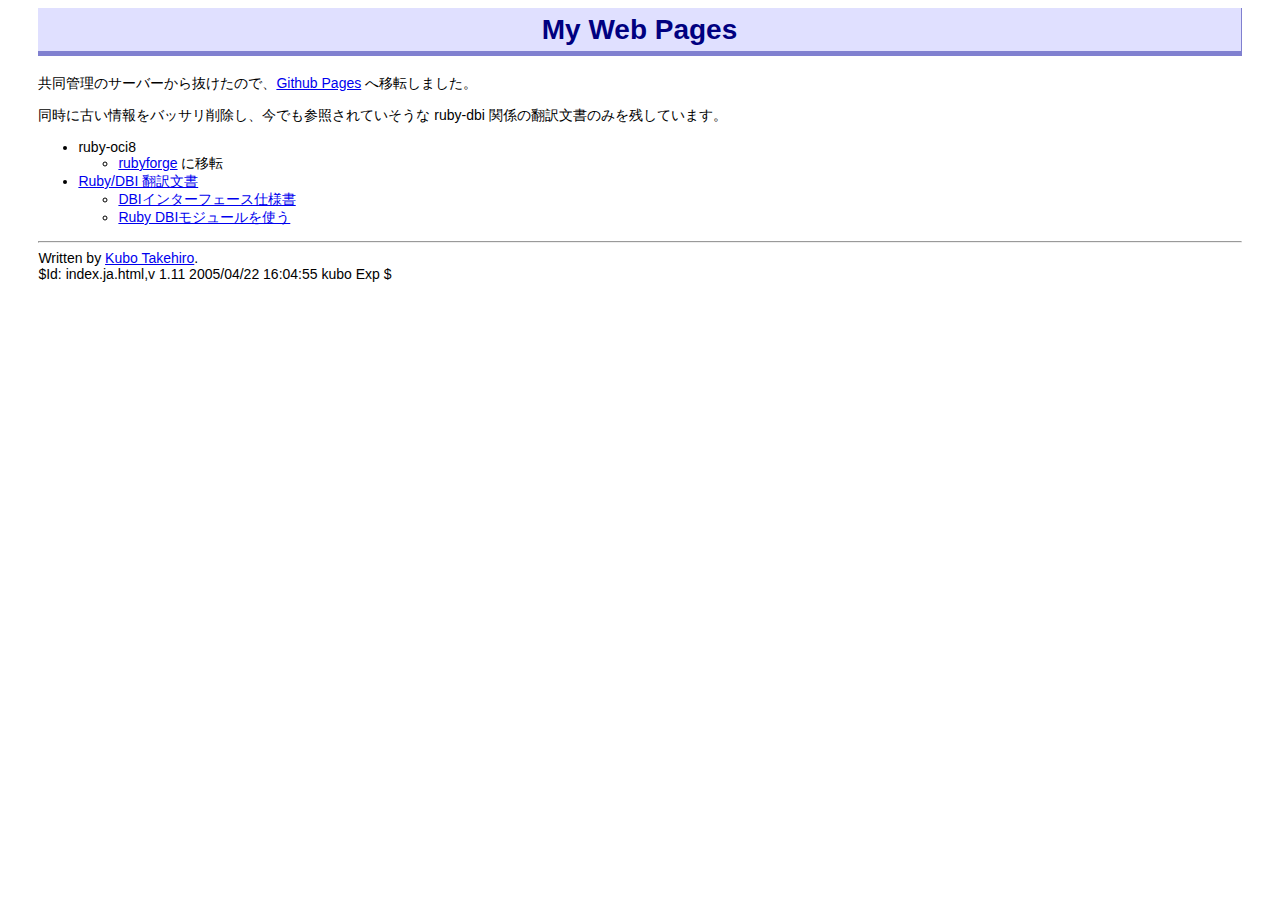
<file: index.html>
<html>
<head>
  <META HTTP-EQUIV="Content-Type" CONTENT="text/html; charset=utf-8">
  <link rel="stylesheet" href="jiubao.css" type="text/css">
  <title>KUBO Takehiro's Top Page</title>
</head>
<h1>My Web Pages</h1>

<p>
共同管理のサーバーから抜けたので、<a href="http://pages.github.com">Github Pages</a> へ移転しました。
</p>

<p>
同時に古い情報をバッサリ削除し、今でも参照されていそうな ruby-dbi 関係の翻訳文書のみを残しています。
</p>

<ul>
  <li>ruby-oci8
  <ul>
    <li><a href="http://ruby-oci8.rubyforge.org/">rubyforge</a> に移転</li>
  </ul>
  <li><a href="ruby-dbi/index.ja.html">Ruby/DBI 翻訳文書</a>
  <ul>
    <li><a href="ruby-dbi/DBI_SPEC.ja.html">DBIインターフェース仕様書</a></li>
    <li><a href="ruby-dbi/ruby-dbi.html">Ruby DBIモジュールを使う</a></li>
  </ul>
</ul>

<hr>
Written by <a href="mailto:kubo@jiubao.org">Kubo Takehiro</a>.<br>
$Id: index.ja.html,v 1.11 2005/04/22 16:04:55 kubo Exp $
</body>
</html>
</file>
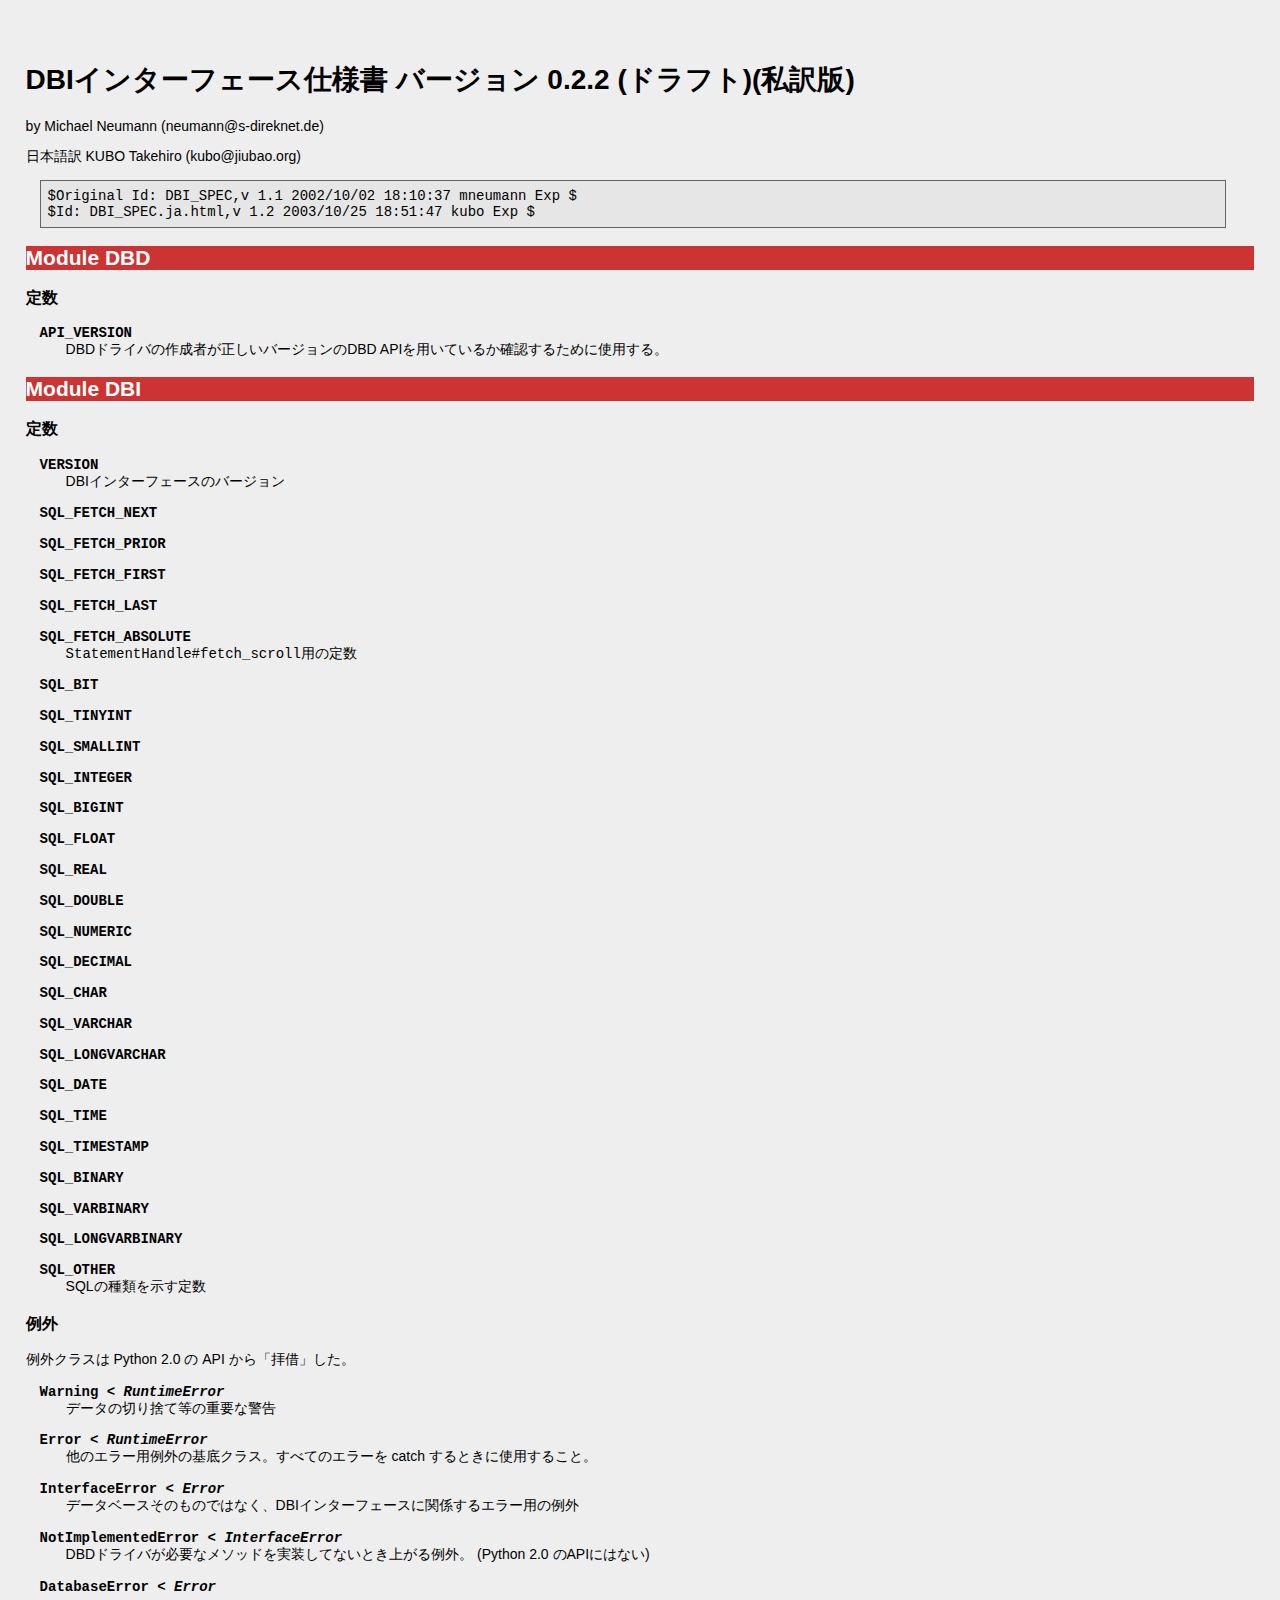
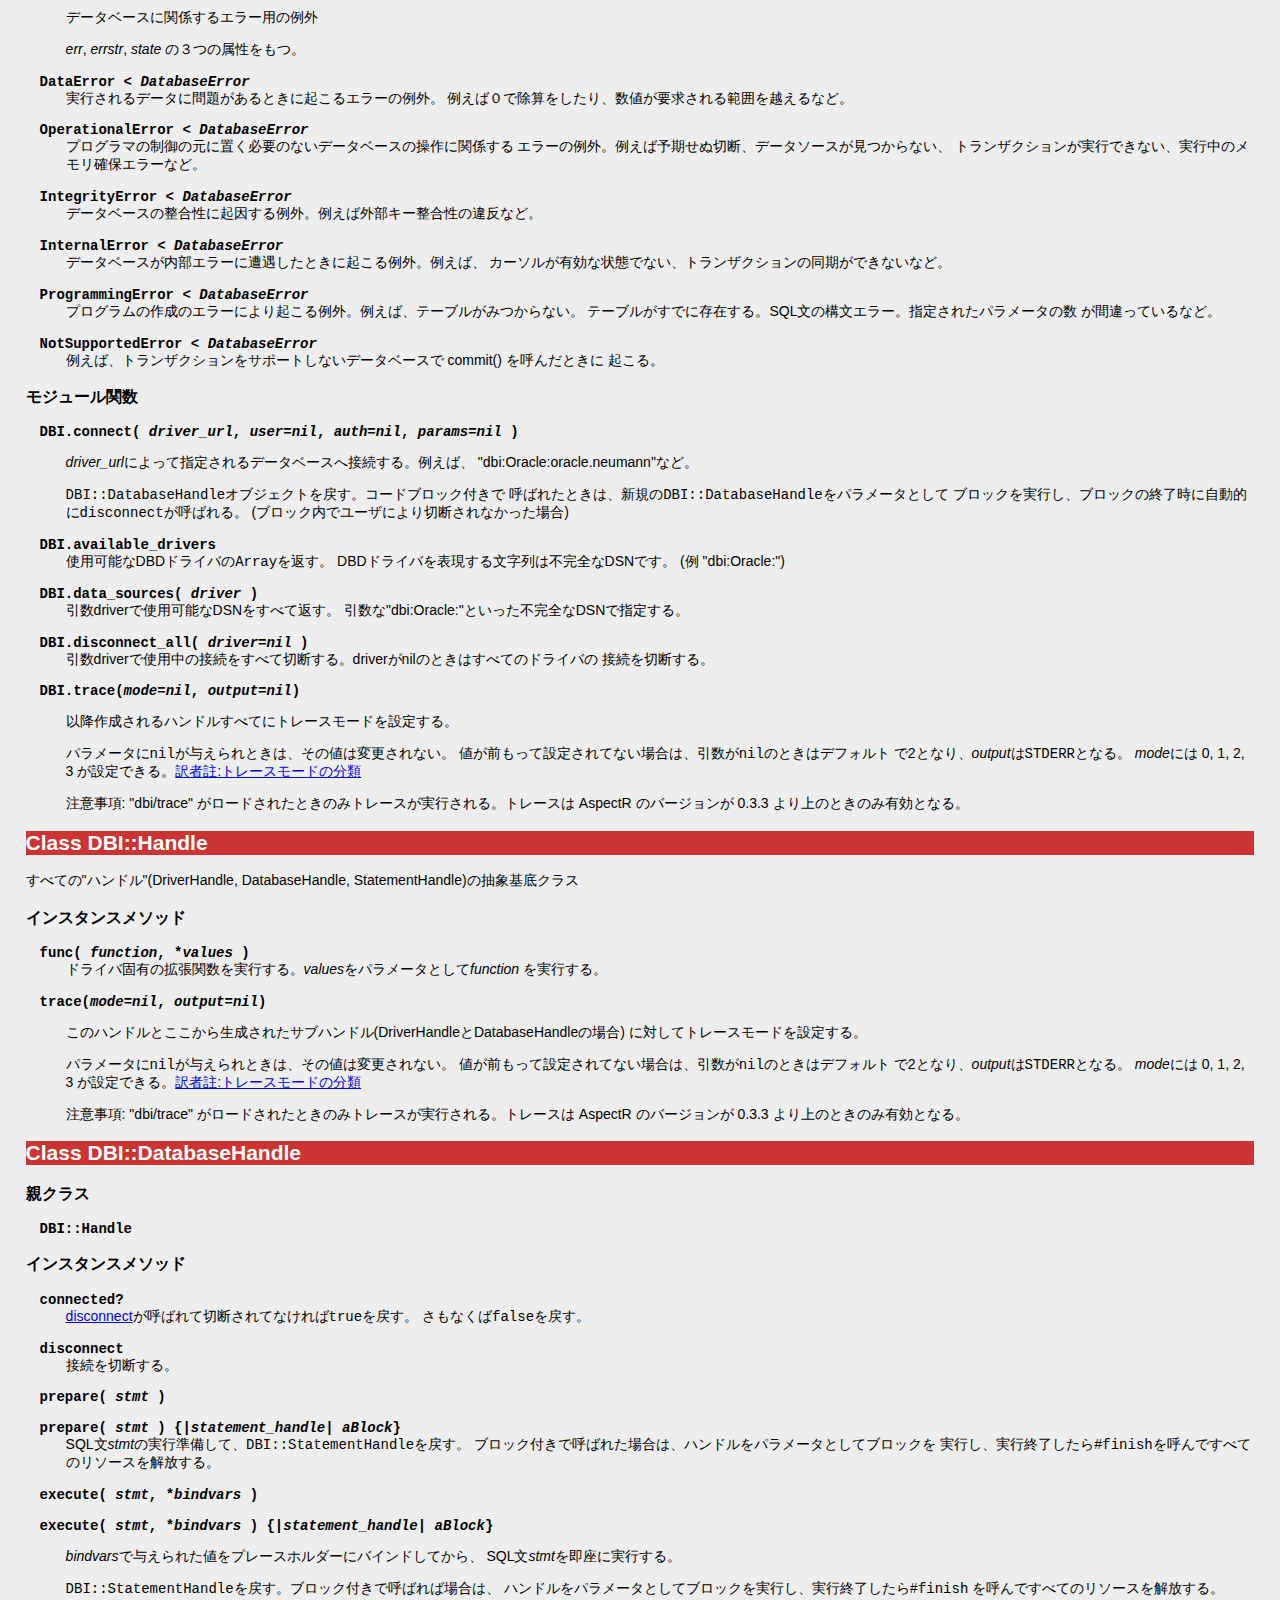
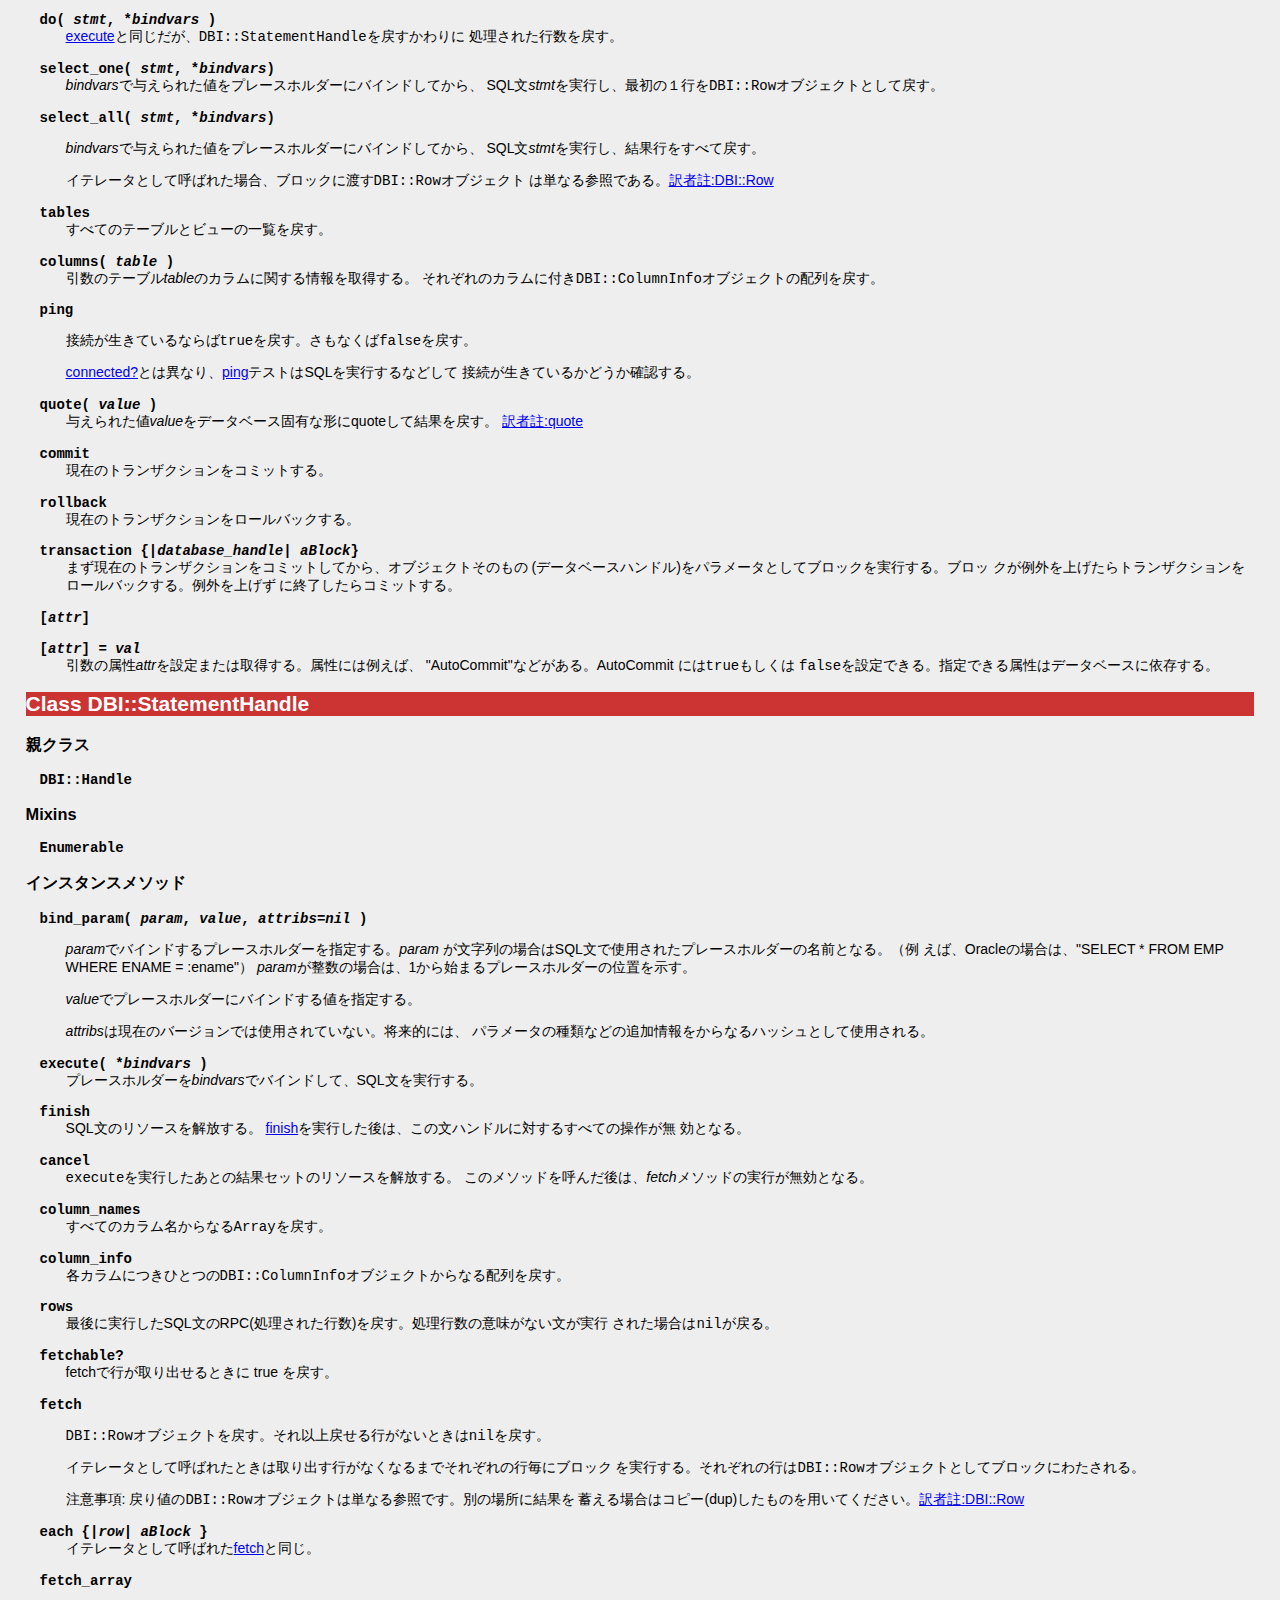
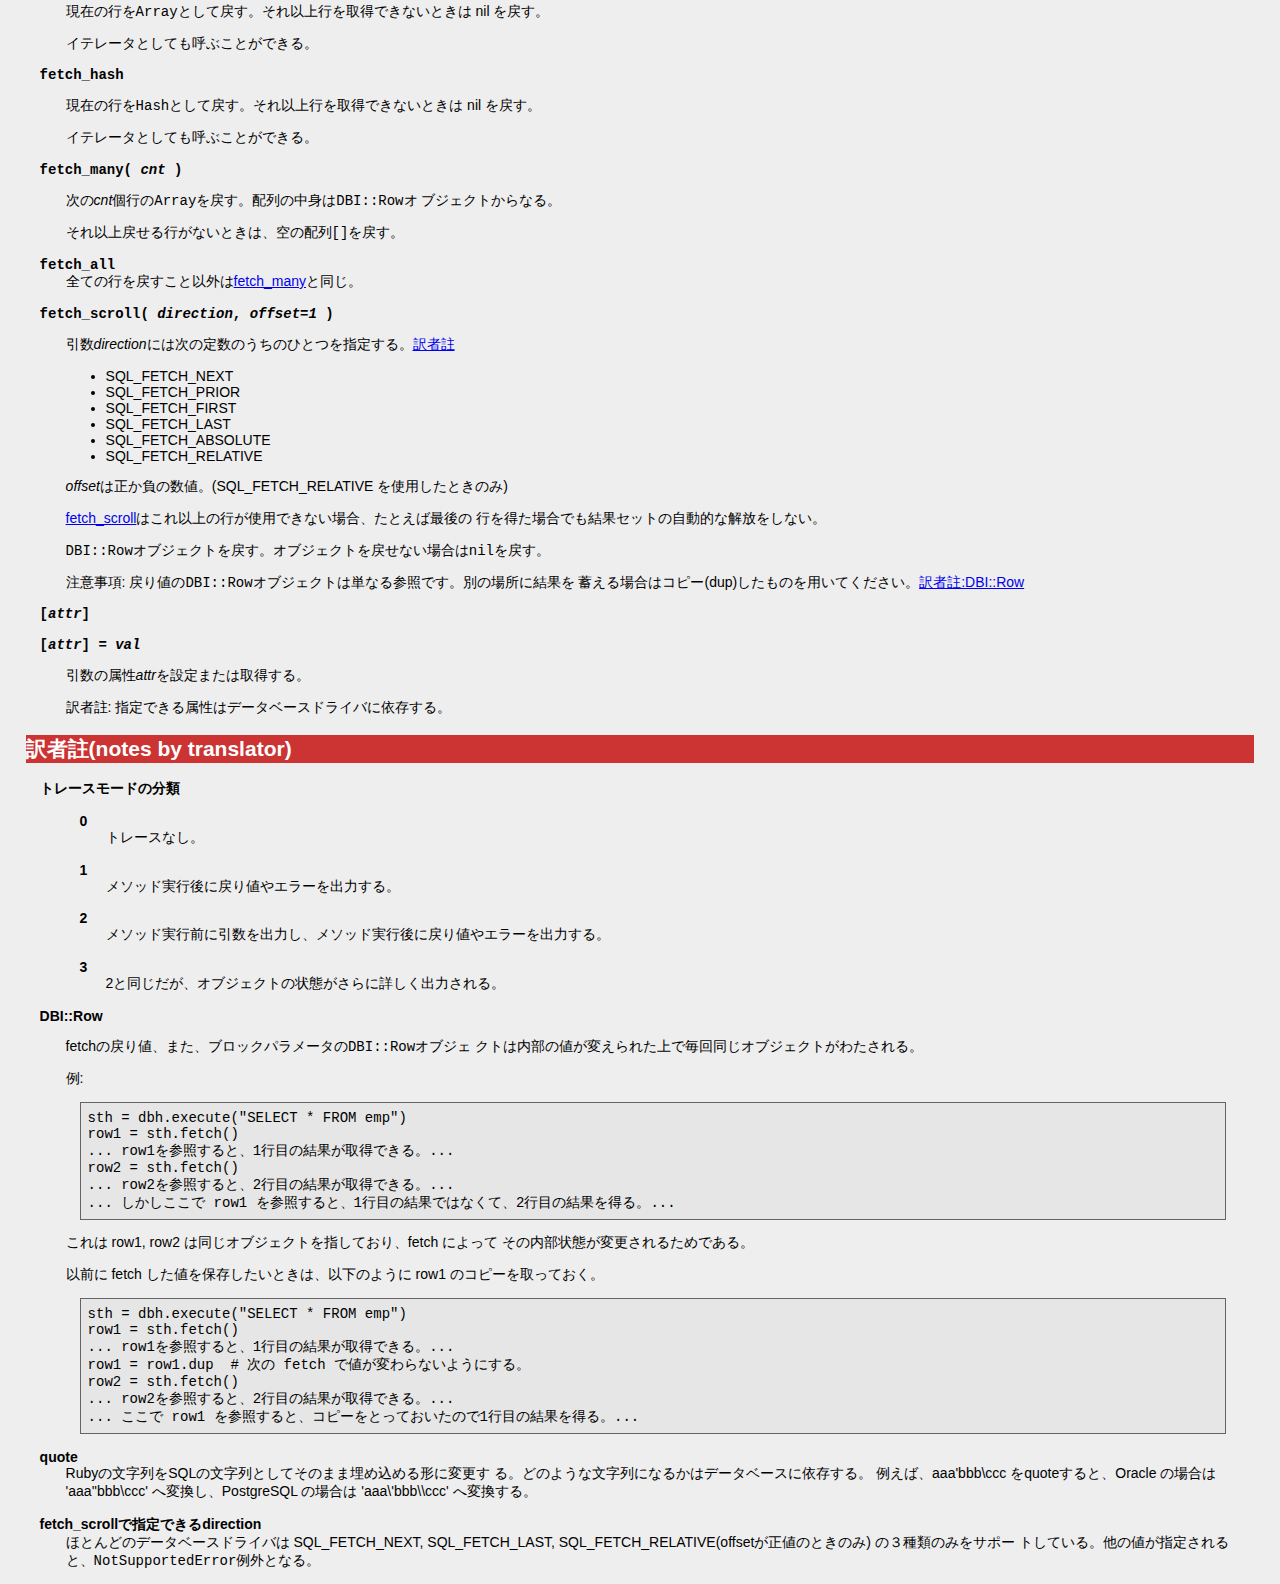
<file: ruby-dbi/DBI_SPEC.ja.html>
<?xml version="1.0" ?>
<!DOCTYPE html 
  PUBLIC "-//W3C//DTD XHTML 1.0 Transitional//EN"
  "http://www.w3.org/TR/xhtml1/DTD/xhtml1-transitional.dtd">
<html xmlns="http://www.w3.org/1999/xhtml">
<head>
<title>DBI Specification Version 0.5 (Draft)</title>
<link href="rubyStyle.css" type="text/css" rel="stylesheet" />
</head>
<body>
<h1><a name="label-0" id="label-0">DBIインターフェース仕様書 バージョン 0.2.2 (ドラフト)(私訳版)</a></h1><!-- RDLabel: "DBIインターフェース仕様書 バージョン 0.2.2 (ドラフト)(私訳版)" -->
<p>by Michael Neumann (neumann@s-direknet.de)</p>
<p>日本語訳 KUBO Takehiro (kubo@jiubao.org)</p>
<pre>$Original Id: DBI_SPEC,v 1.1 2002/10/02 18:10:37 mneumann Exp $
$Id: DBI_SPEC.ja.html,v 1.2 2003/10/25 18:51:47 kubo Exp $</pre>
<h2><a name="label-1" id="label-1">Module DBD</a></h2><!-- RDLabel: "Module DBD" -->
<h3><a name="label-2" id="label-2">定数</a></h3><!-- RDLabel: "定数" -->
<dl>
<dt><a name="label-3" id="label-3"><code>API_VERSION</code></a></dt><!-- RDLabel: "API_VERSION" -->
<dd>
DBDドライバの作成者が正しいバージョンのDBD APIを用いているか確認するために使用する。</dd>
</dl>
<h2><a name="label-4" id="label-4">Module DBI</a></h2><!-- RDLabel: "Module DBI" -->
<h3><a name="label-5" id="label-5">定数</a></h3><!-- RDLabel: "定数" -->
<dl>
<dt><a name="label-6" id="label-6"><code>VERSION</code></a></dt><!-- RDLabel: "VERSION" -->
<dd>
DBIインターフェースのバージョン</dd>
<dt><a name="label-7" id="label-7"><code>SQL_FETCH_NEXT</code></a></dt><!-- RDLabel: "SQL_FETCH_NEXT" -->
<dt><a name="label-8" id="label-8"><code>SQL_FETCH_PRIOR</code></a></dt><!-- RDLabel: "SQL_FETCH_PRIOR" -->
<dt><a name="label-9" id="label-9"><code>SQL_FETCH_FIRST</code></a></dt><!-- RDLabel: "SQL_FETCH_FIRST" -->
<dt><a name="label-10" id="label-10"><code>SQL_FETCH_LAST</code></a></dt><!-- RDLabel: "SQL_FETCH_LAST" -->
<dt><a name="label-11" id="label-11"><code>SQL_FETCH_ABSOLUTE</code></a></dt><!-- RDLabel: "SQL_FETCH_ABSOLUTE" -->
<dd>
<code>StatementHandle#fetch_scroll</code>用の定数</dd>
<dt><a name="label-12" id="label-12"><code>SQL_BIT</code></a></dt><!-- RDLabel: "SQL_BIT" -->
<dt><a name="label-13" id="label-13"><code>SQL_TINYINT</code></a></dt><!-- RDLabel: "SQL_TINYINT" -->
<dt><a name="label-14" id="label-14"><code>SQL_SMALLINT</code></a></dt><!-- RDLabel: "SQL_SMALLINT" -->
<dt><a name="label-15" id="label-15"><code>SQL_INTEGER</code></a></dt><!-- RDLabel: "SQL_INTEGER" -->
<dt><a name="label-16" id="label-16"><code>SQL_BIGINT</code></a></dt><!-- RDLabel: "SQL_BIGINT" -->
<dt><a name="label-17" id="label-17"><code>SQL_FLOAT</code></a></dt><!-- RDLabel: "SQL_FLOAT" -->
<dt><a name="label-18" id="label-18"><code>SQL_REAL</code></a></dt><!-- RDLabel: "SQL_REAL" -->
<dt><a name="label-19" id="label-19"><code>SQL_DOUBLE</code></a></dt><!-- RDLabel: "SQL_DOUBLE" -->
<dt><a name="label-20" id="label-20"><code>SQL_NUMERIC</code></a></dt><!-- RDLabel: "SQL_NUMERIC" -->
<dt><a name="label-21" id="label-21"><code>SQL_DECIMAL</code></a></dt><!-- RDLabel: "SQL_DECIMAL" -->
<dt><a name="label-22" id="label-22"><code>SQL_CHAR</code></a></dt><!-- RDLabel: "SQL_CHAR" -->
<dt><a name="label-23" id="label-23"><code>SQL_VARCHAR</code></a></dt><!-- RDLabel: "SQL_VARCHAR" -->
<dt><a name="label-24" id="label-24"><code>SQL_LONGVARCHAR</code></a></dt><!-- RDLabel: "SQL_LONGVARCHAR" -->
<dt><a name="label-25" id="label-25"><code>SQL_DATE</code></a></dt><!-- RDLabel: "SQL_DATE" -->
<dt><a name="label-26" id="label-26"><code>SQL_TIME</code></a></dt><!-- RDLabel: "SQL_TIME" -->
<dt><a name="label-27" id="label-27"><code>SQL_TIMESTAMP</code></a></dt><!-- RDLabel: "SQL_TIMESTAMP" -->
<dt><a name="label-28" id="label-28"><code>SQL_BINARY</code></a></dt><!-- RDLabel: "SQL_BINARY" -->
<dt><a name="label-29" id="label-29"><code>SQL_VARBINARY</code></a></dt><!-- RDLabel: "SQL_VARBINARY" -->
<dt><a name="label-30" id="label-30"><code>SQL_LONGVARBINARY</code></a></dt><!-- RDLabel: "SQL_LONGVARBINARY" -->
<dt><a name="label-31" id="label-31"><code>SQL_OTHER</code></a></dt><!-- RDLabel: "SQL_OTHER" -->
<dd>
SQLの種類を示す定数</dd>
</dl>
<h3><a name="label-32" id="label-32">例外</a></h3><!-- RDLabel: "例外" -->
<p>例外クラスは Python 2.0 の API から「拝借」した。</p>
<dl>
<dt><a name="label-33" id="label-33"><code>Warning &lt; <var>RuntimeError</var></code></a></dt><!-- RDLabel: "Warning < RuntimeError" -->
<dd>
データの切り捨て等の重要な警告</dd>
<dt><a name="label-34" id="label-34"><code>Error &lt; <var>RuntimeError</var></code></a></dt><!-- RDLabel: "Error < RuntimeError" -->
<dd>
他のエラー用例外の基底クラス。すべてのエラーを catch するときに使用すること。</dd>
<dt><a name="label-35" id="label-35"><code>InterfaceError &lt; <var>Error</var></code></a></dt><!-- RDLabel: "InterfaceError < Error" -->
<dd>
データベースそのものではなく、DBIインターフェースに関係するエラー用の例外</dd>
<dt><a name="label-36" id="label-36"><code>NotImplementedError &lt; <var>InterfaceError</var></code></a></dt><!-- RDLabel: "NotImplementedError < InterfaceError" -->
<dd>
DBDドライバが必要なメソッドを実装してないとき上がる例外。
(Python 2.0 のAPIにはない)</dd>
<dt><a name="label-37" id="label-37"><code>DatabaseError &lt; <var>Error</var></code></a></dt><!-- RDLabel: "DatabaseError < Error" -->
<dd>
<p>データベースに関係するエラー用の例外</p>
<p><var>err</var>, <var>errstr</var>, <var>state</var> の３つの属性をもつ。</p></dd>
<dt><a name="label-38" id="label-38"><code>DataError &lt; <var>DatabaseError</var></code></a></dt><!-- RDLabel: "DataError < DatabaseError" -->
<dd>
実行されるデータに問題があるときに起こるエラーの例外。
例えば０で除算をしたり、数値が要求される範囲を越えるなど。</dd>
<dt><a name="label-39" id="label-39"><code>OperationalError &lt; <var>DatabaseError</var></code></a></dt><!-- RDLabel: "OperationalError < DatabaseError" -->
<dd>
プログラマの制御の元に置く必要のないデータベースの操作に関係する
エラーの例外。例えば予期せぬ切断、データソースが見つからない、
トランザクションが実行できない、実行中のメモリ確保エラーなど。</dd>
<dt><a name="label-40" id="label-40"><code>IntegrityError &lt; <var>DatabaseError</var></code></a></dt><!-- RDLabel: "IntegrityError < DatabaseError" -->
<dd>
データベースの整合性に起因する例外。例えば外部キー整合性の違反など。</dd>
<dt><a name="label-41" id="label-41"><code>InternalError &lt; <var>DatabaseError</var></code></a></dt><!-- RDLabel: "InternalError < DatabaseError" -->
<dd>
データベースが内部エラーに遭遇したときに起こる例外。例えば、
カーソルが有効な状態でない、トランザクションの同期ができないなど。</dd>
<dt><a name="label-42" id="label-42"><code>ProgrammingError &lt; <var>DatabaseError</var></code></a></dt><!-- RDLabel: "ProgrammingError < DatabaseError" -->
<dd>
プログラムの作成のエラーにより起こる例外。例えば、テーブルがみつからない。
テーブルがすでに存在する。SQL文の構文エラー。指定されたパラメータの数
が間違っているなど。</dd>
<dt><a name="label-43" id="label-43"><code>NotSupportedError &lt; <var>DatabaseError</var></code></a></dt><!-- RDLabel: "NotSupportedError < DatabaseError" -->
<dd>
例えば、トランザクションをサポートしないデータベースで commit() を呼んだときに
起こる。</dd>
</dl>
<h3><a name="label-44" id="label-44">モジュール関数</a></h3><!-- RDLabel: "モジュール関数" -->
<dl>
<dt><a name="label-45" id="label-45"><code>DBI.connect( <var>driver_url</var>, <var>user</var>=<var>nil</var>, <var>auth</var>=<var>nil</var>, <var>params</var>=<var>nil</var> )</code></a></dt><!-- RDLabel: "DBI.connect" -->
<dd>
<p><em>driver_url</em>によって指定されるデータベースへ接続する。例えば、
"dbi:Oracle:oracle.neumann"など。</p>
<p><code>DBI::DatabaseHandle</code>オブジェクトを戻す。コードブロック付きで
呼ばれたときは、新規の<code>DBI::DatabaseHandle</code>をパラメータとして
ブロックを実行し、ブロックの終了時に自動的に<code>disconnect</code>が呼ばれる。
(ブロック内でユーザにより切断されなかった場合)</p></dd>
<dt><a name="label-46" id="label-46"><code>DBI.available_drivers</code></a></dt><!-- RDLabel: "DBI.available_drivers" -->
<dd>
使用可能なDBDドライバの<code>Array</code>を返す。
DBDドライバを表現する文字列は不完全なDSNです。
(例 "dbi:Oracle:")</dd>
<dt><a name="label-47" id="label-47"><code>DBI.data_sources( <var>driver</var> )</code></a></dt><!-- RDLabel: "DBI.data_sources" -->
<dd>
引数driverで使用可能なDSNをすべて返す。
引数な"dbi:Oracle:"といった不完全なDSNで指定する。</dd>
<dt><a name="label-48" id="label-48"><code>DBI.disconnect_all( <var>driver</var>=<var>nil</var> )</code></a></dt><!-- RDLabel: "DBI.disconnect_all" -->
<dd>
引数driverで使用中の接続をすべて切断する。driverがnilのときはすべてのドライバの
接続を切断する。</dd>
<dt><a name="label-49" id="label-49"><code>DBI.trace(<var>mode</var>=<var>nil</var>, <var>output</var>=<var>nil</var>)</code></a></dt><!-- RDLabel: "DBI.trace" -->
<dd>
<p>以降作成されるハンドルすべてにトレースモードを設定する。</p>
<p>パラメータに<code>nil</code>が与えられときは、その値は変更されない。
値が前もって設定されてない場合は、引数が<code>nil</code>のときはデフォルト
で2となり、<var>output</var>は<code>STDERR</code>となる。
<var>mode</var>には 0, 1, 2, 3 が設定できる。<a href="#label-100">訳者註:トレースモードの分類</a></p>
<p>注意事項: "dbi/trace" がロードされたときのみトレースが実行される。トレースは AspectR
のバージョンが 0.3.3 より上のときのみ有効となる。</p></dd>
</dl>
<h2><a name="label-50" id="label-50">Class DBI::Handle</a></h2><!-- RDLabel: "Class DBI::Handle" -->
<p>すべての"ハンドル"(DriverHandle, DatabaseHandle, StatementHandle)の抽象基底クラス</p>
<h3><a name="label-51" id="label-51">インスタンスメソッド</a></h3><!-- RDLabel: "インスタンスメソッド" -->
<dl>
<dt><a name="label-52" id="label-52"><code>func( <var>function</var>, *<var>values</var> )</code></a></dt><!-- RDLabel: "func" -->
<dd>
ドライバ固有の拡張関数を実行する。<var>values</var>をパラメータとして<var>function</var>
を実行する。</dd>
<dt><a name="label-53" id="label-53"><code>trace(<var>mode</var>=<var>nil</var>, <var>output</var>=<var>nil</var>)</code></a></dt><!-- RDLabel: "trace" -->
<dd>
<p>このハンドルとここから生成されたサブハンドル(DriverHandleとDatabaseHandleの場合)
に対してトレースモードを設定する。</p>
<p>パラメータに<code>nil</code>が与えられときは、その値は変更されない。
値が前もって設定されてない場合は、引数が<code>nil</code>のときはデフォルト
で2となり、<var>output</var>は<code>STDERR</code>となる。
<var>mode</var>には 0, 1, 2, 3 が設定できる。<a href="#label-100">訳者註:トレースモードの分類</a></p>
<p>注意事項: "dbi/trace" がロードされたときのみトレースが実行される。トレースは AspectR
のバージョンが 0.3.3 より上のときのみ有効となる。</p></dd>
</dl>
<h2><a name="label-54" id="label-54">Class DBI::DatabaseHandle</a></h2><!-- RDLabel: "Class DBI::DatabaseHandle" -->
<h3><a name="label-55" id="label-55">親クラス</a></h3><!-- RDLabel: "親クラス" -->
<dl>
<dt><a name="label-56" id="label-56"><code>DBI::Handle</code></a></dt><!-- RDLabel: "DBI::Handle" -->
</dl>
<h3><a name="label-57" id="label-57">インスタンスメソッド</a></h3><!-- RDLabel: "インスタンスメソッド" -->
<dl>
<dt><a name="label-58" id="label-58"><code>connected?</code></a></dt><!-- RDLabel: "connected?" -->
<dd>
<a href="#label-59">disconnect</a>が呼ばれて切断されてなければ<code>true</code>を戻す。
さもなくば<code>false</code>を戻す。</dd>
<dt><a name="label-59" id="label-59"><code>disconnect</code></a></dt><!-- RDLabel: "disconnect" -->
<dd>
接続を切断する。</dd>
<dt><a name="label-60" id="label-60"><code>prepare( <var>stmt</var> )</code></a></dt><!-- RDLabel: "prepare" -->
<dt><a name="label-61" id="label-61"><code>prepare( <var>stmt</var> ) {|<var>statement_handle</var>| <var>aBlock</var>}</code></a></dt><!-- RDLabel: "prepare" -->
<dd>
SQL文<var>stmt</var>の実行準備して、<code>DBI::StatementHandle</code>を戻す。
ブロック付きで呼ばれた場合は、ハンドルをパラメータとしてブロックを
実行し、実行終了したら<code>#finish</code>を呼んですべてのリソースを解放する。</dd>
<dt><a name="label-62" id="label-62"><code>execute( <var>stmt</var>, *<var>bindvars</var> )</code></a></dt><!-- RDLabel: "execute" -->
<dt><a name="label-63" id="label-63"><code>execute( <var>stmt</var>, *<var>bindvars</var> ) {|<var>statement_handle</var>| <var>aBlock</var>}</code></a></dt><!-- RDLabel: "execute" -->
<dd>
<p><em>bindvars</em>で与えられた値をプレースホルダーにバインドしてから、
SQL文<em>stmt</em>を即座に実行する。</p>
<p><code>DBI::StatementHandle</code>を戻す。ブロック付きで呼ばれば場合は、
ハンドルをパラメータとしてブロックを実行し、実行終了したら<code>#finish</code>
を呼んですべてのリソースを解放する。</p></dd>
<dt><a name="label-64" id="label-64"><code>do( <var>stmt</var>, *<var>bindvars</var> )</code></a></dt><!-- RDLabel: "do" -->
<dd>
<a href="#label-62">execute</a>と同じだが、<code>DBI::StatementHandle</code>を戻すかわりに
処理された行数を戻す。</dd>
<dt><a name="label-65" id="label-65"><code>select_one( <var>stmt</var>, *<var>bindvars</var>)</code></a></dt><!-- RDLabel: "select_one" -->
<dd>
<em>bindvars</em>で与えられた値をプレースホルダーにバインドしてから、
SQL文<em>stmt</em>を実行し、最初の１行を<code>DBI::Row</code>オブジェクトとして戻す。</dd>
<dt><a name="label-66" id="label-66"><code>select_all( <var>stmt</var>, *<var>bindvars</var>)</code></a></dt><!-- RDLabel: "select_all" -->
<dd>
<p><em>bindvars</em>で与えられた値をプレースホルダーにバインドしてから、
SQL文<em>stmt</em>を実行し、結果行をすべて戻す。</p>
<p>イテレータとして呼ばれた場合、ブロックに渡す<code>DBI::Row</code>オブジェクト
は単なる参照である。<a href="#label-105">訳者註:DBI::Row</a></p></dd>
<dt><a name="label-67" id="label-67"><code>tables</code></a></dt><!-- RDLabel: "tables" -->
<dd>
すべてのテーブルとビューの一覧を戻す。</dd>
<dt><a name="label-68" id="label-68"><code>columns( <var>table</var> )</code></a></dt><!-- RDLabel: "columns" -->
<dd>
引数のテーブル<var>table</var>のカラムに関する情報を取得する。
それぞれのカラムに付き<code>DBI::ColumnInfo</code>オブジェクトの配列を戻す。</dd>
<dt><a name="label-69" id="label-69"><code>ping</code></a></dt><!-- RDLabel: "ping" -->
<dd>
<p>接続が生きているならば<code>true</code>を戻す。さもなくば<code>false</code>を戻す。</p>
<p><a href="#label-58">connected?</a>とは異なり、<a href="#label-69">ping</a>テストはSQLを実行するなどして
接続が生きているかどうか確認する。</p></dd>
<dt><a name="label-70" id="label-70"><code>quote( <var>value</var> )</code></a></dt><!-- RDLabel: "quote" -->
<dd>
与えられた値<em>value</em>をデータベース固有な形にquoteして結果を戻す。
<a href="#label-70">訳者註:quote</a></dd>
<dt><a name="label-71" id="label-71"><code>commit</code></a></dt><!-- RDLabel: "commit" -->
<dd>
現在のトランザクションをコミットする。</dd>
<dt><a name="label-72" id="label-72"><code>rollback</code></a></dt><!-- RDLabel: "rollback" -->
<dd>
現在のトランザクションをロールバックする。</dd>
<dt><a name="label-73" id="label-73"><code>transaction {|<var>database_handle</var>| <var>aBlock</var>}</code></a></dt><!-- RDLabel: "transaction" -->
<dd>
まず現在のトランザクションをコミットしてから、オブジェクトそのもの
(データベースハンドル)をパラメータとしてブロックを実行する。ブロッ
クが例外を上げたらトランザクションをロールバックする。例外を上げず
に終了したらコミットする。</dd>
<dt><a name="label-74" id="label-74"><code>[<var>attr</var>]</code></a></dt><!-- RDLabel: "[]" -->
<dt><a name="label-75" id="label-75"><code>[<var>attr</var>] = <var>val</var></code></a></dt><!-- RDLabel: "[]=" -->
<dd>
引数の属性<em>attr</em>を設定または取得する。属性には例えば、
"AutoCommit"などがある。AutoCommit には<code>true</code>もしくは
<code>false</code>を設定できる。指定できる属性はデータベースに依存する。</dd>
</dl>
<h2><a name="label-76" id="label-76">Class DBI::StatementHandle</a></h2><!-- RDLabel: "Class DBI::StatementHandle" -->
<h3><a name="label-77" id="label-77">親クラス</a></h3><!-- RDLabel: "親クラス" -->
<dl>
<dt><a name="label-78" id="label-78"><code>DBI::Handle</code></a></dt><!-- RDLabel: "DBI::Handle" -->
</dl>
<h3><a name="label-79" id="label-79">Mixins</a></h3><!-- RDLabel: "Mixins" -->
<dl>
<dt><a name="label-80" id="label-80"><code>Enumerable</code></a></dt><!-- RDLabel: "Enumerable" -->
</dl>
<h3><a name="label-81" id="label-81">インスタンスメソッド</a></h3><!-- RDLabel: "インスタンスメソッド" -->
<dl>
<dt><a name="label-82" id="label-82"><code>bind_param( <var>param</var>, <var>value</var>, <var>attribs</var>=<var>nil</var> )</code></a></dt><!-- RDLabel: "bind_param" -->
<dd>
<p><em>param</em>でバインドするプレースホルダーを指定する。<em>param</em>
が文字列の場合はSQL文で使用されたプレースホルダーの名前となる。（例
えば、Oracleの場合は、"SELECT * FROM EMP WHERE ENAME = :ename"）
<em>param</em>が整数の場合は、1から始まるプレースホルダーの位置を示す。</p>
<p><em>value</em>でプレースホルダーにバインドする値を指定する。</p>
<p><em>attribs</em>は現在のバージョンでは使用されていない。将来的には、
パラメータの種類などの追加情報をからなるハッシュとして使用される。</p></dd>
<dt><a name="label-83" id="label-83"><code>execute( *<var>bindvars</var> )</code></a></dt><!-- RDLabel: "execute" -->
<dd>
プレースホルダーを<em>bindvars</em>でバインドして、SQL文を実行する。</dd>
<dt><a name="label-84" id="label-84"><code>finish</code></a></dt><!-- RDLabel: "finish" -->
<dd>
SQL文のリソースを解放する。
<a href="#label-84">finish</a>を実行した後は、この文ハンドルに対するすべての操作が無
効となる。</dd>
<dt><a name="label-85" id="label-85"><code>cancel</code></a></dt><!-- RDLabel: "cancel" -->
<dd>
<code>execute</code>を実行したあとの結果セットのリソースを解放する。
このメソッドを呼んだ後は、<em>fetch</em>メソッドの実行が無効となる。</dd>
<dt><a name="label-86" id="label-86"><code>column_names</code></a></dt><!-- RDLabel: "column_names" -->
<dd>
すべてのカラム名からなる<code>Array</code>を戻す。</dd>
<dt><a name="label-87" id="label-87"><code>column_info</code></a></dt><!-- RDLabel: "column_info" -->
<dd>
各カラムにつきひとつの<code>DBI::ColumnInfo</code>オブジェクトからなる配列を戻す。</dd>
<dt><a name="label-88" id="label-88"><code>rows</code></a></dt><!-- RDLabel: "rows" -->
<dd>
最後に実行したSQL文のRPC(処理された行数)を戻す。処理行数の意味がない文が実行
された場合は<code>nil</code>が戻る。</dd>
<dt><a name="label-89" id="label-89"><code>fetchable?</code></a></dt><!-- RDLabel: "fetchable?" -->
<dd>
fetchで行が取り出せるときに true を戻す。</dd>
<dt><a name="label-90" id="label-90"><code>fetch</code></a></dt><!-- RDLabel: "fetch" -->
<dd>
<p><code>DBI::Row</code>オブジェクトを戻す。それ以上戻せる行がないときは<code>nil</code>を戻す。</p>
<p>イテレータとして呼ばれたときは取り出す行がなくなるまでそれぞれの行毎にブロック
を実行する。それぞれの行は<code>DBI::Row</code>オブジェクトとしてブロックにわたされる。</p>
<p>注意事項: 戻り値の<code>DBI::Row</code>オブジェクトは単なる参照です。別の場所に結果を
蓄える場合はコピー(dup)したものを用いてください。<a href="#label-105">訳者註:DBI::Row</a></p></dd>
<dt><a name="label-91" id="label-91"><code>each  {|<var>row</var>| <var>aBlock</var> }</code></a></dt><!-- RDLabel: "each" -->
<dd>
イテレータとして呼ばれた<a href="#label-90">fetch</a>と同じ。</dd>
<dt><a name="label-92" id="label-92"><code>fetch_array</code></a></dt><!-- RDLabel: "fetch_array" -->
<dd>
<p>現在の行を<code>Array</code>として戻す。それ以上行を取得できないときは
nil を戻す。</p>
<p>イテレータとしても呼ぶことができる。</p></dd>
<dt><a name="label-93" id="label-93"><code>fetch_hash</code></a></dt><!-- RDLabel: "fetch_hash" -->
<dd>
<p>現在の行を<code>Hash</code>として戻す。それ以上行を取得できないときは
nil を戻す。</p>
<p>イテレータとしても呼ぶことができる。</p></dd>
<dt><a name="label-94" id="label-94"><code>fetch_many( <var>cnt</var> )</code></a></dt><!-- RDLabel: "fetch_many" -->
<dd>
<p>次の<em>cnt</em>個行の<code>Array</code>を戻す。配列の中身は<code>DBI::Row</code>オ
ブジェクトからなる。</p>
<p>それ以上戻せる行がないときは、空の配列<code>[]</code>を戻す。</p></dd>
<dt><a name="label-95" id="label-95"><code>fetch_all</code></a></dt><!-- RDLabel: "fetch_all" -->
<dd>
全ての行を戻すこと以外は<a href="#label-94">fetch_many</a>と同じ。</dd>
<dt><a name="label-96" id="label-96"><code>fetch_scroll( <var>direction</var>, <var>offset</var>=<var>1</var> )</code></a></dt><!-- RDLabel: "fetch_scroll" -->
<dd>
<p>引数<em>direction</em>には次の定数のうちのひとつを指定する。<a href="#label-107">訳者註</a></p>
<ul>
<li>SQL_FETCH_NEXT</li>
<li>SQL_FETCH_PRIOR</li>
<li>SQL_FETCH_FIRST</li>
<li>SQL_FETCH_LAST</li>
<li>SQL_FETCH_ABSOLUTE</li>
<li>SQL_FETCH_RELATIVE</li>
</ul>
<p><em>offset</em>は正か負の数値。(SQL_FETCH_RELATIVE を使用したときのみ)</p>
<p><a href="#label-96">fetch_scroll</a>はこれ以上の行が使用できない場合、たとえば最後の
行を得た場合でも結果セットの自動的な解放をしない。</p>
<p><code>DBI::Row</code>オブジェクトを戻す。オブジェクトを戻せない場合は<code>nil</code>を戻す。</p>
<p>注意事項: 戻り値の<code>DBI::Row</code>オブジェクトは単なる参照です。別の場所に結果を
蓄える場合はコピー(dup)したものを用いてください。<a href="#label-105">訳者註:DBI::Row</a></p></dd>
<dt><a name="label-97" id="label-97"><code>[<var>attr</var>]</code></a></dt><!-- RDLabel: "[]" -->
<dt><a name="label-98" id="label-98"><code>[<var>attr</var>] = <var>val</var></code></a></dt><!-- RDLabel: "[]=" -->
<dd>
<p>引数の属性<em>attr</em>を設定または取得する。</p>
<p>訳者註: 指定できる属性はデータベースドライバに依存する。</p></dd>
</dl>
<h2><a name="label-99" id="label-99">訳者註(notes by translator)</a></h2><!-- RDLabel: "訳者註(notes by translator)" -->
<dl>
<dt><a name="label-100" id="label-100">トレースモードの分類</a></dt><!-- RDLabel: "トレースモードの分類" -->
<dd>
<dl>
<dt><a name="label-101" id="label-101">0</a></dt><!-- RDLabel: "0" -->
<dd>
トレースなし。
</dd>
<dt><a name="label-102" id="label-102">1</a></dt><!-- RDLabel: "1" -->
<dd>
メソッド実行後に戻り値やエラーを出力する。
</dd>
<dt><a name="label-103" id="label-103">2</a></dt><!-- RDLabel: "2" -->
<dd>
メソッド実行前に引数を出力し、メソッド実行後に戻り値やエラーを出力する。
</dd>
<dt><a name="label-104" id="label-104">3</a></dt><!-- RDLabel: "3" -->
<dd>
2と同じだが、オブジェクトの状態がさらに詳しく出力される。
</dd>
</dl>
</dd>
<dt><a name="label-105" id="label-105">DBI::Row</a></dt><!-- RDLabel: "DBI::Row" -->
<dd>
<p>fetchの戻り値、また、ブロックパラメータの<code>DBI::Row</code>オブジェ
クトは内部の値が変えられた上で毎回同じオブジェクトがわたされる。</p>
<p>例:</p>
<pre>sth = dbh.execute("SELECT * FROM emp")
row1 = sth.fetch()
... row1を参照すると、1行目の結果が取得できる。...
row2 = sth.fetch()
... row2を参照すると、2行目の結果が取得できる。...
... しかしここで row1 を参照すると、1行目の結果ではなくて、2行目の結果を得る。...</pre>
<p>これは row1, row2 は同じオブジェクトを指しており、fetch によって
その内部状態が変更されるためである。</p>
<p>以前に fetch した値を保存したいときは、以下のように row1 のコピーを取っておく。</p>
<pre>sth = dbh.execute("SELECT * FROM emp")
row1 = sth.fetch()
... row1を参照すると、1行目の結果が取得できる。...
row1 = row1.dup  # 次の fetch で値が変わらないようにする。
row2 = sth.fetch()
... row2を参照すると、2行目の結果が取得できる。...
... ここで row1 を参照すると、コピーをとっておいたので1行目の結果を得る。...</pre>
</dd>
<dt><a name="label-106" id="label-106">quote</a></dt><!-- RDLabel: "quote" -->
<dd>
Rubyの文字列をSQLの文字列としてそのまま埋め込める形に変更す
る。どのような文字列になるかはデータベースに依存する。
例えば、aaa'bbb\ccc をquoteすると、Oracle の場合は
'aaa''bbb\ccc' へ変換し、PostgreSQL の場合は 'aaa\'bbb\\ccc' へ変換する。
</dd>
<dt><a name="label-107" id="label-107">fetch_scrollで指定できるdirection</a></dt><!-- RDLabel: "fetch_scrollで指定できるdirection" -->
<dd>
ほとんどのデータベースドライバは SQL_FETCH_NEXT, SQL_FETCH_LAST,
SQL_FETCH_RELATIVE(offsetが正値のときのみ) の３種類のみをサポー
トしている。他の値が指定されると、<code>NotSupportedError</code>例外となる。
</dd>
</dl>

</body>
</html>
</file>
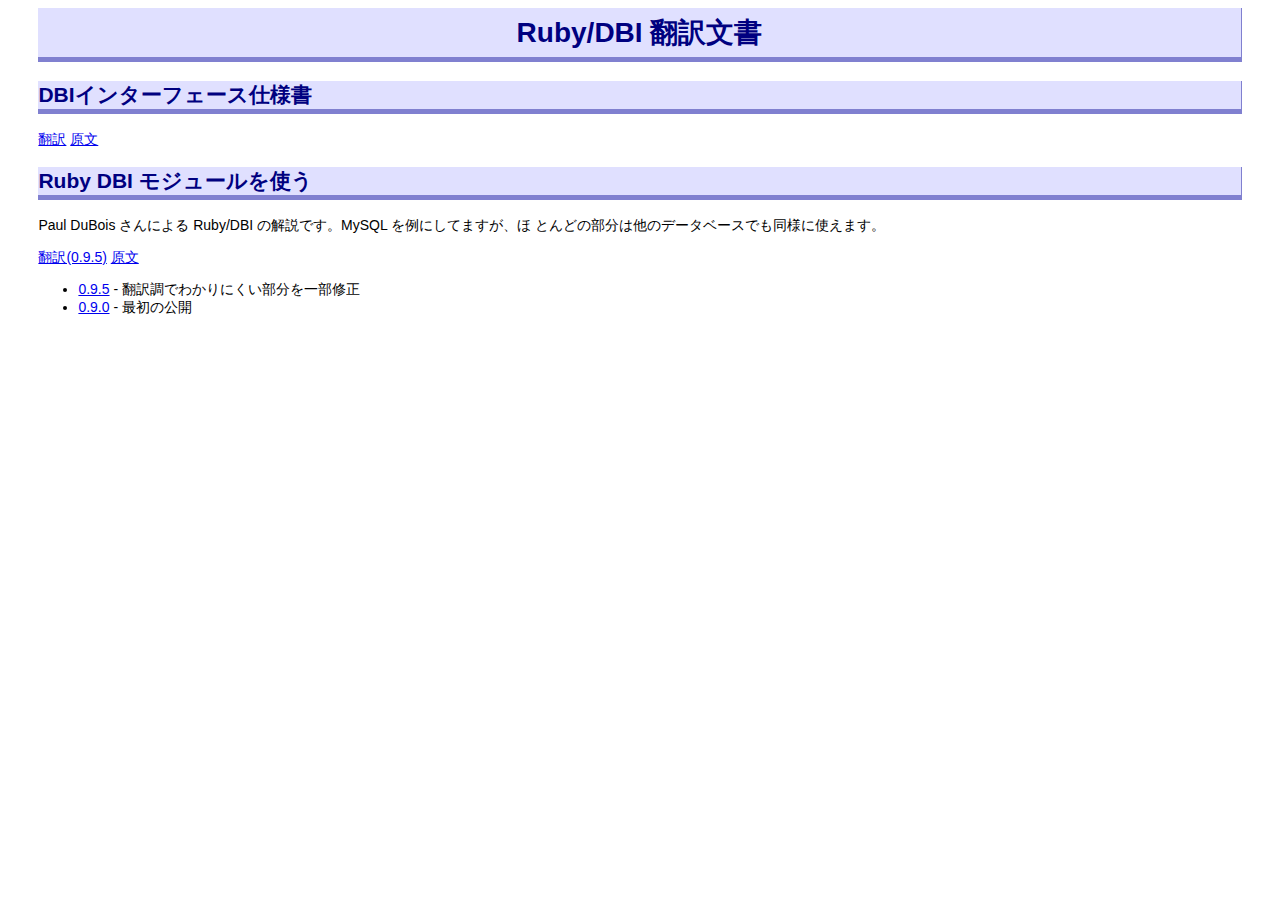
<file: ruby-dbi/index.ja.html>
<html>
<head>
  <meta http-equiv="Content-type" content="text/html; charset=UTF-8">
  <link href="../jiubao.css" type="text/css" rel="stylesheet" />
  <title>Ruby/DBI 翻訳文書</title>
</head>
<body>

<h1>Ruby/DBI 翻訳文書</h1>

<h2>DBIインターフェース仕様書</h2>
<p>
 <a href="DBI_SPEC.ja.html">翻訳</a> <a href="http://ruby-dbi.sourceforge.net/DBI_SPEC.html">原文</a>
</p>

<h2>Ruby DBI モジュールを使う</h2>

<p>
  Paul DuBois さんによる Ruby/DBI の解説です。MySQL を例にしてますが、ほ
  とんどの部分は他のデータベースでも同様に使えます。
</p>
<p>
  <a href="ruby-dbi.html">翻訳(0.9.5)</a> <a href="http://www.kitebird.com/articles/ruby-dbi.html">原文</a>
</p>

<ul>
 <li><a href="ruby-dbi.html">0.9.5</a> - 翻訳調でわかりにくい部分を一部修正</li>
 <li><a href="ruby-dbi-0.9.0.html">0.9.0</a> - 最初の公開</li>
</ul>

</body>
</html>
</file>
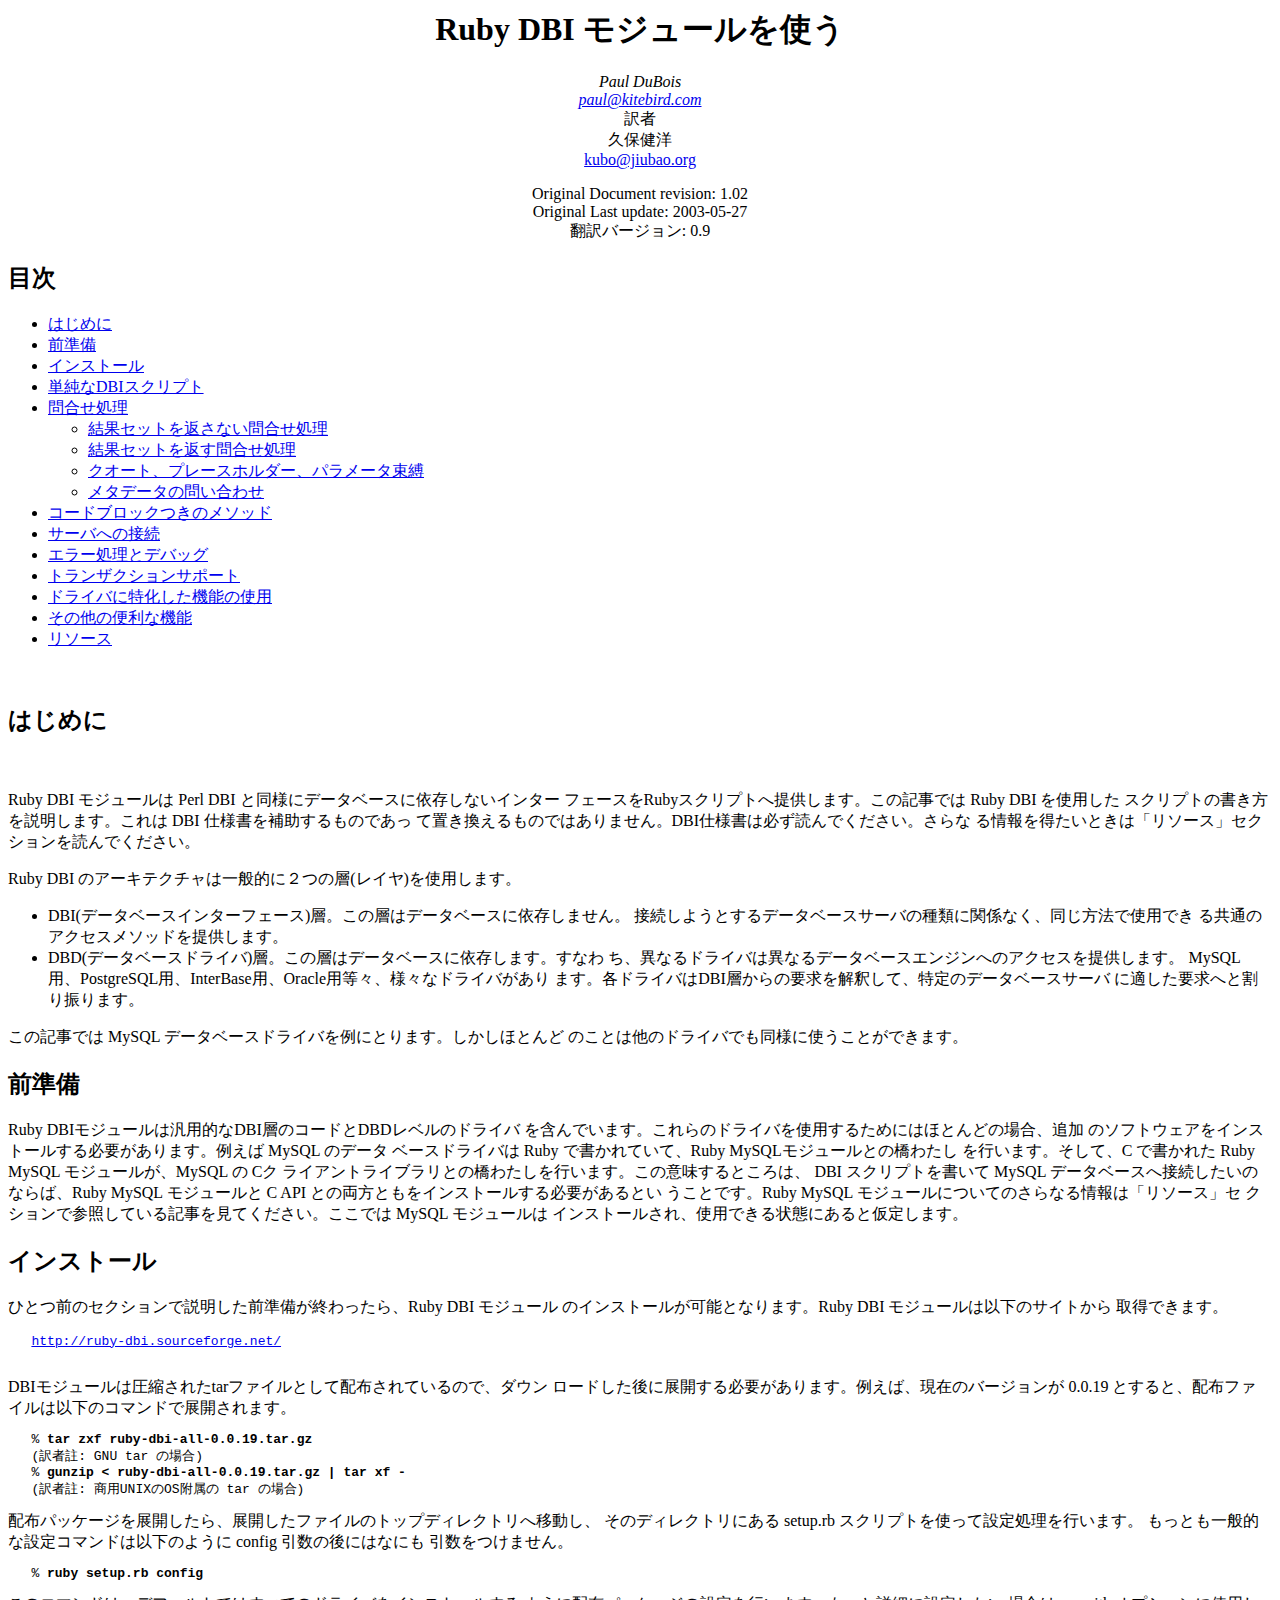
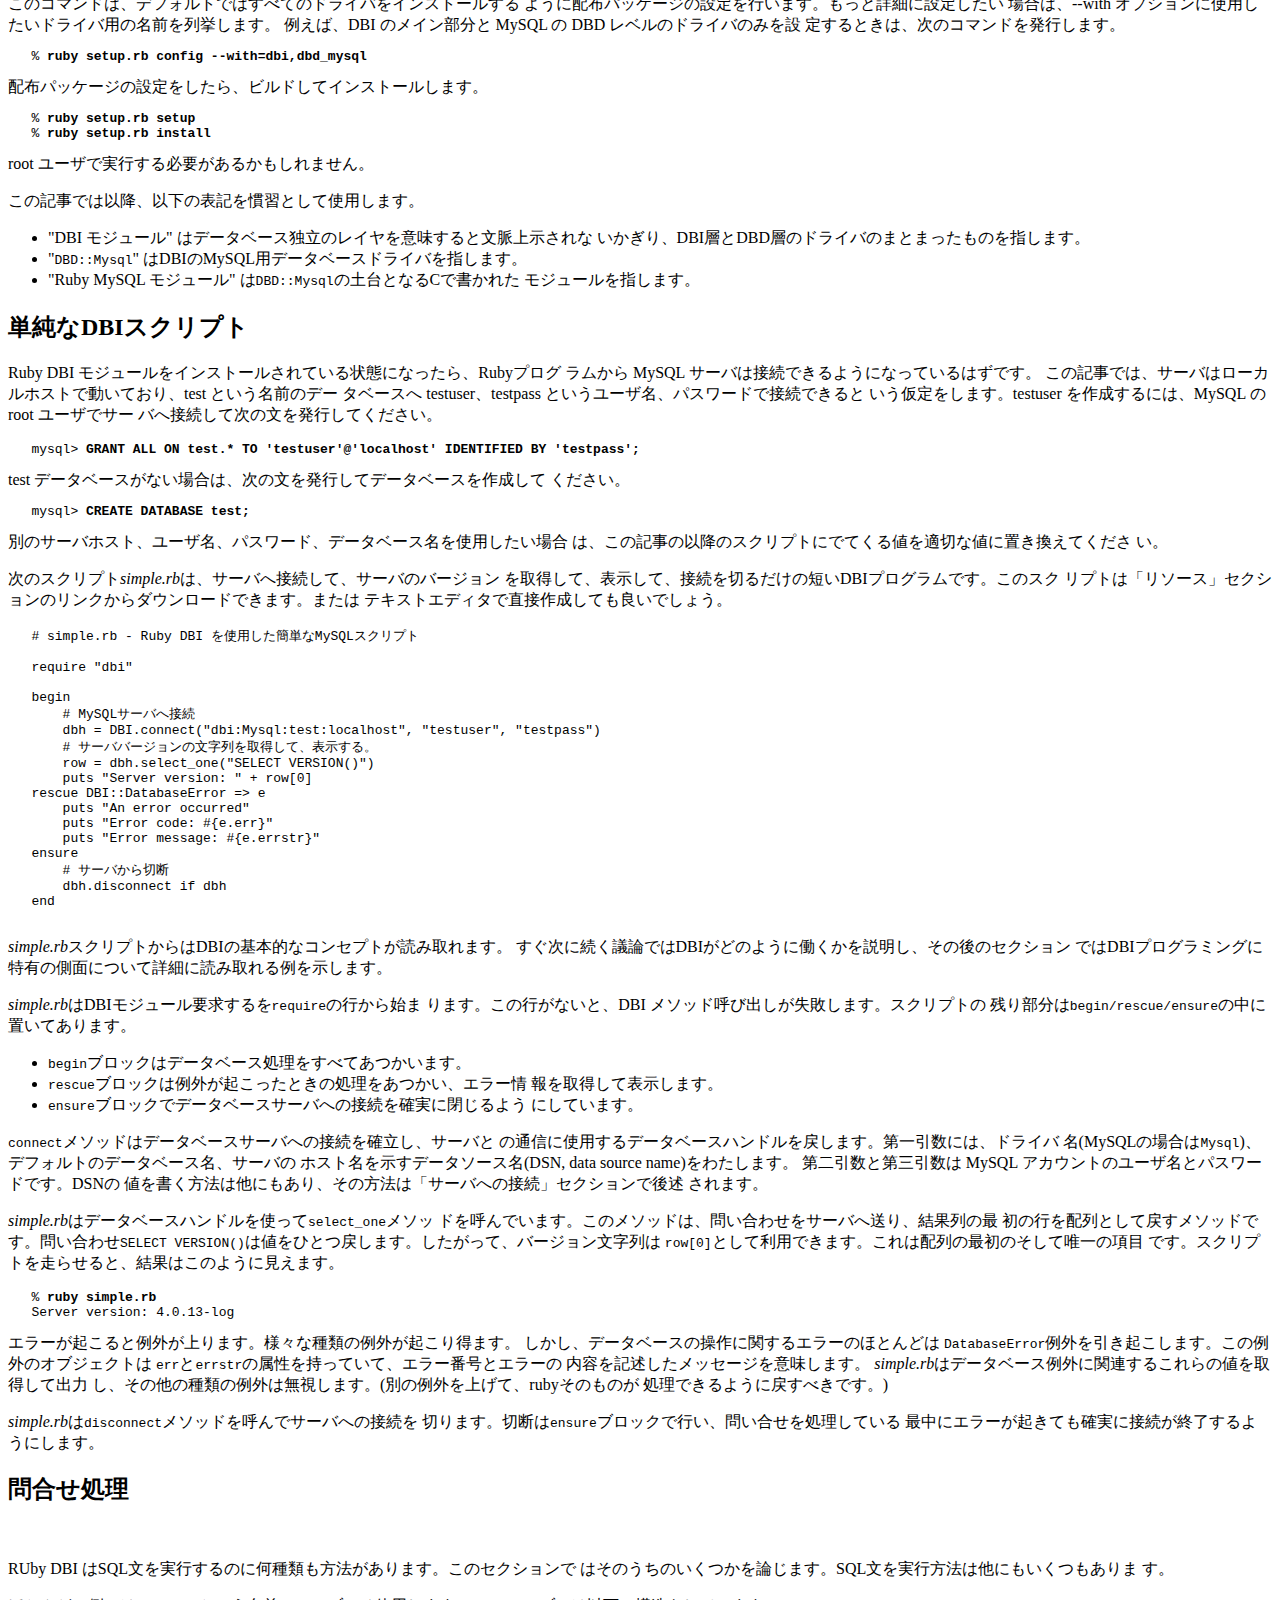
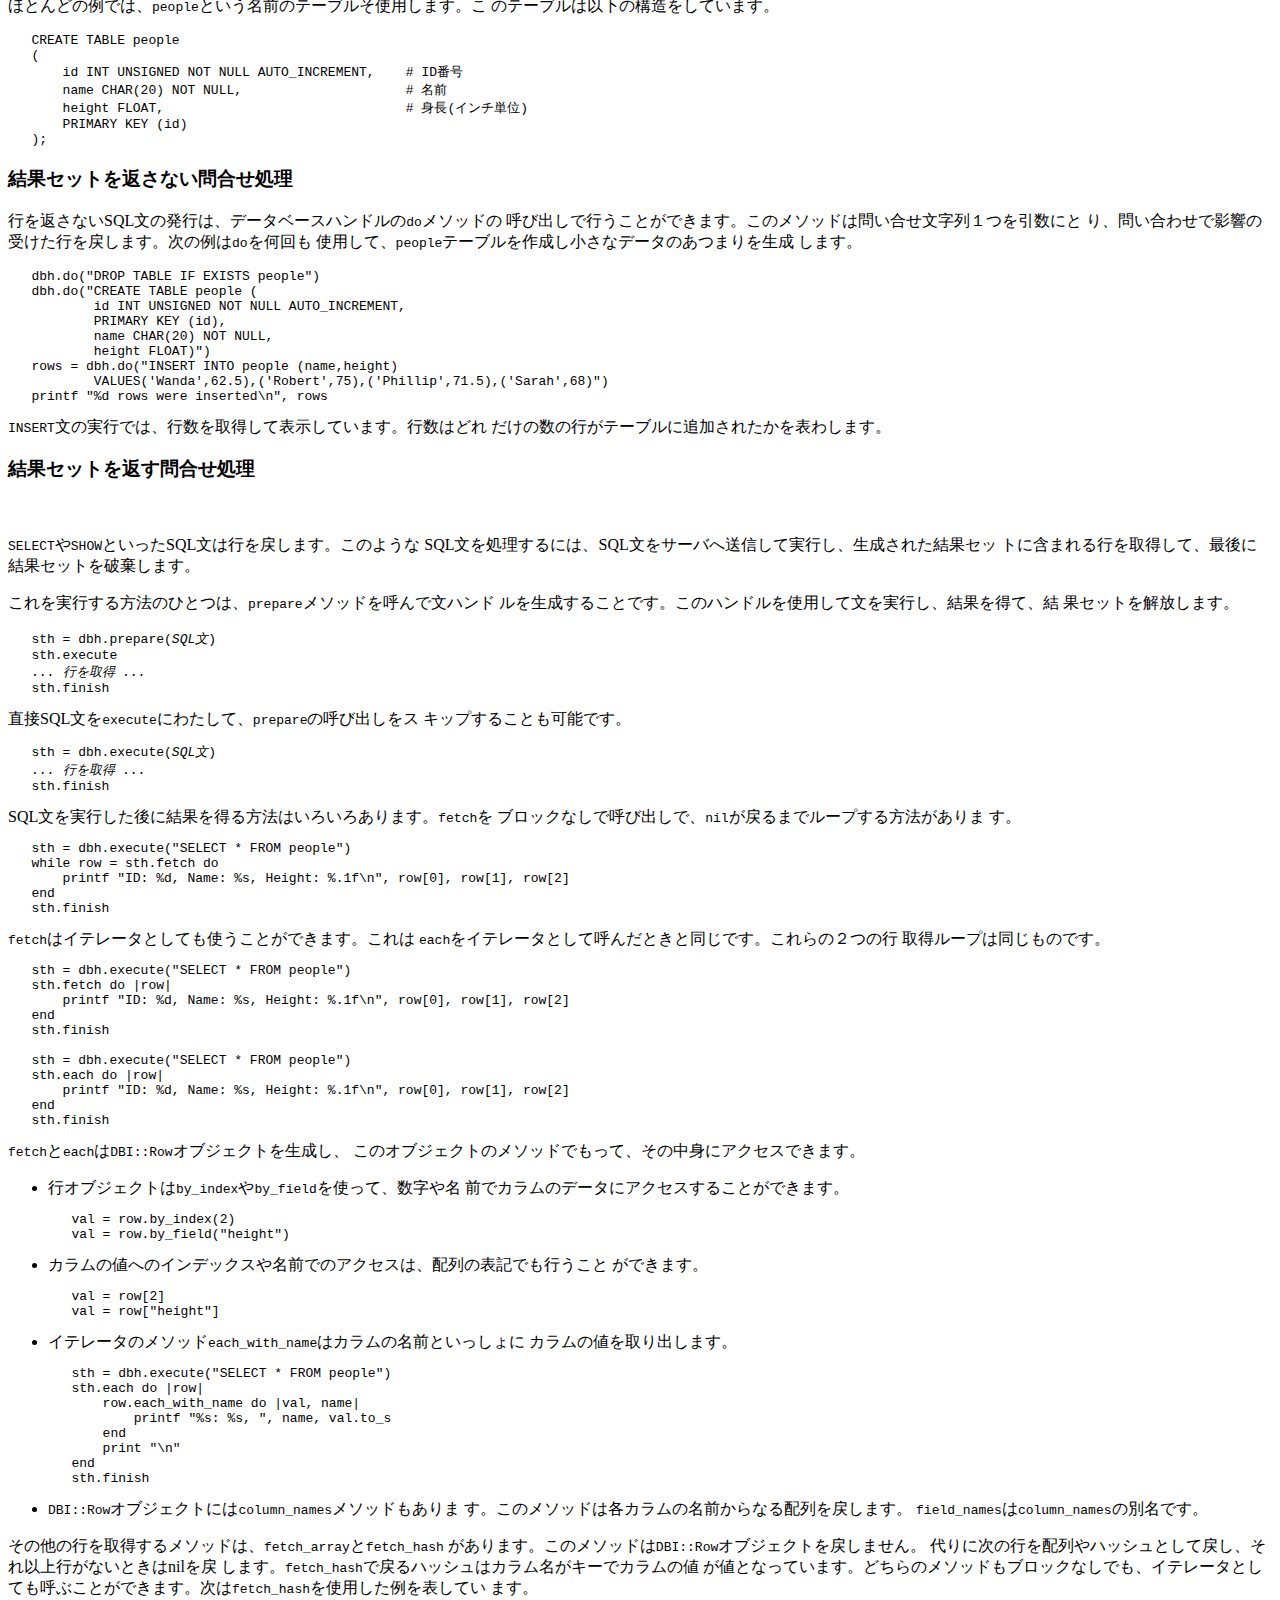
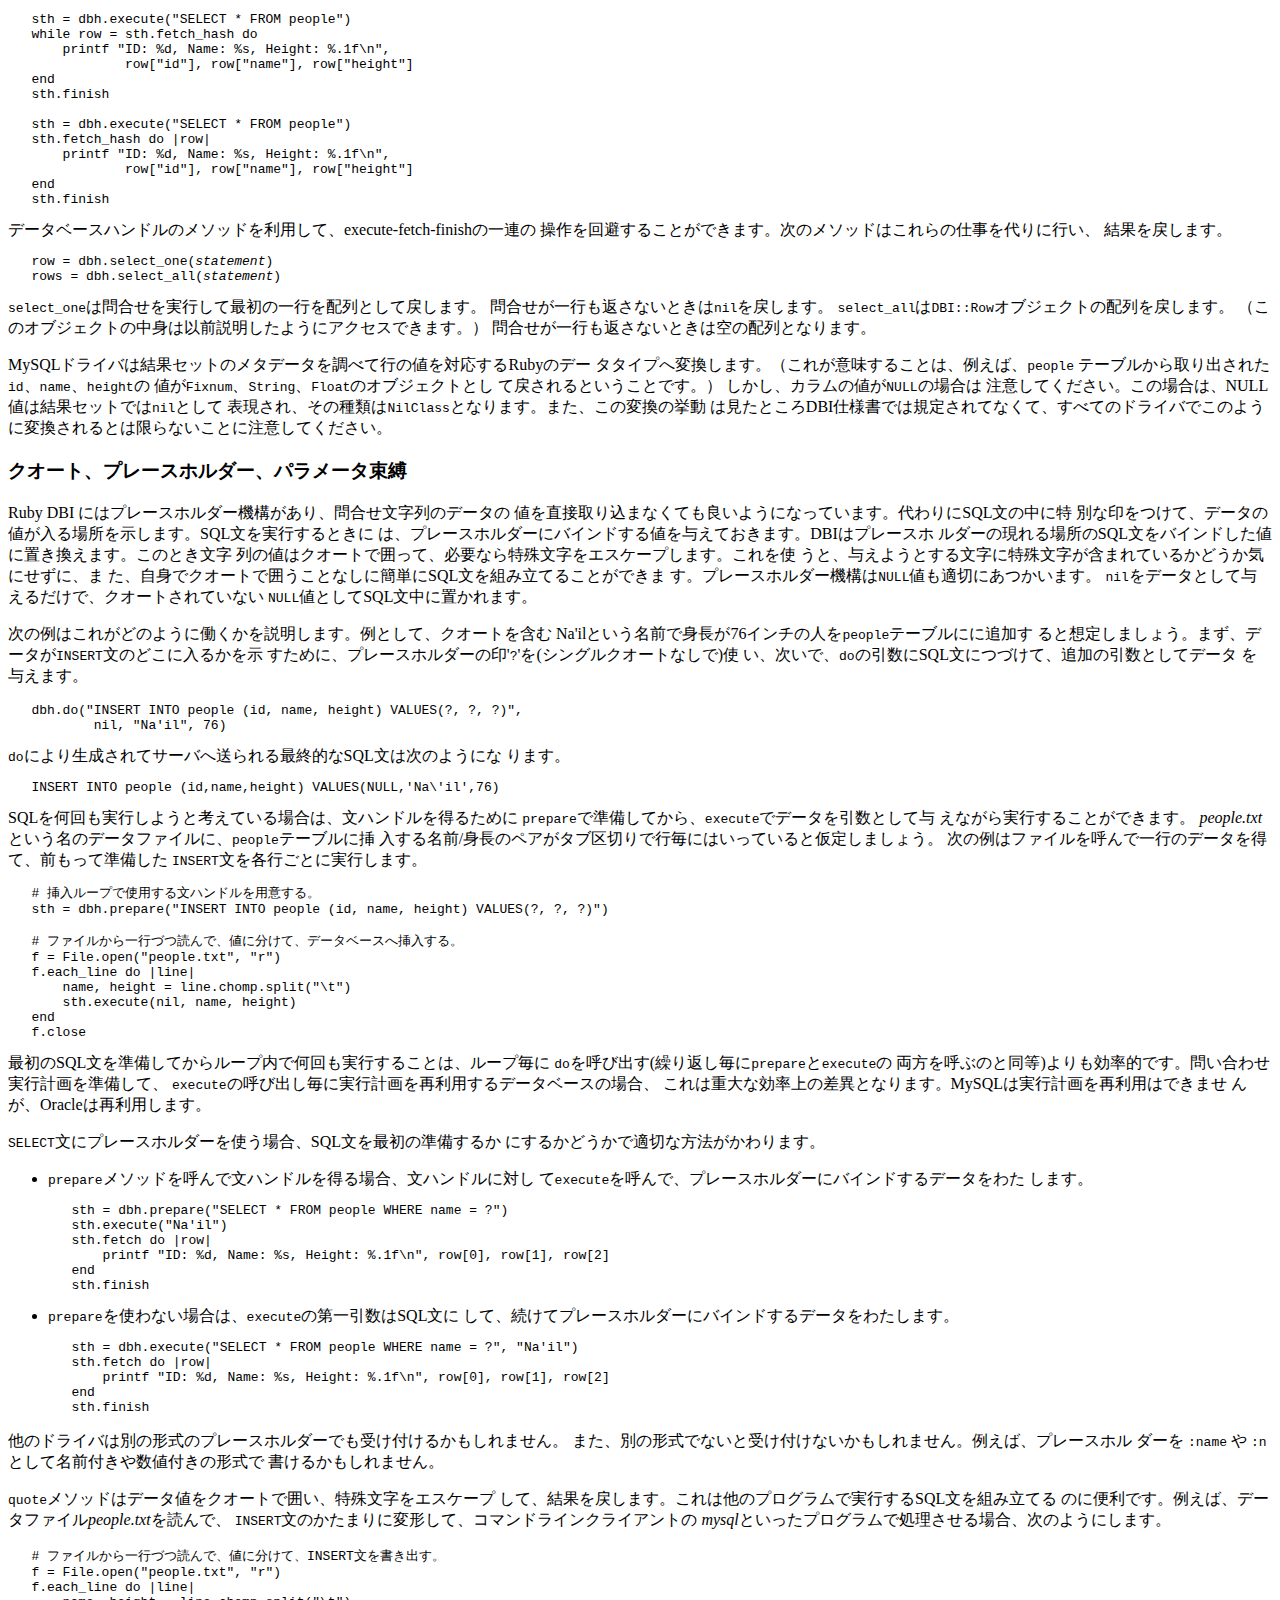
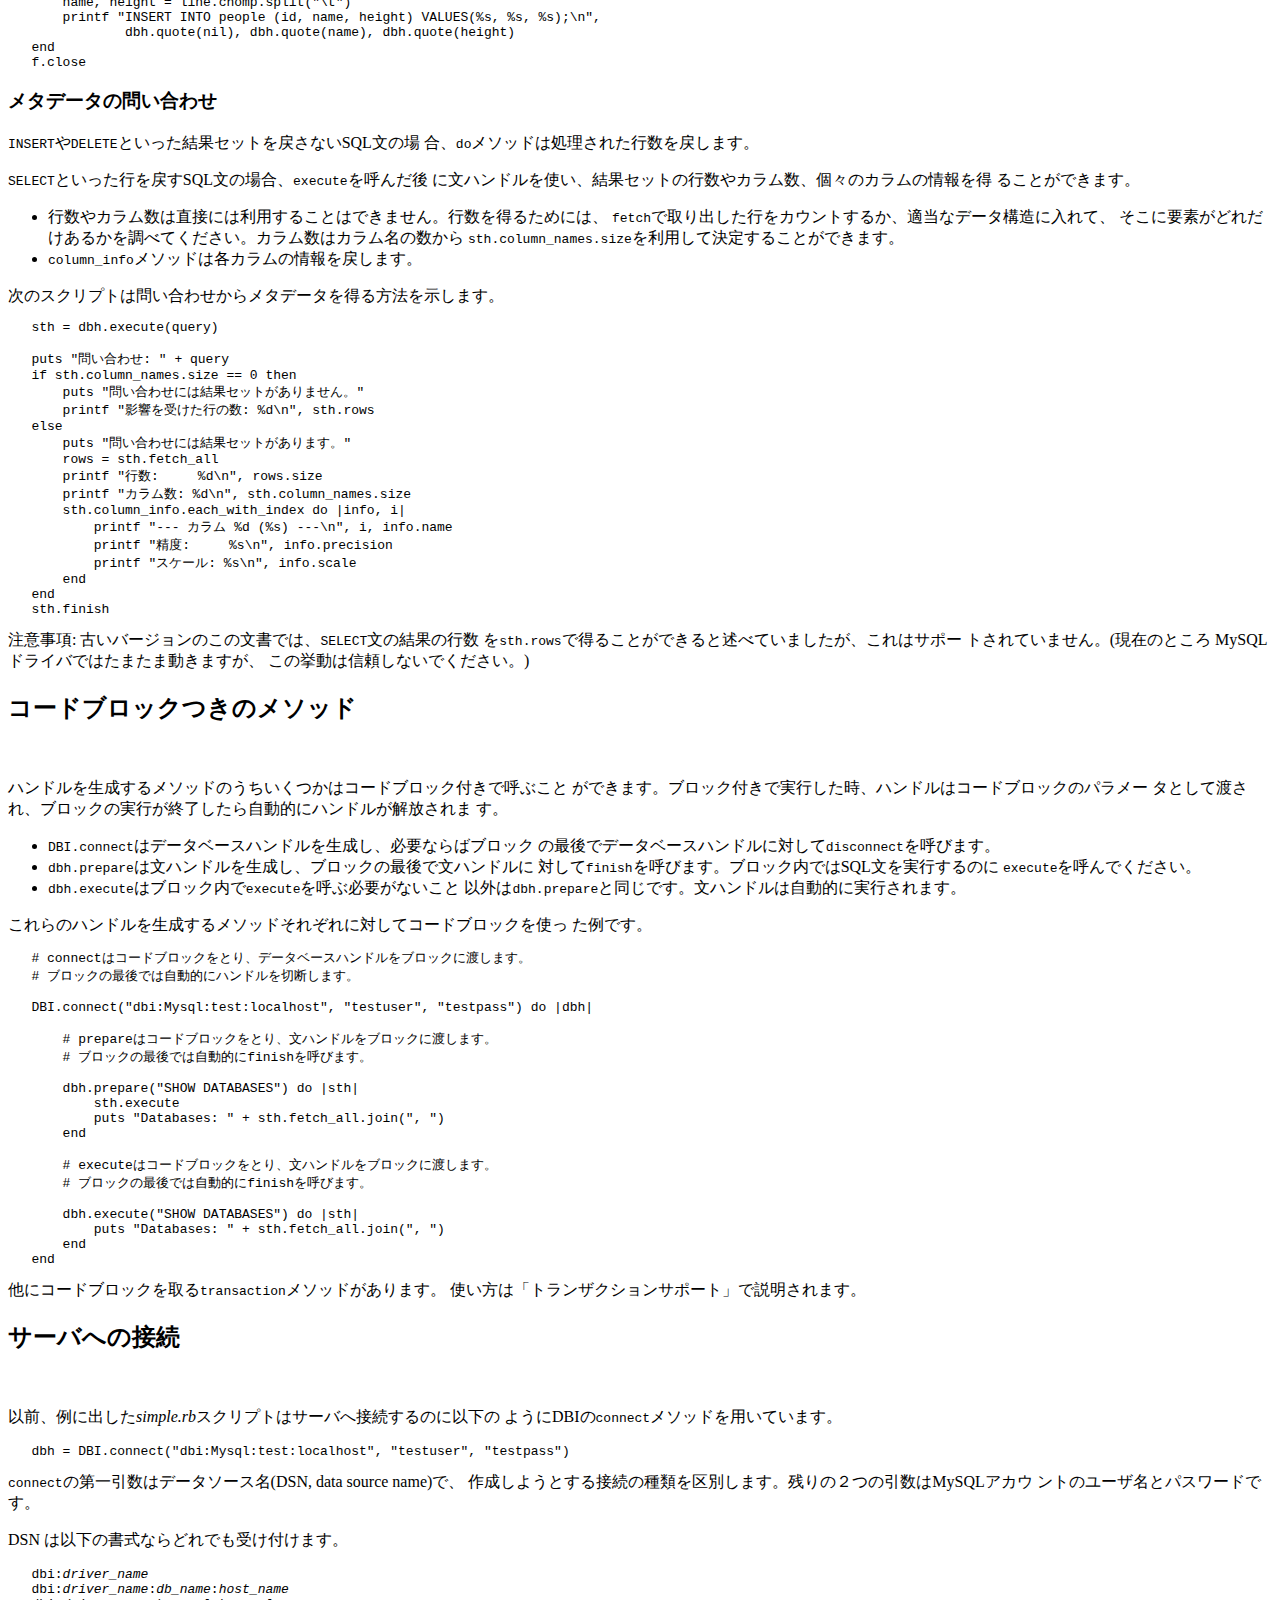
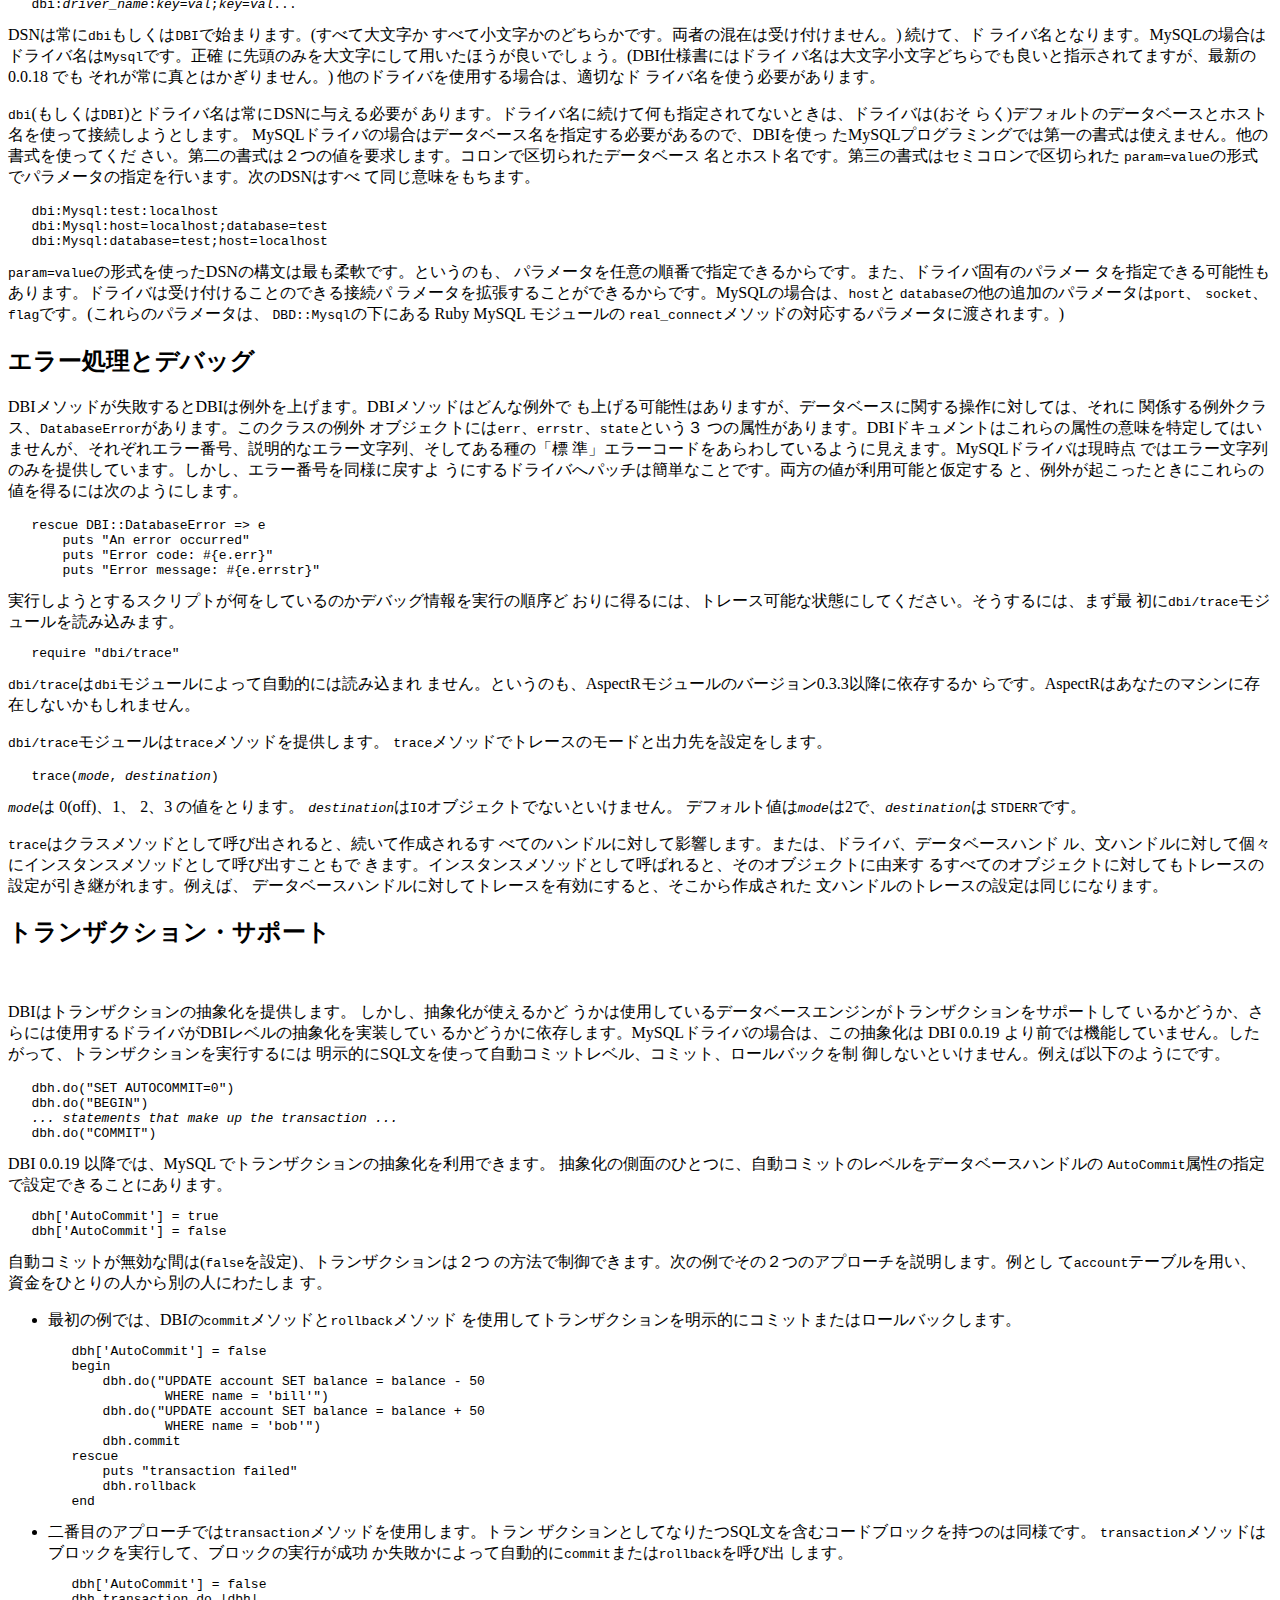
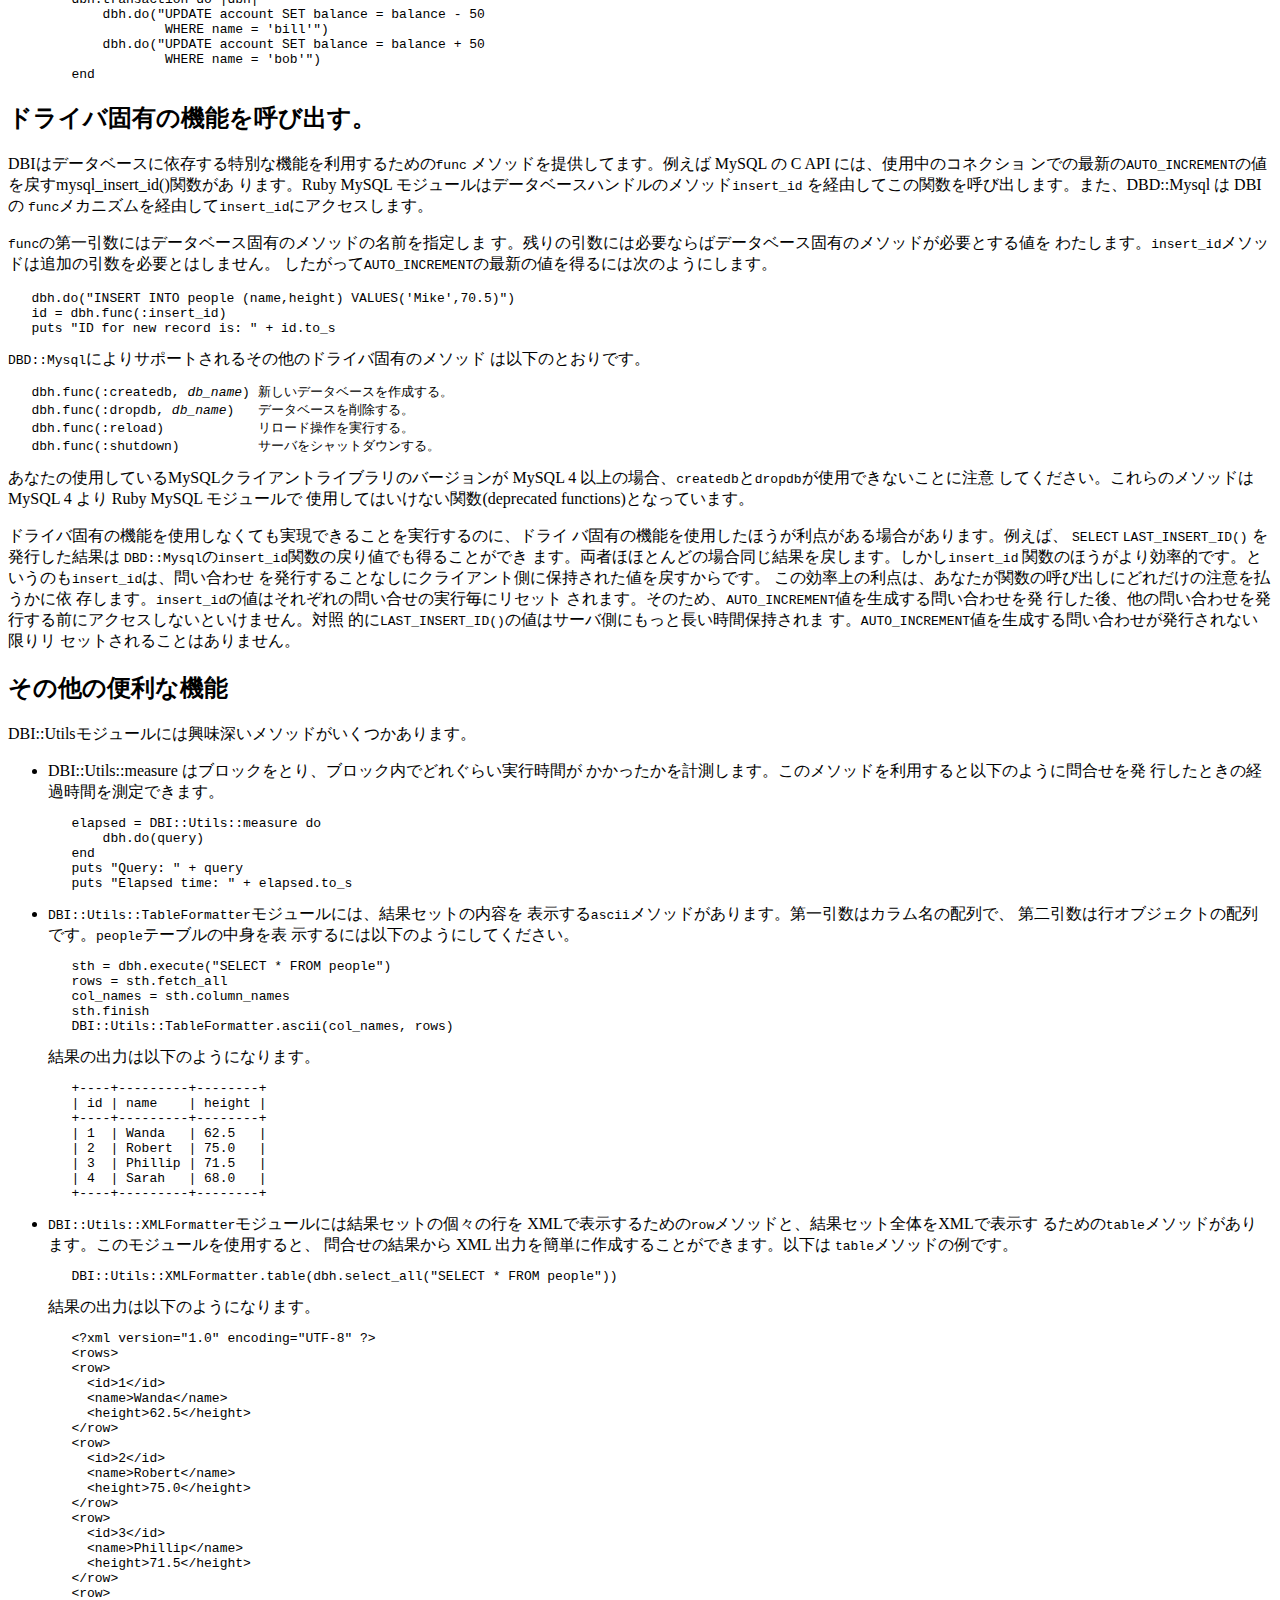
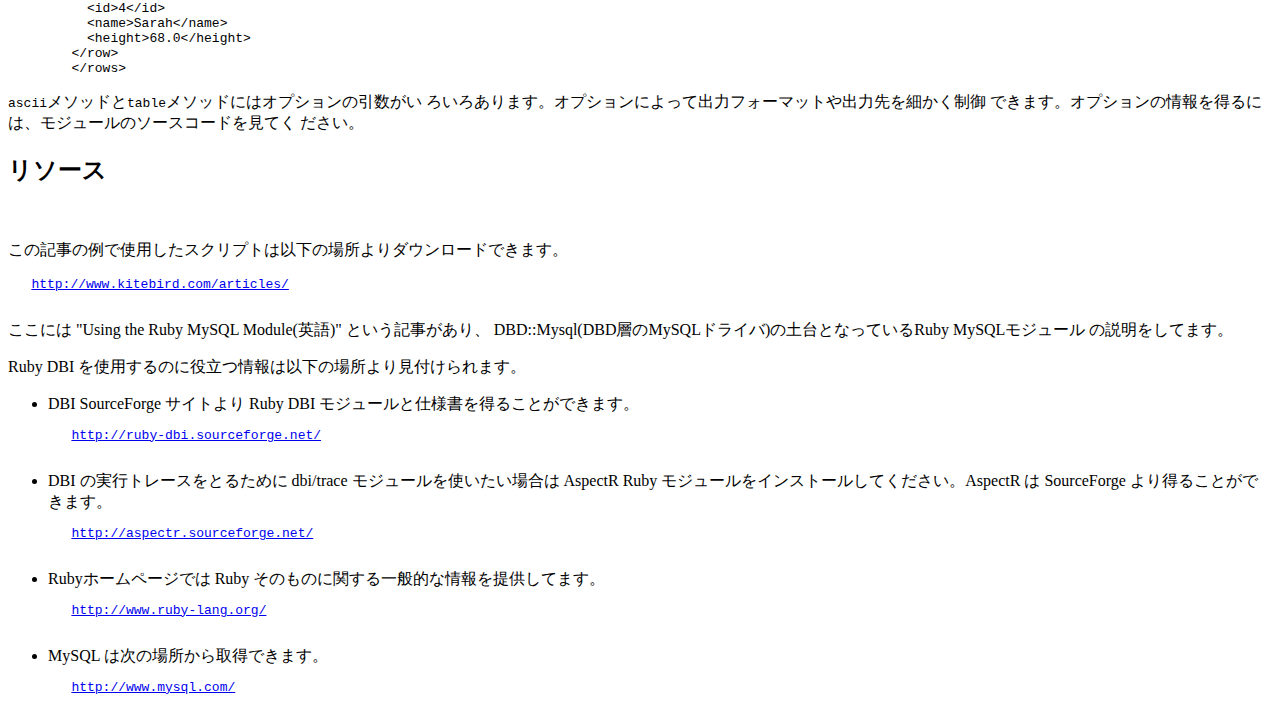
<file: ruby-dbi/ruby-dbi-0.9.0.html>
<html><head><!-- this file was generated by troffcvt and tc2html -->
<title>Ruby DBI モジュールを使う</title>
<!-- title>Using the Ruby DBI Module</title -->
<meta http-equiv="Content-Type" content="text/html; charset=UTF-8">
</head>

<body>
<h1>
<center>
<!-- Using the Ruby DBI Module -->
Ruby DBI モジュールを使う<br>
</center>
</h1>
<center>
<p>
<i>Paul DuBois<br>
<a href="mailto:paul@kitebird.com">paul@kitebird.com<br>
</a></i>
訳者<br>
久保健洋<br>
<a href="mailto:kubo@jiubao.org">kubo@jiubao.org</a>
</p></center>
<center>
<p>
Original Document revision: 1.02<br>
Original Last update: 2003-05-27<br>
翻訳バージョン: 0.9
</p></center>

<h2>
<!-- Table of Contents -->
目次
</h2>
<!-- INSERT TOC HERE -->
<!-- TOC BEGIN -->
<ul>
<li>
<a href="#TOC_1">はじめに<!-- Introduction --></a>
</li><li>
<a href="#TOC_2">前準備<!-- Prerequisites --></a>
</li><li>
<a href="#TOC_3">インストール<!-- Installation --></a>
</li><li>
<a href="#TOC_4">単純なDBIスクリプト<!-- A Simple DBI Script --></a>
</li><li>
<a href="#TOC_5">問合せ処理<!-- Processing Queries --></a>
<ul>
<li>
<a href="#TOC_6">結果セットを返さない問合せ処理<!-- Processing Queries that Return No Result Set --></a>
</li><li>
<a href="#TOC_7">結果セットを返す問合せ処理<!-- Processing Queries that Return a Result Set --></a>
</li><li>
<a href="#TOC_8">クオート、プレースホルダー、パラメータ束縛<!-- Quoting, Placeholders, and Parameter Binding--></a>
</li><li>
<a href="#TOC_9">メタデータの問い合わせ<!-- Query Metadata --></a>
</li></ul>
</li><li>
<a href="#TOC_10">コードブロックつきのメソッド<!-- Methods That Take Code Blocks --></a>
</li><li>
<a href="#TOC_11">サーバへの接続<!-- More on Connecting to the Server--></a>
</li><li>
<a href="#TOC_12">エラー処理とデバッグ<!-- Error Handling and Debugging --></a>
</li><li>
<a href="#TOC_13">トランザクションサポート<!-- Transaction Support --></a>
</li><li>
<a href="#TOC_14">ドライバに特化した機能の使用<!-- Accessing Driver-Specific Capabilities--></a>
</li><li>
<a href="#TOC_15">その他の便利な機能<!-- Other DBI Goodies--></a>
</li><li>
<a href="#TOC_16">リソース<!-- Resources --></a>
</li></ul>
<!-- TOC END -->
<br>
<a name="TOC_1">
<h2>
<!-- Introduction -->
はじめに
</h2>
</a><br>
<p>
<!--
The Ruby DBI module provides a database-independent interface
for Ruby scripts similar to that of the Perl DBI module. This
article describes how to write Ruby DBI-based scripts. It is an
adjunct to and not a substitute for the DBI specification documents.
Be sure to read the specifications. For more information, see
the "Resources" section.-->

Ruby DBI モジュールは Perl DBI と同様にデータベースに依存しないインター
フェースをRubyスクリプトへ提供します。この記事では Ruby DBI を使用した
スクリプトの書き方を説明します。これは DBI 仕様書を補助するものであっ
て置き換えるものではありません。DBI仕様書は必ず読んでください。さらな
る情報を得たいときは「リソース」セクションを読んでください。<br>

</p><p>
<!- The general architecture for Ruby DBI uses two layers: -->
Ruby DBI のアーキテクチャは一般的に２つの層(レイヤ)を使用します。<br>
</p><ul>
<li>
<!--
The database interface (DBI) layer. This layer is database independent
and provides a set of common access methods that are used the
same way regardless of the type of database server with which
you're communicating.-->

DBI(データベースインターフェース)層。この層はデータベースに依存しません。
接続しようとするデータベースサーバの種類に関係なく、同じ方法で使用でき
る共通のアクセスメソッドを提供します。<br>
</li><li>
<!--
The database driver (DBD) layer. This layer is database dependent;
different drivers provide access to different database engines.
There is one driver for MySQL, another for PostgreSQL, another
for InterBase, another for Oracle, and so forth. Each driver interprets
requests from the DBI layer and maps them onto requests appropriate
for a given type of database server.
-->

DBD(データベースドライバ)層。この層はデータベースに依存します。すなわ
ち、異なるドライバは異なるデータベースエンジンへのアクセスを提供します。
MySQL用、PostgreSQL用、InterBase用、Oracle用等々、様々なドライバがあり
ます。各ドライバはDBI層からの要求を解釈して、特定のデータベースサーバ
に適した要求へと割り振ります。<br>
</li></ul>
<!--
The examples in this article use the MySQL database driver, but
for many of them you should be able to substitute other drivers.
-->

この記事では MySQL データベースドライバを例にとります。しかしほとんど
のことは他のドライバでも同様に使うことができます。<br>
<a name="TOC_2">
<h2>
<!-- Prerequisites -->
前準備
</h2>
</a>
<p>
<!--
The Ruby DBI module includes the code that implements the general
DBI layer, as well as a set of DBD-level drivers. Many of these
drivers require that you have additional software installed. For
example, the database driver for MySQL is written in Ruby and
provides a binding to the Ruby MySQL module, which itself is written
in C and provides a binding to the MySQL C client API. This means
that if you want to write DBI scripts to access MySQL databases,
you'll need to have both the Ruby MySQL module and the C API installed.
For further information on the Ruby MySQL module, see the article
referenced in the "Resources" section. Here, I will
assume that the MySQL module is installed and available for use
by DBI.<br>
-->

Ruby DBIモジュールは汎用的なDBI層のコードとDBDレベルのドライバ
を含んでいます。これらのドライバを使用するためにはほとんどの場合、追加
のソフトウェアをインストールする必要があります。例えば MySQL のデータ
ベースドライバは Ruby で書かれていて、Ruby MySQLモジュールとの橋わたし
を行います。そして、C で書かれた Ruby MySQL モジュールが、MySQL の Cク
ライアントライブラリとの橋わたしを行います。この意味するところは、
DBI スクリプトを書いて MySQL データベースへ接続したいのならば、Ruby
MySQL モジュールと C API との両方ともをインストールする必要があるとい
うことです。Ruby MySQL モジュールについてのさらなる情報は「リソース」セ
クションで参照している記事を見てください。ここでは MySQL モジュールは
インストールされ、使用できる状態にあると仮定します。<br>
<a name="TOC_3">
<h2>
<!-- Installation -->
インストール
</h2>
</a>
</p><p>
<!--
After you have satisfied the prerequisites described in the previous
section, you can install the Ruby DBI module, which may be obtained
from the following site:
-->

ひとつ前のセクションで説明した前準備が終わったら、Ruby DBI モジュール
のインストールが可能となります。Ruby DBI モジュールは以下のサイトから
取得できます。<br>
</p><pre>   <a href="http://ruby-dbi.sourceforge.net/">http://ruby-dbi.sourceforge.net/
</a>
</pre>
<!--
The DBI module is distributed as a compressed <i>tar</i> file,
which you should unpack after downloading it. For example, if
the current version is 0.0.19, the distribution file can be unpacked
using either of the following commands:
-->

DBIモジュールは圧縮されたtarファイルとして配布されているので、ダウン
ロードした後に展開する必要があります。例えば、現在のバージョンが 0.0.19
とすると、配布ファイルは以下のコマンドで展開されます。<br>
<pre>   % <b>tar zxf ruby-dbi-all-0.0.19.tar.gz</b>
   (訳者註: GNU tar の場合)
   % <b>gunzip &lt; ruby-dbi-all-0.0.19.tar.gz | tar xf -</b>
   (訳者註: 商用UNIXのOS附属の tar の場合)
</pre>
<!--
After unpacking the distribution, change location into its top-level
directory and configure it using the <i>setup.rb</i> script in
that directory. The most general configuration command looks like
this, with no arguments following the <tt>config</tt> argument:
-->
配布パッケージを展開したら、展開したファイルのトップディレクトリへ移動し、
そのディレクトリにある setup.rb スクリプトを使って設定処理を行います。
もっとも一般的な設定コマンドは以下のように config 引数の後にはなにも
引数をつけません。<br>
<pre>   % <b>ruby setup.rb config</b>
</pre>
<!--
That command configures the distribution to install all drivers
by default. To be more specific, provide a <i>--with</i> option
that lists the particular parts of the distribution you want to
use. For example, to configure only the main DBI module and the
MySQL DBD-level driver, issue the following command:<br>
-->
このコマンドは、デフォルトではすべてのドライバをインストールする
ように配布パッケージの設定を行います。もっと詳細に設定したい
場合は、--with オプションに使用したいドライバ用の名前を列挙します。
例えば、DBI のメイン部分と MySQL の DBD レベルのドライバのみを設
定するときは、次のコマンドを発行します。<br>
<pre>   % <b>ruby setup.rb config --with=dbi,dbd_mysql</b>
</pre>
<!--
After configuring the distribution, build and install it:<br>
-->
配布パッケージの設定をしたら、ビルドしてインストールします。<br>
<pre>   % <b>ruby setup.rb setup</b>
   % <b>ruby setup.rb install</b>
</pre>
<!--
You may need to run the installation command as <tt>root</tt>.<br>
-->
root ユーザで実行する必要があるかもしれません。<br>
<p>
<!--
The rest of this article uses the following notational conventions:<br>
-->
この記事では以降、以下の表記を慣習として使用します。
</p><ul>
<li>
<!--
"DBI module" refers collectively to the DBI layer as
well as the DBD-level drivers, unless context indicates that only
the database independent layer is meant.<br>
-->
"DBI モジュール" はデータベース独立のレイヤを意味すると文脈上示されな
いかぎり、DBI層とDBD層のドライバのまとまったものを指します。<br>
</li><li>
<!--
"<tt>DBD::Mysql</tt>" refers to the MySQL-specific database
driver for DBI.<br>
-->
"<tt>DBD::Mysql</tt>" はDBIのMySQL用データベースドライバを指します。<br>
</li><li>
<!--
"Ruby MySQL module" refers to the module on which <tt>DBD::Mysql</tt>
is built.<br>
-->
"Ruby MySQL モジュール" は<tt>DBD::Mysql</tt>の土台となるCで書かれた
モジュールを指します。
</li></ul>
<a name="TOC_4">
<h2>
<!--
A Simple DBI Script
-->
単純なDBIスクリプト
</h2>
</a>
<p>
<!--
With the Ruby DBI module installed, you should be able to access
your MySQL server from within Ruby programs. Assume for purposes
of this article that the server is running on the local host and
that you have access to a database named <tt>test</tt> by connecting
using an account that has a username and password of <tt>testuser</tt>
and <tt>testpass</tt>. You can set up this account by using the
<i>mysql</i> program to connect to the server as the MySQL <tt>root</tt>
user and issuing the following statement:<br>
-->
Ruby DBI モジュールをインストールされている状態になったら、Rubyプログ
ラムから MySQL サーバは接続できるようになっているはずです。
この記事では、サーバはローカルホストで動いており、test という名前のデー
タベースへ testuser、testpass というユーザ名、パスワードで接続できると
いう仮定をします。testuser を作成するには、MySQL の root ユーザでサー
バへ接続して次の文を発行してください。<br>
</p><pre>   mysql&gt; <b>GRANT ALL ON test.* TO 'testuser'@'localhost' IDENTIFIED BY 'testpass';</b>
</pre>
<!--
If the <tt>test</tt> database does not exist, create it with this
statement:<br>
-->
test データベースがない場合は、次の文を発行してデータベースを作成して
ください。<br>
<pre>   mysql&gt; <b>CREATE DATABASE test;</b>
</pre>
<!--
If you want to use a different server host, username, password,
or database name, just substitute the appropriate values in each
of the scripts discussed in the remainder of this article.<br>
-->
別のサーバホスト、ユーザ名、パスワード、データベース名を使用したい場合
は、この記事の以降のスクリプトにでてくる値を適切な値に置き換えてくださ
い。
<p>
<!--
The following script, <i>simple.rb</i>, is a short DBI program
that just connects to the server, retrieves and displays the server
version, and disconnects. You can download the script from the
link listed in the "Resources" section, or use a text
editor to create it directly:<br>
-->
次のスクリプト<i>simple.rb</i>は、サーバへ接続して、サーバのバージョン
を取得して、表示して、接続を切るだけの短いDBIプログラムです。このスク
リプトは「リソース」セクションのリンクからダウンロードできます。または
テキストエディタで直接作成しても良いでしょう。
</p><pre>   # simple.rb - Ruby DBI を使用した簡単なMySQLスクリプト

   require "dbi"

   begin
       # MySQLサーバへ接続
       dbh = DBI.connect("dbi:Mysql:test:localhost", "testuser", "testpass")
       # サーババージョンの文字列を取得して、表示する。
       row = dbh.select_one("SELECT VERSION()")
       puts "Server version: " + row[0]
   rescue DBI::DatabaseError =&gt; e
       puts "An error occurred"
       puts "Error code: #{e.err}"
       puts "Error message: #{e.errstr}"
   ensure
       # サーバから切断
       dbh.disconnect if dbh
   end

</pre>
<!--
The <i>simple.rb</i> script provides a very basic general overview
of DBI concepts. The immediately following discussion explains
how it works, and later sections show other examples that provide
additional detail on specific aspects of DBI programming.<br>
-->
<i>simple.rb</i>スクリプトからはDBIの基本的なコンセプトが読み取れます。
すぐ次に続く議論ではDBIがどのように働くかを説明し、その後のセクション
ではDBIプログラミングに特有の側面について詳細に読み取れる例を示します。
<p>
<!--
<i>simple.rb</i> begins with a <tt>require</tt> line that pulls
in the DBI module; without that line, DBI methods will fail. The
rest of the script is placed within a <tt>begin/rescue/ensure</tt>
construct:<br>
-->
<i>simple.rb</i>はDBIモジュール要求するを<tt>require</tt>の行から始ま
ります。この行がないと、DBI メソッド呼び出しが失敗します。スクリプトの
残り部分は<tt>begin/rescue/ensure</tt>の中に置いてあります。
</p><ul>
<li>
<!--
The <tt>begin</tt> block handles all the database processing.<br>
-->
<tt>begin</tt>ブロックはデータベース処理をすべてあつかいます。
</li><li>
<!--
The <tt>rescue</tt> block handles any exceptions that occur; it
obtains and displays error information.<br>
-->
<tt>rescue</tt>ブロックは例外が起こったときの処理をあつかい、エラー情
報を取得して表示します。
</li><li>
<!--
The <tt>ensure</tt> block make sure that the script closes any
open connection to the database server.<br>
-->
<tt>ensure</tt>ブロックでデータベースサーバへの接続を確実に閉じるよう
にしています。
</li></ul>
<!--
The <tt>connect</tt> method establishes a connection to the database
server and returns a database handle to use for further communication
with the server. The first argument is a data source name (DSN)
that indicates the driver name (which for MySQL is <tt>Mysql</tt>),
the default database name, and the hostname of the server. The
second and third arguments are the username and password of the
MySQL account to use. There are other ways to write DSN values;
these are covered later in the section "More on Connecting
to the Server."<br>
-->
<tt>connect</tt>メソッドはデータベースサーバへの接続を確立し、サーバと
の通信に使用するデータベースハンドルを戻します。第一引数には、ドライバ
名(MySQLの場合は<tt>Mysql</tt>)、デフォルトのデータベース名、サーバの
ホスト名を示すデータソース名(DSN, data source name)をわたします。
第二引数と第三引数は MySQL アカウントのユーザ名とパスワードです。DSNの
値を書く方法は他にもあり、その方法は「サーバへの接続」セクションで後述
されます。
<p>
<!--
<i>simple.rb</i> uses the database handle to call <tt>select_one</tt>,
a method that sends a query to the server and returns the first
row of the result as an array. The <tt>SELECT</tt> <tt>VERSION()</tt>
query returns a single value, so the version string is available
as <tt>row[0]</tt>, the first (and only) element of the array.
When you run the script, the result looks something like this:<br>
-->
<i>simple.rb</i>はデータベースハンドルを使って<tt>select_one</tt>メソッ
ドを呼んでいます。このメソッドは、問い合わせをサーバへ送り、結果列の最
初の行を配列として戻すメソッドです。問い合わせ<tt>SELECT
VERSION()</tt>は値をひとつ戻します。したがって、バージョン文字列は
<tt>row[0]</tt>として利用できます。これは配列の最初のそして唯一の項目
です。スクリプトを走らせると、結果はこのように見えます。
</p><pre>   % <b>ruby simple.rb</b>
   Server version: 4.0.13-log
</pre>
<!--
Errors cause exceptions to be raised. Various kinds of exceptions
can occur, but most of those related to database operations cause
a <tt>DatabaseError</tt> exception to be raised. Objects of this
exception class have <tt>err</tt> and <tt>errstr</tt> attributes
that represent the error number and descriptive error message.
<i>simple.rb</i> obtains and prints these values for database
exceptions, and ignores other types of exceptions. (Should another
exception occur, it will be passed back to Ruby itself for processing.)<br>
-->
エラーが起こると例外が上ります。様々な種類の例外が起こり得ます。
しかし、データベースの操作に関するエラーのほとんどは
<tt>DatabaseError</tt>例外を引き起こします。この例外のオブジェクトは
<tt>err</tt>と<tt>errstr</tt>の属性を持っていて、エラー番号とエラーの
内容を記述したメッセージを意味します。
<i>simple.rb</i>はデータベース例外に関連するこれらの値を取得して出力
し、その他の種類の例外は無視します。(別の例外を上げて、rubyそのものが
処理できるように戻すべきです。)
<p>
<!--
<i>simple.rb</i> terminates the connection to the server by invoking
the <tt>disconnect</tt> method. This is done in an <tt>ensure</tt>
block to make sure that connection termination occurs even if
an error occurs during query processing.<br>
-->
<i>simple.rb</i>は<tt>disconnect</tt>メソッドを呼んでサーバへの接続を
切ります。切断は<tt>ensure</tt>ブロックで行い、問い合せを処理している
最中にエラーが起きても確実に接続が終了するようにします。
<a name="TOC_5">
<h2>
<!--
Processing Queries
-->
問合せ処理
</h2>
</a><br>
</p><p>
<!--
Ruby DBI provides many ways to execute statements. This section
discusses a few of them, but there are others.<br>
-->
RUby DBI はSQL文を実行するのに何種類も方法があります。このセクションで
はそのうちのいくつかを論じます。SQL文を実行方法は他にもいくつもありま
す。
</p><p>
<!--
Many of the examples use a table named <tt>people</tt> that has
the following structure:<br>
-->
ほとんどの例では、<tt>people</tt>という名前のテーブルそ使用します。こ
のテーブルは以下の構造をしています。
</p><pre>   CREATE TABLE people
   (
       id INT UNSIGNED NOT NULL AUTO_INCREMENT,    # ID番号
       name CHAR(20) NOT NULL,                     # 名前
       height FLOAT,                               # 身長(インチ単位)
       PRIMARY KEY (id)
   );
</pre>
<a name="TOC_6">
<h3>
<!--
Processing Queries that Return No Result Set
-->
結果セットを返さない問合せ処理
</h3>
</a>
<p>
<!--
Statements that do not return rows may be issued by invoking the
<tt>do</tt> database handle method. This method takes a query
string argument and returns a count of the number of rows affected
by the query. The following example uses <tt>do</tt> several times
to create the <tt>people</tt> table and populate it with a small
data set:<br>
-->
行を返さないSQL文の発行は、データベースハンドルの<tt>do</tt>メソッドの
呼び出しで行うことができます。このメソッドは問い合せ文字列１つを引数にと
り、問い合わせで影響の受けた行を戻します。次の例は<tt>do</tt>を何回も
使用して、<tt>people</tt>テーブルを作成し小さなデータのあつまりを生成
します。
</p><pre>   dbh.do("DROP TABLE IF EXISTS people")
   dbh.do("CREATE TABLE people (
           id INT UNSIGNED NOT NULL AUTO_INCREMENT,
           PRIMARY KEY (id),
           name CHAR(20) NOT NULL,
           height FLOAT)")
   rows = dbh.do("INSERT INTO people (name,height)
           VALUES('Wanda',62.5),('Robert',75),('Phillip',71.5),('Sarah',68)")
   printf "%d rows were inserted\n", rows
</pre>
<!--
Note that for the <tt>INSERT</tt> statement, the script obtains
the row count and displays it to indicate how many rows were added
to the table.<br>
-->
<tt>INSERT</tt>文の実行では、行数を取得して表示しています。行数はどれ
だけの数の行がテーブルに追加されたかを表わします。
<a name="TOC_7">
<h3>
<!--
Processing Queries that Return a Result Set
-->
結果セットを返す問合せ処理
</h3>
</a><br>
<p>
<!--
Statements such as <tt>SELECT</tt> or <tt>SHOW</tt> return rows.
To process such a statement, send it to the server for execution,
retrieve any rows in the result set that it generates, and dispose
of the result set.<br>
-->
<tt>SELECT</tt>や<tt>SHOW</tt>といったSQL文は行を戻します。このような
SQL文を処理するには、SQL文をサーバへ送信して実行し、生成された結果セッ
トに含まれる行を取得して、最後に結果セットを破棄します。
</p><p>
<!--
One way to do this is to call <tt>prepare</tt> to generate a statement
handle. Use that handle to execute the statement and fetch its
results, and then free the result set:<br>
-->
これを実行する方法のひとつは、<tt>prepare</tt>メソッドを呼んで文ハンド
ルを生成することです。このハンドルを使用して文を実行し、結果を得て、結
果セットを解放します。
<!--
</p><pre>   sth = dbh.prepare(<i>statement</i>)
   sth.execute
<i>   ... fetch rows ...</i>
   sth.finish
</pre>
-->
</p><pre>   sth = dbh.prepare(<i>SQL文</i>)
   sth.execute
<i>   ... 行を取得 ...</i>
   sth.finish
</pre>
<!--
It's also possible to pass the statement directly to <tt>execute</tt>
and skip the call to <tt>prepare</tt>:<br>
-->
直接SQL文を<tt>execute</tt>にわたして、<tt>prepare</tt>の呼び出しをス
キップすることも可能です。
<!--
<pre>   sth = dbh.execute(<i>statement</i>)
<i>   ... fetch rows ...</i>
   sth.finish
</pre>
-->
<pre>   sth = dbh.execute(<i>SQL文</i>)
<i>   ... 行を取得 ...</i>
   sth.finish
</pre>
<!--
There are many ways to fetch results after executing a statement.
You can call <tt>fetch</tt> as a standalone method in a loop until
it returns <tt>nil</tt>:<br>
-->
SQL文を実行した後に結果を得る方法はいろいろあります。<tt>fetch</tt>を
ブロックなしで呼び出しで、<tt>nil</tt>が戻るまでループする方法がありま
す。
<pre>   sth = dbh.execute("SELECT * FROM people")
   while row = sth.fetch do
       printf "ID: %d, Name: %s, Height: %.1f\n", row[0], row[1], row[2]
   end
   sth.finish
</pre>
<!--
<tt>fetch</tt> can also be used as an iterator, in which case
it is the same as <tt>each</tt>. These two row-fetching loops
are equivalent:<br>
-->
<tt>fetch</tt>はイテレータとしても使うことができます。これは
<tt>each</tt>をイテレータとして呼んだときと同じです。これらの２つの行
取得ループは同じものです。
<pre>   sth = dbh.execute("SELECT * FROM people")
   sth.fetch do |row|
       printf "ID: %d, Name: %s, Height: %.1f\n", row[0], row[1], row[2]
   end
   sth.finish

   sth = dbh.execute("SELECT * FROM people")
   sth.each do |row|
       printf "ID: %d, Name: %s, Height: %.1f\n", row[0], row[1], row[2]
   end
   sth.finish
</pre>
<!--
<tt>fetch</tt> and <tt>each</tt> produce <tt>DBI::Row</tt> objects,
which have methods for accessing their contents:<br>
-->
<tt>fetch</tt>と<tt>each</tt>は<tt>DBI::Row</tt>オブジェクトを生成し、
このオブジェクトのメソッドでもって、その中身にアクセスできます。
<ul>
<li>
<!--
You can use a row object with <tt>by_index</tt> or <tt>by_field</tt>
to access column values by number or by name:<br>
-->
行オブジェクトは<tt>by_index</tt>や<tt>by_field</tt>を使って、数字や名
前でカラムのデータにアクセスすることができます。
<pre>   val = row.by_index(2)
   val = row.by_field("height")
</pre>
</li><li>
<!--
Column values also can be accessed by index or name using array
notation:<br>
-->
カラムの値へのインデックスや名前でのアクセスは、配列の表記でも行うこと
ができます。
<pre>   val = row[2]
   val = row["height"]
</pre>
</li><li>
<!--
An iterator method, <tt>each_with_name</tt>, produces each column
value along with the column name:<br>
-->
イテレータのメソッド<tt>each_with_name</tt>はカラムの名前といっしょに
カラムの値を取り出します。
<pre>   sth = dbh.execute("SELECT * FROM people")
   sth.each do |row|
       row.each_with_name do |val, name|
           printf "%s: %s, ", name, val.to_s
       end
       print "\n"
   end
   sth.finish
</pre>
</li><li>
<!--
<tt>DBI::Row</tt> objects also have a <tt>column_names</tt> method
that returns an array containing the names for each column. <tt>field_names</tt>
is an alias for <tt>column_names</tt>.<br>
-->
<tt>DBI::Row</tt>オブジェクトには<tt>column_names</tt>メソッドもありま
す。このメソッドは各カラムの名前からなる配列を戻します。
<tt>field_names</tt>は<tt>column_names</tt>の別名です。
</li></ul>
<!--
Other row-fetching methods include <tt>fetch_array</tt> and <tt>fetch_hash</tt>.
These do not return <tt>DBI::Row</tt> objects. Instead, they return
the next row as an array or a hash, or <tt>nil</tt> if there are
no more rows. Hashes returned by <tt>fetch_hash</tt> are keyed
by column name with column values as hash values. Either method
may be invoked in standalone fashion or as an iterator. The following
examples demonstrate this for <tt>fetch_hash</tt>:<br>
-->
その他の行を取得するメソッドは、<tt>fetch_array</tt>と<tt>fetch_hash</tt>
があります。このメソッドは<tt>DBI::Row</tt>オブジェクトを戻しません。
代りに次の行を配列やハッシュとして戻し、それ以上行がないときはnilを戻
します。<tt>fetch_hash</tt>で戻るハッシュはカラム名がキーでカラムの値
が値となっています。どちらのメソッドもブロックなしでも、イテレータとし
ても呼ぶことができます。次は<tt>fetch_hash</tt>を使用した例を表してい
ます。
<pre>   sth = dbh.execute("SELECT * FROM people")
   while row = sth.fetch_hash do
       printf "ID: %d, Name: %s, Height: %.1f\n",
               row["id"], row["name"], row["height"]
   end
   sth.finish

   sth = dbh.execute("SELECT * FROM people")
   sth.fetch_hash do |row|
       printf "ID: %d, Name: %s, Height: %.1f\n",
               row["id"], row["name"], row["height"]
   end
   sth.finish
</pre>
データベースハンドルのメソッドを利用して、execute-fetch-finishの一連の
操作を回避することができます。次のメソッドはこれらの仕事を代りに行い、
結果を戻します。
<pre>   row = dbh.select_one(<i>statement</i>)
   rows = dbh.select_all(<i>statement</i>)
</pre>
<!--
<tt>select_one</tt> executes a query and returns the first row
as an array, or <tt>nil</tt> if the query returns no rows. <tt>select_all</tt>
returns an array of <tt>DBI::Row</tt> objects. (You can access
the contents of these objects as discussed earlier.) The array
will be empty if the query returns no rows.<br>
-->
<tt>select_one</tt>は問合せを実行して最初の一行を配列として戻します。
問合せが一行も返さないときは<tt>nil</tt>を戻します。
<tt>select_all</tt>は<tt>DBI::Row</tt>オブジェクトの配列を戻します。
（このオブジェクトの中身は以前説明したようにアクセスできます。）
問合せが一行も返さないときは空の配列となります。
<p>
<!--
The MySQL driver examines the metadata for the result set and
uses it to coerce row values to the corresponding Ruby data type.
(This means, for example,, that <tt>id</tt>, <tt>name</tt>, and
<tt>height</tt> values retrieved from the <tt>people</tt> table
will be returned as <tt>Fixnum</tt>, <tt>String</tt>, and <tt>Float</tt>
objects.) However, be aware that if a column value is <tt>NULL</tt>,
it will be represented as <tt>nil</tt> in the result set and its
type will be <tt>NilClass</tt>. Also note that this coercion behavior
does not appear to be mandated by the DBI specification and may
not be performed by all drivers.<br>
-->
MySQLドライバは結果セットのメタデータを調べて行の値を対応するRubyのデー
タタイプへ変換します。（これが意味することは、例えば、<tt>people</tt>
テーブルから取り出された<tt>id</tt>、<tt>name</tt>、<tt>height</tt>の
値が<tt>Fixnum</tt>、<tt>String</tt>、<tt>Float</tt>のオブジェクトとし
て戻されるということです。） しかし、カラムの値が<tt>NULL</tt>の場合は
注意してください。この場合は、NULL値は結果セットでは<tt>nil</tt>として
表現され、その種類は<tt>NilClass</tt>となります。また、この変換の挙動
は見たところDBI仕様書では規定されてなくて、すべてのドライバでこのよう
に変換されるとは限らないことに注意してください。

<a name="TOC_8">
<h3>
<!--
Quoting, Placeholders, and Parameter Binding
-->
クオート、プレースホルダー、パラメータ束縛
</h3>
</a>
</p><p>
<!--
Ruby DBI provides a placeholder mechanism that allows you to avoid
including data values literally in a query string. Instead, you
use special markers within the statement to indicate where the
data values go. When you execute the statement, you provide values
to be bound to the placeholders. DBI substitutes the values into
the statement where the placeholders appear, performing any quoting
of string values and escaping of special characters as necessary.
This makes it easy to construct statements without having to know
whether or not the values contain special characters, and without
having to do any quote processing yourself. The placeholder mechanism
also properly handles <tt>NULL</tt> values; just provide <tt>nil</tt>
as a data value and it will be placed into the statement as an
unquoted <tt>NULL</tt> value.<br>
-->
Ruby DBI にはプレースホルダー機構があり、問合せ文字列のデータの
値を直接取り込まなくても良いようになっています。代わりにSQL文の中に特
別な印をつけて、データの値が入る場所を示します。SQL文を実行するときに
は、プレースホルダーにバインドする値を与えておきます。DBIはプレースホ
ルダーの現れる場所のSQL文をバインドした値に置き換えます。このとき文字
列の値はクオートで囲って、必要なら特殊文字をエスケープします。これを使
うと、与えようとする文字に特殊文字が含まれているかどうか気にせずに、ま
た、自身でクオートで囲うことなしに簡単にSQL文を組み立てることができま
す。プレースホルダー機構は<tt>NULL</tt>値も適切にあつかいます。
<tt>nil</tt>をデータとして与えるだけで、クオートされていない
<tt>NULL</tt>値としてSQL文中に置かれます。
</p><p>
<!--
The following example illustrates how this works. Suppose you
want to add a new row to the <tt>people</tt> table for someone
named Na'il (a name that includes a quote), who is 76 inches tall.
To indicate where the data values go in the <tt>INSERT</tt> statement,
use '<tt>?</tt>' placeholder markers (without any surrounding
quotes), and provide the data values as additional arguments to
<tt>do</tt> following the statement:<br>
-->
次の例はこれがどのように働くかを説明します。例として、クオートを含む
Na'ilという名前で身長が76インチの人を<tt>people</tt>テーブルにに追加す
ると想定しましょう。まず、データが<tt>INSERT</tt>文のどこに入るかを示
すために、プレースホルダーの印'<tt>?</tt>'を(シングルクオートなしで)使
い、次いで、<tt>do</tt>の引数にSQL文につづけて、追加の引数としてデータ
を与えます。
</p><pre>   dbh.do("INSERT INTO people (id, name, height) VALUES(?, ?, ?)",
           nil, "Na'il", 76)
</pre>
<!--
The resulting statement produced by <tt>do</tt> and sent to the
server looks like this:<br>
-->
<tt>do</tt>により生成されてサーバへ送られる最終的なSQL文は次のようにな
ります。
<pre>   INSERT INTO people (id,name,height) VALUES(NULL,'Na\'il',76)
</pre>
<!--
If you plan to execute a statement multiple times, you can prepare
it first to obtain a statement handle, then execute it with the
data values as arguments. Assume that a data file named <i>people.txt</i>
contains lines of tab-delimited name/height pairs to be inserted
into the <tt>people</tt> table. The following example reads the
file to obtain row data, executing a prepared <tt>INSERT</tt>
statement once for each row:<br>
-->
SQLを何回も実行しようと考えている場合は、文ハンドルを得るために
<tt>prepare</tt>で準備してから、<tt>execute</tt>でデータを引数として与
えながら実行することができます。
<i>people.txt</i>という名のデータファイルに、<tt>people</tt>テーブルに挿
入する名前/身長のペアがタブ区切りで行毎にはいっていると仮定しましょう。
次の例はファイルを呼んで一行のデータを得て、前もって準備した
<tt>INSERT</tt>文を各行ごとに実行します。
<!--
<pre>   # prepare statement for use within insert loop
   sth = dbh.prepare("INSERT INTO people (id, name, height) VALUES(?, ?, ?)")

   # read each line from file, split into values, and insert into database
   f = File.open("people.txt", "r")
   f.each_line do |line|
       name, height = line.chomp.split("\t")
       sth.execute(nil, name, height)
   end
   f.close
</pre>
-->
<pre>   # 挿入ループで使用する文ハンドルを用意する。
   sth = dbh.prepare("INSERT INTO people (id, name, height) VALUES(?, ?, ?)")

   # ファイルから一行づつ読んで、値に分けて、データベースへ挿入する。
   f = File.open("people.txt", "r")
   f.each_line do |line|
       name, height = line.chomp.split("\t")
       sth.execute(nil, name, height)
   end
   f.close
</pre>
<!--
Preparing a statement first, then executing it multiple times
within a loop is more efficient than invoking <tt>do</tt> each
time through the loop (which in effect calls both <tt>prepare</tt>
and <tt>execute</tt> for each iteration). The difference is most
significant for database engines that prepare a query execution
plan and reuse it for each call to <tt>execute</tt>. MySQL doesn't
do this; Oracle does.<br>
-->

最初のSQL文を準備してからループ内で何回も実行することは、ループ毎に
<tt>do</tt>を呼び出す(繰り返し毎に<tt>prepare</tt>と<tt>execute</tt>の
両方を呼ぶのと同等)よりも効率的です。問い合わせ実行計画を準備して、
<tt>execute</tt>の呼び出し毎に実行計画を再利用するデータベースの場合、
これは重大な効率上の差異となります。MySQLは実行計画を再利用はできませ
んが、Oracleは再利用します。
<p>
<!--
To use placeholders for <tt>SELECT</tt> statements, the proper
strategy depends on whether you prepare the statement first:<br>
-->
<tt>SELECT</tt>文にプレースホルダーを使う場合、SQL文を最初の準備するか
にするかどうかで適切な方法がかわります。
</p><ul>
<li>
<!--
If you invoke <tt>prepare</tt> to obtain a statement handle, use
that handle to call <tt>execute</tt> and pass it the data values
to be bound to the placeholders:<br>
-->
<tt>prepare</tt>メソッドを呼んで文ハンドルを得る場合、文ハンドルに対し
て<tt>execute</tt>を呼んで、プレースホルダーにバインドするデータをわた
します。

<pre>   sth = dbh.prepare("SELECT * FROM people WHERE name = ?")
   sth.execute("Na'il")
   sth.fetch do |row|
       printf "ID: %d, Name: %s, Height: %.1f\n", row[0], row[1], row[2]
   end
   sth.finish
</pre>
</li><li>
<!--
If you don't use <tt>prepare</tt>, the first argument to <tt>execute</tt>
is the statement and the following arguments are the data values:<br>
-->
<tt>prepare</tt>を使わない場合は、<tt>execute</tt>の第一引数はSQL文に
して、続けてプレースホルダーにバインドするデータをわたします。
<pre>   sth = dbh.execute("SELECT * FROM people WHERE name = ?", "Na'il")
   sth.fetch do |row|
       printf "ID: %d, Name: %s, Height: %.1f\n", row[0], row[1], row[2]
   end
   sth.finish
</pre>
</li></ul>
<!--
Other drivers may allow or require that you represent placeholders
differently. For example, you may be able to write placeholders
as <tt>:</tt><tt><i>name</i></tt> or <tt>:</tt><tt><i>n</i></tt>
to specify them in named or numbered form.<br>
-->
他のドライバは別の形式のプレースホルダーでも受け付けるかもしれません。
また、別の形式でないと受け付けないかもしれません。例えば、プレースホル
ダーを <tt>:name</tt> や <tt>:n</tt> として名前付きや数値付きの形式で
書けるかもしれません。
<p>
<!--
The <tt>quote</tt> method performs quoting and escaping of a data
value and returns the result. This can be useful for constructing
statements to be executed by other programs. For example, if you
want to read the data file <i>people.txt</i> and convert it to
a set of <tt>INSERT</tt> statements that can be processed by a
program such as the <i>mysql</i> command-line client, do this:<br>
-->
<tt>quote</tt>メソッドはデータ値をクオートで囲い、特殊文字をエスケープ
して、結果を戻します。これは他のプログラムで実行するSQL文を組み立てる
のに便利です。例えば、データファイル<i>people.txt</i>を読んで、
<tt>INSERT</tt>文のかたまりに変形して、コマンドラインクライアントの
<i>mysql</i>といったプログラムで処理させる場合、次のようにします。
</p>
<!--
<pre>   # read each line from file, split into values, and write INSERT statement
   f = File.open("people.txt", "r")
   f.each_line do |line|
       name, height = line.chomp.split("\t")
       printf "INSERT INTO people (id, name, height) VALUES(%s, %s, %s);\n",
               dbh.quote(nil), dbh.quote(name), dbh.quote(height)
   end
   f.close
</pre>
-->
<pre>   # ファイルから一行づつ読んで、値に分けて、INSERT文を書き出す。
   f = File.open("people.txt", "r")
   f.each_line do |line|
       name, height = line.chomp.split("\t")
       printf "INSERT INTO people (id, name, height) VALUES(%s, %s, %s);\n",
               dbh.quote(nil), dbh.quote(name), dbh.quote(height)
   end
   f.close
</pre>
<a name="TOC_9">
<h3>
<!--
Query Metadata
-->
メタデータの問い合わせ
</h3>
</a>
<p>
<!--
For statements that return no result set, such as <tt>INSERT</tt>
or <tt>DELETE</tt>, <tt>do</tt> returns a count of the number
of rows processed.<br>
-->
<tt>INSERT</tt>や<tt>DELETE</tt>といった結果セットを戻さないSQL文の場
合、<tt>do</tt>メソッドは処理された行数を戻します。
</p><p>
<!--
For statements that return rows, such as <tt>SELECT</tt>, you
can use the statement handle after invoking <tt>execute</tt> to
get row and column counts or information about each of the columns
in the result set:<br>
-->
<tt>SELECT</tt>といった行を戻すSQL文の場合、<tt>execute</tt>を呼んだ後
に文ハンドルを使い、結果セットの行数やカラム数、個々のカラムの情報を得
ることができます。
</p><ul>
<li>
<!--
The row and column counts are not available directly. To get the
row count, either count the rows as you fetch them, or fetch them
into a data structure and see how many elements it contains. To
get the column count, you can determine it from the number of
column names, available as <tt>sth.column_names.size</tt>.<br>
-->
行数やカラム数は直接には利用することはできません。行数を得るためには、
<tt>fetch</tt>で取り出した行をカウントするか、適当なデータ構造に入れて、
そこに要素がどれだけあるかを調べてください。カラム数はカラム名の数から
<tt>sth.column_names.size</tt>を利用して決定することができます。
</li><li>
<!--
The <tt>column_info</tt> method returns information about each
column.<br>
-->
<tt>column_info</tt>メソッドは各カラムの情報を戻します。
</li></ul>
<!--
This script shows how to obtain metadata for a query:<br>
-->
次のスクリプトは問い合わせからメタデータを得る方法を示します。
<!--
<pre>   sth = dbh.execute(query)

   puts "Query: " + query
   if sth.column_names.size == 0 then
       puts "Query has no result set"
       printf "Number of rows affected: %d\n", sth.rows
   else
       puts "Query has a result set"
       rows = sth.fetch_all
       printf "Number of rows: %d\n", rows.size
       printf "Number of columns: %d\n", sth.column_names.size
       sth.column_info.each_with_index do |info, i|
           printf "--- Column %d (%s) ---\n", i, info.name
           printf "precision:  %s\n", info.precision
           printf "scale:      %s\n", info.scale
       end
   end
   sth.finish
</pre>
-->
<pre>   sth = dbh.execute(query)

   puts "問い合わせ: " + query
   if sth.column_names.size == 0 then
       puts "問い合わせには結果セットがありません。"
       printf "影響を受けた行の数: %d\n", sth.rows
   else
       puts "問い合わせには結果セットがあります。"
       rows = sth.fetch_all
       printf "行数:     %d\n", rows.size
       printf "カラム数: %d\n", sth.column_names.size
       sth.column_info.each_with_index do |info, i|
           printf "--- カラム %d (%s) ---\n", i, info.name
           printf "精度:     %s\n", info.precision
           printf "スケール: %s\n", info.scale
       end
   end
   sth.finish
</pre>
<!--
Note: Older versions of this document stated that you can get
the row count for a <tt>SELECT</tt> result as <tt>sth.rows</tt>.
That is not supported. (It currently does happen to work for the
MySQL driver, but you should not rely on this behavior.)<br>
-->
注意事項: 古いバージョンのこの文書では、<tt>SELECT</tt>文の結果の行数
を<tt>sth.rows</tt>で得ることができると述べていましたが、これはサポー
トされていません。(現在のところ MySQL ドライバではたまたま動きますが、
この挙動は信頼しないでください。)
<a name="TOC_10">
<h2>
<!--
Methods That Take Code Blocks
-->
コードブロックつきのメソッド
</h2>
</a><br>
<p>
<!--
Some handle-creating methods may be invoked with a code block.
When executed this way, they provide the handle to the code block
as its parameter, and automatically clean up the handle when the
block terminates:<br>
-->
ハンドルを生成するメソッドのうちいくつかはコードブロック付きで呼ぶこと
ができます。ブロック付きで実行した時、ハンドルはコードブロックのパラメー
タとして渡され、ブロックの実行が終了したら自動的にハンドルが解放されま
す。
</p><ul>
<li>
<!--
<tt>DBI.connect</tt> generates a database handle, for which it
calls <tt>disconnect</tt> if necessary at the end of the block.<br>
-->
<tt>DBI.connect</tt>はデータベースハンドルを生成し、必要ならばブロック
の最後でデータベースハンドルに対して<tt>disconnect</tt>を呼びます。
</li><li>
<!--
<tt>dbh.prepare</tt> generates a statement handle, for which it
calls <tt>finish</tt> at the end of the block. Within the block,
you must invoke <tt>execute</tt> to execute the statement.<br>
-->
<tt>dbh.prepare</tt>は文ハンドルを生成し、ブロックの最後で文ハンドルに
対して<tt>finish</tt>を呼びます。ブロック内ではSQL文を実行するのに
<tt>execute</tt>を呼んでください。
</li><li>
<!--
<tt>dbh.execute</tt> is similar except you don't invoke <tt>execute</tt>
within the block; the statement handle is automatically executed.<br>
-->
<tt>dbh.execute</tt>はブロック内で<tt>execute</tt>を呼ぶ必要がないこと
以外は<tt>dbh.prepare</tt>と同じです。文ハンドルは自動的に実行されます。
</li></ul>
<!--
The following example illustrates use of a code block with each
of those handle-creating methods:<br>
-->
これらのハンドルを生成するメソッドそれぞれに対してコードブロックを使っ
た例です。
<!--
<pre>   # connect can take a code block, passes the database handle to it,
   # and automatically disconnects the handle at the end of the block

   DBI.connect("dbi:Mysql:test:localhost", "testuser", "testpass") do |dbh|

       # prepare can take a code block, passes the statement handle
       # to it, and automatically calls finish at the end of the block

       dbh.prepare("SHOW DATABASES") do |sth|
           sth.execute
           puts "Databases: " + sth.fetch_all.join(", ")
       end

       # execute can take a code block, passes the statement handle
       # to it, and automatically calls finish at the end of the block

       dbh.execute("SHOW DATABASES") do |sth|
           puts "Databases: " + sth.fetch_all.join(", ")
       end
   end
</pre>
-->
<pre>   # connectはコードブロックをとり、データベースハンドルをブロックに渡します。
   # ブロックの最後では自動的にハンドルを切断します。

   DBI.connect("dbi:Mysql:test:localhost", "testuser", "testpass") do |dbh|

       # prepareはコードブロックをとり、文ハンドルをブロックに渡します。
       # ブロックの最後では自動的にfinishを呼びます。

       dbh.prepare("SHOW DATABASES") do |sth|
           sth.execute
           puts "Databases: " + sth.fetch_all.join(", ")
       end

       # executeはコードブロックをとり、文ハンドルをブロックに渡します。
       # ブロックの最後では自動的にfinishを呼びます。

       dbh.execute("SHOW DATABASES") do |sth|
           puts "Databases: " + sth.fetch_all.join(", ")
       end
   end
</pre>
<!--
There is also a <tt>transaction</tt> method that takes a code
block. It is described in "Transaction Support."<br>
-->
他にコードブロックを取る<tt>transaction</tt>メソッドがあります。
使い方は「トランザクションサポート」で説明されます。
<a name="TOC_11">
<h2>
<!--
More on Connecting to the Server
-->
サーバへの接続
</h2>
</a><br>
<p>
<!--
The <i>simple.rb</i> script shown earlier connects to the server
using the DBI <tt>connect</tt> method as follows:<br>
-->
以前、例に出した<i>simple.rb</i>スクリプトはサーバへ接続するのに以下の
ようにDBIの<tt>connect</tt>メソッドを用いています。
</p><pre>   dbh = DBI.connect("dbi:Mysql:test:localhost", "testuser", "testpass")
</pre>
<!--
The first argument to <tt>connect</tt> is the data source name
(DSN); it identifies the type of connection to make. The other
two arguments are the username and password of your MySQL account.<br>
-->
<tt>connect</tt>の第一引数はデータソース名(DSN, data source name)で、
作成しようとする接続の種類を区別します。残りの２つの引数はMySQLアカウ
ントのユーザ名とパスワードです。
<p>
<!--
The DSN can be given in any of the following formats:<br>
-->
DSN は以下の書式ならどれでも受け付けます。
</p><pre>   dbi:<i>driver_name</i>
   dbi:<i>driver_name</i>:<i>db_name</i>:<i>host_name</i>
   dbi:<i>driver_name</i>:<i>key=val</i>;<i>key=val</i>...
</pre>
<!--
The DSN always begins with <tt>dbi</tt> or <tt>DBI</tt> (in lowercase
or uppercase, but not in mixed case) and the driver name. For
MySQL, the driver name is <tt>Mysql</tt>, and it's best to use
exactly that capitalization. (There is some indication in the
DBI specification that lettercase of the driver name should not
matter, but that is not always true up through DBI versions as
recent as 0.0.18.) For other drivers, you'll need to use the appropriate
driver name.<br>
-->
DSNは常に<tt>dbi</tt>もしくは<tt>DBI</tt>で始まります。(すべて大文字か
すべて小文字かのどちらかです。両者の混在は受け付けません。) 続けて、ド
ライバ名となります。MySQLの場合はドライバ名は<tt>Mysql</tt>です。正確
に先頭のみを大文字にして用いたほうが良いでしょう。(DBI仕様書にはドライ
バ名は大文字小文字どちらでも良いと指示されてますが、最新の 0.0.18 でも
それが常に真とはかぎりません。) 他のドライバを使用する場合は、適切なド
ライバ名を使う必要があります。
<p>
<!--
<tt>dbi</tt> (or <tt>DBI</tt>) and the driver name must always
be given in the DSN. If nothing follows the driver name, the driver
may (I think) attempt to connect using a default database and
host name. The MySQL driver tries to require a database name to
be specified, so the first format cannot be used for MySQL programming
with DBI; you must use one of the other formats. The second format
requires two values, a database name and hostname separated by
a colon. The third format allows a list of parameter assignments
to be specified in <tt><i>param</i></tt><tt>=</tt><tt><i>value</i></tt>
format separated by semicolons. The following DSNs are all equivalent:<br>
-->
<tt>dbi</tt>(もしくは<tt>DBI</tt>)とドライバ名は常にDSNに与える必要が
あります。ドライバ名に続けて何も指定されてないときは、ドライバは(おそ
らく)デフォルトのデータベースとホスト名を使って接続しようとします。
MySQLドライバの場合はデータベース名を指定する必要があるので、DBIを使っ
たMySQLプログラミングでは第一の書式は使えません。他の書式を使ってくだ
さい。第二の書式は２つの値を要求します。コロンで区切られたデータベース
名とホスト名です。第三の書式はセミコロンで区切られた
<tt>param=value</tt>の形式でパラメータの指定を行います。次のDSNはすべ
て同じ意味をもちます。
</p><pre>   dbi:Mysql:test:localhost
   dbi:Mysql:host=localhost;database=test
   dbi:Mysql:database=test;host=localhost
</pre>
<!--
The DSN syntax that uses <tt><i>param</i></tt><tt>=</tt><tt><i>value</i></tt>
format is the most flexible because it allows the parameters to
be specified in any order. It also allows for the possibility
driver-specific parameters, which means that drivers can be extensible
in the connection parameters they accept. For MySQL, allowable
additional parameters in addition to <tt>host</tt> and <tt>database</tt>
are <tt>port</tt>, <tt>socket</tt>, and <tt>flag</tt>. (These
map to the corresponding parameters of the <tt>real_connect</tt>
method of the Ruby MySQL module that underlies <tt>DBD::Mysql</tt>.)<br>
-->

<tt>param=value</tt>の形式を使ったDSNの構文は最も柔軟です。というのも、
パラメータを任意の順番で指定できるからです。また、ドライバ固有のパラメー
タを指定できる可能性もあります。ドライバは受け付けることのできる接続パ
ラメータを拡張することができるからです。MySQLの場合は、<tt>host</tt>と
<tt>database</tt>の他の追加のパラメータは<tt>port</tt>、
<tt>socket</tt>、<tt>flag</tt>です。(これらのパラメータは、
<tt>DBD::Mysql</tt>の下にある Ruby MySQL モジュールの
<tt>real_connect</tt>メソッドの対応するパラメータに渡されます。)

<a name="TOC_12">
<h2>
<!--
Error Handling and Debugging
-->
エラー処理とデバッグ
</h2>
</a>
<p>
<!--
If a DBI method fails, DBI raises an exception. DBI methods may
raise any of several types of exception, but for database-related
operations, the relevant exception class is <tt>DatabaseError</tt>.
Exception objects of this class have three attributes named <tt>err</tt>,
<tt>errstr</tt>, and <tt>state</tt>. The DBI documentation isn't
specific on the meaning of these attributes, but they appear to
represent the error number, a descriptive error string, and some
kind of "standard" error code. The MySQL driver at the
moment supplies only the error string, although it's easy to patch
the driver to supply the error number as well. Assuming that both
values are available, you can obtain them when an exception occurs
as follows:<br>
-->
DBIメソッドが失敗するとDBIは例外を上げます。DBIメソッドはどんな例外で
も上げる可能性はありますが、データベースに関する操作に対しては、それに
関係する例外クラス、<tt>DatabaseError</tt>があります。このクラスの例外
オブジェクトには<tt>err</tt>、<tt>errstr</tt>、<tt>state</tt>という３
つの属性があります。DBIドキュメントはこれらの属性の意味を特定してはい
ませんが、それぞれエラー番号、説明的なエラー文字列、そしてある種の「標
準」エラーコードをあらわしているように見えます。MySQLドライバは現時点
ではエラー文字列のみを提供しています。しかし、エラー番号を同様に戻すよ
うにするドライバへパッチは簡単なことです。両方の値が利用可能と仮定する
と、例外が起こったときにこれらの値を得るには次のようにします。
</p><pre>   rescue DBI::DatabaseError =&gt; e
       puts "An error occurred"
       puts "Error code: #{e.err}"
       puts "Error message: #{e.errstr}"
</pre>
<!--
To get debugging information on what your script is doing as it
executes, you can enable tracing. To do this, you must first load
the <tt>dbi/trace</tt> module:<br>
-->

実行しようとするスクリプトが何をしているのかデバッグ情報を実行の順序ど
おりに得るには、トレース可能な状態にしてください。そうするには、まず最
初に<tt>dbi/trace</tt>モジュールを読み込みます。
<pre>   require "dbi/trace"
</pre>
<!--
The <tt>dbi/trace</tt> module is not loaded automatically by the
<tt>dbi</tt> module because it is dependent on version 0.3.3 or
newer of the AspectR module, which may not be present on your
machine.<br>
-->
<tt>dbi/trace</tt>は<tt>dbi</tt>モジュールによって自動的には読み込まれ
ません。というのも、AspectRモジュールのバージョン0.3.3以降に依存するか
らです。AspectRはあなたのマシンに存在しないかもしれません。
<p>
<!--
The <tt>dbi/trace</tt> module provides a <tt>trace</tt> method
that controls the trace mode and output destination:<br>
-->

<tt>dbi/trace</tt>モジュールは<tt>trace</tt>メソッドを提供します。
<tt>trace</tt>メソッドでトレースのモードと出力先を設定をします。
</p><pre>   trace(<i>mode</i>, <i>destination</i>)
</pre>
<!--
The <tt><i>mode</i></tt> value may be 0 (off), 1, 2, or 3, and
the <tt><i>destination</i></tt> should be an <tt>IO</tt> object.
The default values are 2 and <tt>STDERR</tt>, respectively.<br>
-->
<tt><i>mode</i></tt>は 0(off)、1、 2、3 の値をとります。
<tt><i>destination</i></tt>は<tt>IO</tt>オブジェクトでないといけません。
デフォルト値は<tt><i>mode</i></tt>は2で、<tt><i>destination</i></tt>は
<tt>STDERR</tt>です。
<p>
<!--
<tt>trace</tt> may be invoked as a class method to affect all
subsequently created handles, or as an object method for individual
driver, database, or statement handles. When invoked as an object
method, any other objects subsequently derived from that object
also inherit the trace setting. For example, if you enable tracing
on a database handle, statement handles created from it are given
the same trace setting.<br>
-->
<tt>trace</tt>はクラスメソッドとして呼び出されると、続いて作成されるす
べてのハンドルに対して影響します。または、ドライバ、データベースハンド
ル、文ハンドルに対して個々にインスタンスメソッドとして呼び出すこともで
きます。インスタンスメソッドとして呼ばれると、そのオブジェクトに由来す
るすべてのオブジェクトに対してもトレースの設定が引き継がれます。例えば、
データベースハンドルに対してトレースを有効にすると、そこから作成された
文ハンドルのトレースの設定は同じになります。
<a name="TOC_13">
<h2>
<!--
Transaction Support
-->
トランザクション・サポート
</h2>
</a><br>
</p><p>
<!--
DBI provides a transaction abstraction. However, availability
of the abstraction depends on transaction support in your database
engine, and on a DBD-level implementation of the abstraction in
your driver. For the MySQL driver, this abstraction is not functional
prior to DBI 0.0.19, so you must perform transactions by explicitly
using statements that control the auto-commit level, commits,
and rollbacks. For example:<br>
-->
DBIはトランザクションの抽象化を提供します。 しかし、抽象化が使えるかど
うかは使用しているデータベースエンジンがトランザクションをサポートして
いるかどうか、さらには使用するドライバがDBIレベルの抽象化を実装してい
るかどうかに依存します。MySQLドライバの場合は、この抽象化は DBI 0.0.19
より前では機能していません。したがって、トランザクションを実行するには
明示的にSQL文を使って自動コミットレベル、コミット、ロールバックを制
御しないといけません。例えば以下のようにです。
</p><pre>   dbh.do("SET AUTOCOMMIT=0")
   dbh.do("BEGIN")
<i>   ... statements that make up the transaction ...</i>
   dbh.do("COMMIT")
</pre>
<!--
For DBI 0.0.19 and up, you can use the transaction abstraction
with MySQL. One aspect of the abstraction allows the auto-commit
level to be set by assigning to the database handle <tt>AutoCommit</tt>
attribute:<br>
-->
DBI 0.0.19 以降では、MySQL でトランザクションの抽象化を利用できます。
抽象化の側面のひとつに、自動コミットのレベルをデータベースハンドルの
<tt>AutoCommit</tt>属性の指定で設定できることにあります。
<pre>   dbh['AutoCommit'] = true
   dbh['AutoCommit'] = false
</pre>
<!--
While auto-commit is disabled (set to <tt>false</tt>), you can
perform transactions two ways. The following examples illustrate
the two approaches, using an <tt>account</tt> table for which
funds are transferred from one person to another.<br>
-->
自動コミットが無効な間は(<tt>false</tt>を設定)、トランザクションは２つ
の方法で制御できます。次の例でその２つのアプローチを説明します。例とし
て<tt>account</tt>テーブルを用い、資金をひとりの人から別の人にわたしま
す。
<ul>
<li>
<!--
The first approach uses DBI's <tt>commit</tt> and <tt>rollback</tt>
methods to explicitly commit or cancel the transaction:<br>
-->
最初の例では、DBIの<tt>commit</tt>メソッドと<tt>rollback</tt>メソッド
を使用してトランザクションを明示的にコミットまたはロールバックします。
<pre>   dbh['AutoCommit'] = false
   begin
       dbh.do("UPDATE account SET balance = balance - 50
               WHERE name = 'bill'")
       dbh.do("UPDATE account SET balance = balance + 50
               WHERE name = 'bob'")
       dbh.commit
   rescue
       puts "transaction failed"
       dbh.rollback
   end
</pre>
</li><li>
<!--
The second approach uses the <tt>transaction</tt> method. This
is simpler, because it takes a code block containing the statements
that make up the transaction. The <tt>transaction</tt> method
executes the block, then invokes <tt>commit</tt> or <tt>rollback</tt>
automatically, depending on whether the block succeeds or fails:<br>
-->
二番目のアプローチでは<tt>transaction</tt>メソッドを使用します。トラン
ザクションとしてなりたつSQL文を含むコードブロックを持つのは同様です。
<tt>transaction</tt>メソッドはブロックを実行して、ブロックの実行が成功
か失敗かによって自動的に<tt>commit</tt>または<tt>rollback</tt>を呼び出
します。
<pre>   dbh['AutoCommit'] = false
   dbh.transaction do |dbh|
       dbh.do("UPDATE account SET balance = balance - 50
               WHERE name = 'bill'")
       dbh.do("UPDATE account SET balance = balance + 50
               WHERE name = 'bob'")
   end
</pre>
</li></ul>
<a name="TOC_14">
<h2>
<!--
Accessing Driver-Specific Capabilities
-->
ドライバ固有の機能を呼び出す。
</h2>
</a>
<p>
<!--
DBI provides a <tt>func</tt> method that drivers can use to make
database-dependent features available. For example, the MySQL
C API provides a <tt>mysql_insert_id()</tt> function that returns
the most recent <tt>AUTO_INCREMENT</tt> value for a connection.
The Ruby MySQL module provides a binding to this function via
its <tt>insert_id</tt> database handle method, and <tt>DBD::Mysql</tt>
in turn provides access to <tt>insert_id</tt> via the DBI <tt>func</tt>
mechanism.<br>
-->
DBIはデータベースに依存する特別な機能を利用するための<tt>func</tt>
メソッドを提供してます。例えば MySQL の C API には、使用中のコネクショ
ンでの最新の<tt>AUTO_INCREMENT</tt>の値を戻すmysql_insert_id()関数があ
ります。Ruby MySQL モジュールはデータベースハンドルのメソッド<tt>insert_id</tt>
を経由してこの関数を呼び出します。また、DBD::Mysql は DBI の
<tt>func</tt>メカニズムを経由して<tt>insert_id</tt>にアクセスします。
</p><p>
<!--
The first argument to <tt>func</tt> is the name of the database-specific
method you want to use; the following arguments are those required
by the method, if any. The <tt>insert_id</tt> method requires
no additional arguments, so to access the most recent <tt>AUTO_INCREMENT</tt>
value, do this:<br>
-->
<tt>func</tt>の第一引数にはデータベース固有のメソッドの名前を指定しま
す。残りの引数には必要ならばデータベース固有のメソッドが必要とする値を
わたします。<tt>insert_id</tt>メソッドは追加の引数を必要とはしません。
したがって<tt>AUTO_INCREMENT</tt>の最新の値を得るには次のようにします。
</p><pre>   dbh.do("INSERT INTO people (name,height) VALUES('Mike',70.5)")
   id = dbh.func(:insert_id)
   puts "ID for new record is: " + id.to_s
</pre>
<!--
The other driver-specific methods supported by <tt>DBD::Mysql</tt>
are:<br>
-->
<tt>DBD::Mysql</tt>によりサポートされるその他のドライバ固有のメソッド
は以下のとおりです。

<!--
<pre>   dbh.func(:createdb, <i>db_name</i>) Create a new database
   dbh.func(:dropdb, <i>db_name</i>)   Drop a database
   dbh.func(:reload)            Perform a reload operation
   dbh.func(:shutdown)          Shut down the server
</pre>
-->
<pre>   dbh.func(:createdb, <i>db_name</i>) 新しいデータベースを作成する。
   dbh.func(:dropdb, <i>db_name</i>)   データベースを削除する。
   dbh.func(:reload)            リロード操作を実行する。
   dbh.func(:shutdown)          サーバをシャットダウンする。
</pre>

<!--
Note that <tt>createdb</tt> and <tt>dropdb</tt> are unavailable
unless your MySQL client library comes from a version older than
MySQL 4. Those methods correspond to deprecated functions that
the Ruby MySQL module does not support as of MySQL 4.<br>
-->
あなたの使用しているMySQLクライアントライブラリのバージョンが MySQL 4
以上の場合、<tt>createdb</tt>と<tt>dropdb</tt>が使用できないことに注意
してください。これらのメソッドは MySQL 4 より Ruby MySQL モジュールで
使用してはいけない関数(deprecated functions)となっています。

<p>
<!--
In some cases, use of a driver-specific function may offer specific
advantages, even if there is another way to accomplish the same
thing. For example, the value returned by the <tt>insert_id</tt>
function of <tt>DBD::Mysql</tt> can be obtained by issuing a <tt>SELECT</tt>
<tt>LAST_INSERT_ID()</tt> query. Both return the same value in
most cases. However, the <tt>insert_id</tt> function is more efficient
because it returns a value that is stored on the client side and
can be accessed without issuing another query. This efficiency
benefit comes at the cost of greater care in how you use the function.
Its value is reset for each query executed, so you must access
it after issuing the query that generates an <tt>AUTO_INCREMENT</tt>
value but before issuing any other query. By contrast, the value
of <tt>LAST_INSERT_ID()</tt> is stored on the server side and
is more persistent; it is not reset by other queries except those
that also generate <tt>AUTO_INCREMENT</tt> values.<br>
-->
ドライバ固有の機能を使用しなくても実現できることを実行するのに、ドライ
バ固有の機能を使用したほうが利点がある場合があります。例えば、
<tt>SELECT</tt> <tt>LAST_INSERT_ID()</tt> を発行した結果は
<tt>DBD::Mysql</tt>の<tt>insert_id</tt>関数の戻り値でも得ることができ
ます。両者ほほとんどの場合同じ結果を戻します。しかし<tt>insert_id</tt>
関数のほうがより効率的です。というのも<tt>insert_id</tt>は、問い合わせ
を発行することなしにクライアント側に保持された値を戻すからです。
この効率上の利点は、あなたが関数の呼び出しにどれだけの注意を払うかに依
存します。<tt>insert_id</tt>の値はそれぞれの問い合せの実行毎にリセット
されます。そのため、<tt>AUTO_INCREMENT</tt>値を生成する問い合わせを発
行した後、他の問い合わせを発行する前にアクセスしないといけません。対照
的に<tt>LAST_INSERT_ID()</tt>の値はサーバ側にもっと長い時間保持されま
す。<tt>AUTO_INCREMENT</tt>値を生成する問い合わせが発行されない限りリ
セットされることはありません。


<a name="TOC_15">
<h2>
<!-- Other DBI Goodies -->
その他の便利な機能
</h2>
</a>
</p><p>
<!--
The <tt>DBI::Utils</tt> module includes a few interesting methods:<br>
-->

DBI::Utilsモジュールには興味深いメソッドがいくつかあります。<br>
</p><ul>
<li>
<!--
<tt>DBI::Utils::measure</tt> takes a code block and measures how
long it takes to execute the code within the block. You can use
this method to measure the wallclock time for execution of a statement
as follows:<br>
-->

DBI::Utils::measure はブロックをとり、ブロック内でどれぐらい実行時間が
かかったかを計測します。このメソッドを利用すると以下のように問合せを発
行したときの経過時間を測定できます。<br>

<pre>   elapsed = DBI::Utils::measure do
       dbh.do(query)
   end
   puts "Query: " + query
   puts "Elapsed time: " + elapsed.to_s
</pre>
</li><li>
<!--
The <tt>DBI::Utils::TableFormatter</tt> module has an <tt>ascii</tt>
method for displaying the contents of a result set. The first
argument is an array of column names, and the second is an array
of row objects. To display the contents of the <tt>people</tt>
table, do this:<br>
-->

<tt>DBI::Utils::TableFormatter</tt>モジュールには、結果セットの内容を
表示する<tt>ascii</tt>メソッドがあります。第一引数はカラム名の配列で、
第二引数は行オブジェクトの配列です。<tt>people</tt>テーブルの中身を表
示するには以下のようにしてください。<br>
<pre>   sth = dbh.execute("SELECT * FROM people")
   rows = sth.fetch_all
   col_names = sth.column_names
   sth.finish
   DBI::Utils::TableFormatter.ascii(col_names, rows)
</pre>
<!--
The resulting output is:<br>
-->
結果の出力は以下のようになります。<br>
<pre>   +----+---------+--------+
   | id | name    | height |
   +----+---------+--------+
   | 1  | Wanda   | 62.5   |
   | 2  | Robert  | 75.0   |
   | 3  | Phillip | 71.5   |
   | 4  | Sarah   | 68.0   |
   +----+---------+--------+
</pre>
</li><li>
<!--
The <tt>DBI::Utils::XMLFormatter</tt> module has <tt>row</tt>
and <tt>table</tt> methods for displaying individual result set
rows or an entire result set as XML. This makes it easy to generate
XML output from query results. The following example demonstrates
the <tt>table</tt> method:<br>
-->

<tt>DBI::Utils::XMLFormatter</tt>モジュールには結果セットの個々の行を
XMLで表示するための<tt>row</tt>メソッドと、結果セット全体をXMLで表示す
るための<tt>table</tt>メソッドがあります。このモジュールを使用すると、
問合せの結果から XML 出力を簡単に作成することができます。以下は
<tt>table</tt>メソッドの例です。
<pre>   DBI::Utils::XMLFormatter.table(dbh.select_all("SELECT * FROM people"))
</pre>
<!--
The resulting output is:<br>
-->
結果の出力は以下のようになります。<br>
<pre>   &lt;?xml version="1.0" encoding="UTF-8" ?&gt;
   &lt;rows&gt;
   &lt;row&gt;
     &lt;id&gt;1&lt;/id&gt;
     &lt;name&gt;Wanda&lt;/name&gt;
     &lt;height&gt;62.5&lt;/height&gt;
   &lt;/row&gt;
   &lt;row&gt;
     &lt;id&gt;2&lt;/id&gt;
     &lt;name&gt;Robert&lt;/name&gt;
     &lt;height&gt;75.0&lt;/height&gt;
   &lt;/row&gt;
   &lt;row&gt;
     &lt;id&gt;3&lt;/id&gt;
     &lt;name&gt;Phillip&lt;/name&gt;
     &lt;height&gt;71.5&lt;/height&gt;
   &lt;/row&gt;
   &lt;row&gt;
     &lt;id&gt;4&lt;/id&gt;
     &lt;name&gt;Sarah&lt;/name&gt;
     &lt;height&gt;68.0&lt;/height&gt;
   &lt;/row&gt;
   &lt;/rows&gt;
</pre>
</li></ul>
<!--
The <tt>ascii</tt> and <tt>table</tt> methods support a number
of optional arguments that provide greater control over the output
format and destination. See the module source code for more information.<br>
-->

<tt>ascii</tt>メソッドと<tt>table</tt>メソッドにはオプションの引数がい
ろいろあります。オプションによって出力フォーマットや出力先を細かく制御
できます。オプションの情報を得るには、モジュールのソースコードを見てく
ださい。<br>

<a name="TOC_16">
<h2>
<!-- Resources -->
リソース
</h2>
</a><br>
<p>
<!--
The scripts that are used for examples in this article can be
downloaded from the following location:
-->

この記事の例で使用したスクリプトは以下の場所よりダウンロードできます。<br>
</p><pre>   <a href="http://www.kitebird.com/articles/">http://www.kitebird.com/articles/
</a>
</pre>
<!--
That location also provides access to an article, "Using
the Ruby MySQL Module," that discusses the module that forms
the basis for <tt>DBD::Mysql</tt>, the DBD-level MySQL driver
for DBI.
-->

ここには "Using the Ruby MySQL Module(英語)" という記事があり、
DBD::Mysql(DBD層のMySQLドライバ)の土台となっているRuby MySQLモジュール
の説明をしてます。
<br>
<p>
<!--
You may find the following additional resources helpful for using
Ruby DBI:
-->

Ruby DBI を使用するのに役立つ情報は以下の場所より見付けられます。
<br>
</p><ul>
<li>
<!--
You can get the Ruby DBI module and specification documents from
the DBI SourceForge site:
-->

DBI SourceForge サイトより Ruby DBI モジュールと仕様書を得ることができます。<br>
<pre>   <a href="http://ruby-dbi.sourceforge.net/">http://ruby-dbi.sourceforge.net/
</a>
</pre>
</li><li>
<!--
The AspectR Ruby module must be installed if you want to use the
<tt>dbi/trace</tt> module that provides DBI execution tracing.
You can get AspectR at its SourceForge site:
-->

DBI の実行トレースをとるために dbi/trace モジュールを使いたい場合は AspectR Ruby
モジュールをインストールしてください。AspectR は SourceForge より得ることができます。<br>
<pre>   <a href="http://aspectr.sourceforge.net/">http://aspectr.sourceforge.net/
</a>
</pre>
</li><li>
<!--
The Ruby home page provides general information about Ruby itself:
-->

Rubyホームページでは Ruby そのものに関する一般的な情報を提供してます。<br>
<pre>   <a href="http://www.ruby-lang.org/">http://www.ruby-lang.org/
</a>
</pre>
</li><li>
<!--
MySQL may be obtained at:
-->

MySQL は次の場所から取得できます。<br>
<pre>   <a href="http://www.mysql.com/">http://www.mysql.com/
</a>
</pre>
</li></ul>
</body></html>
</file>
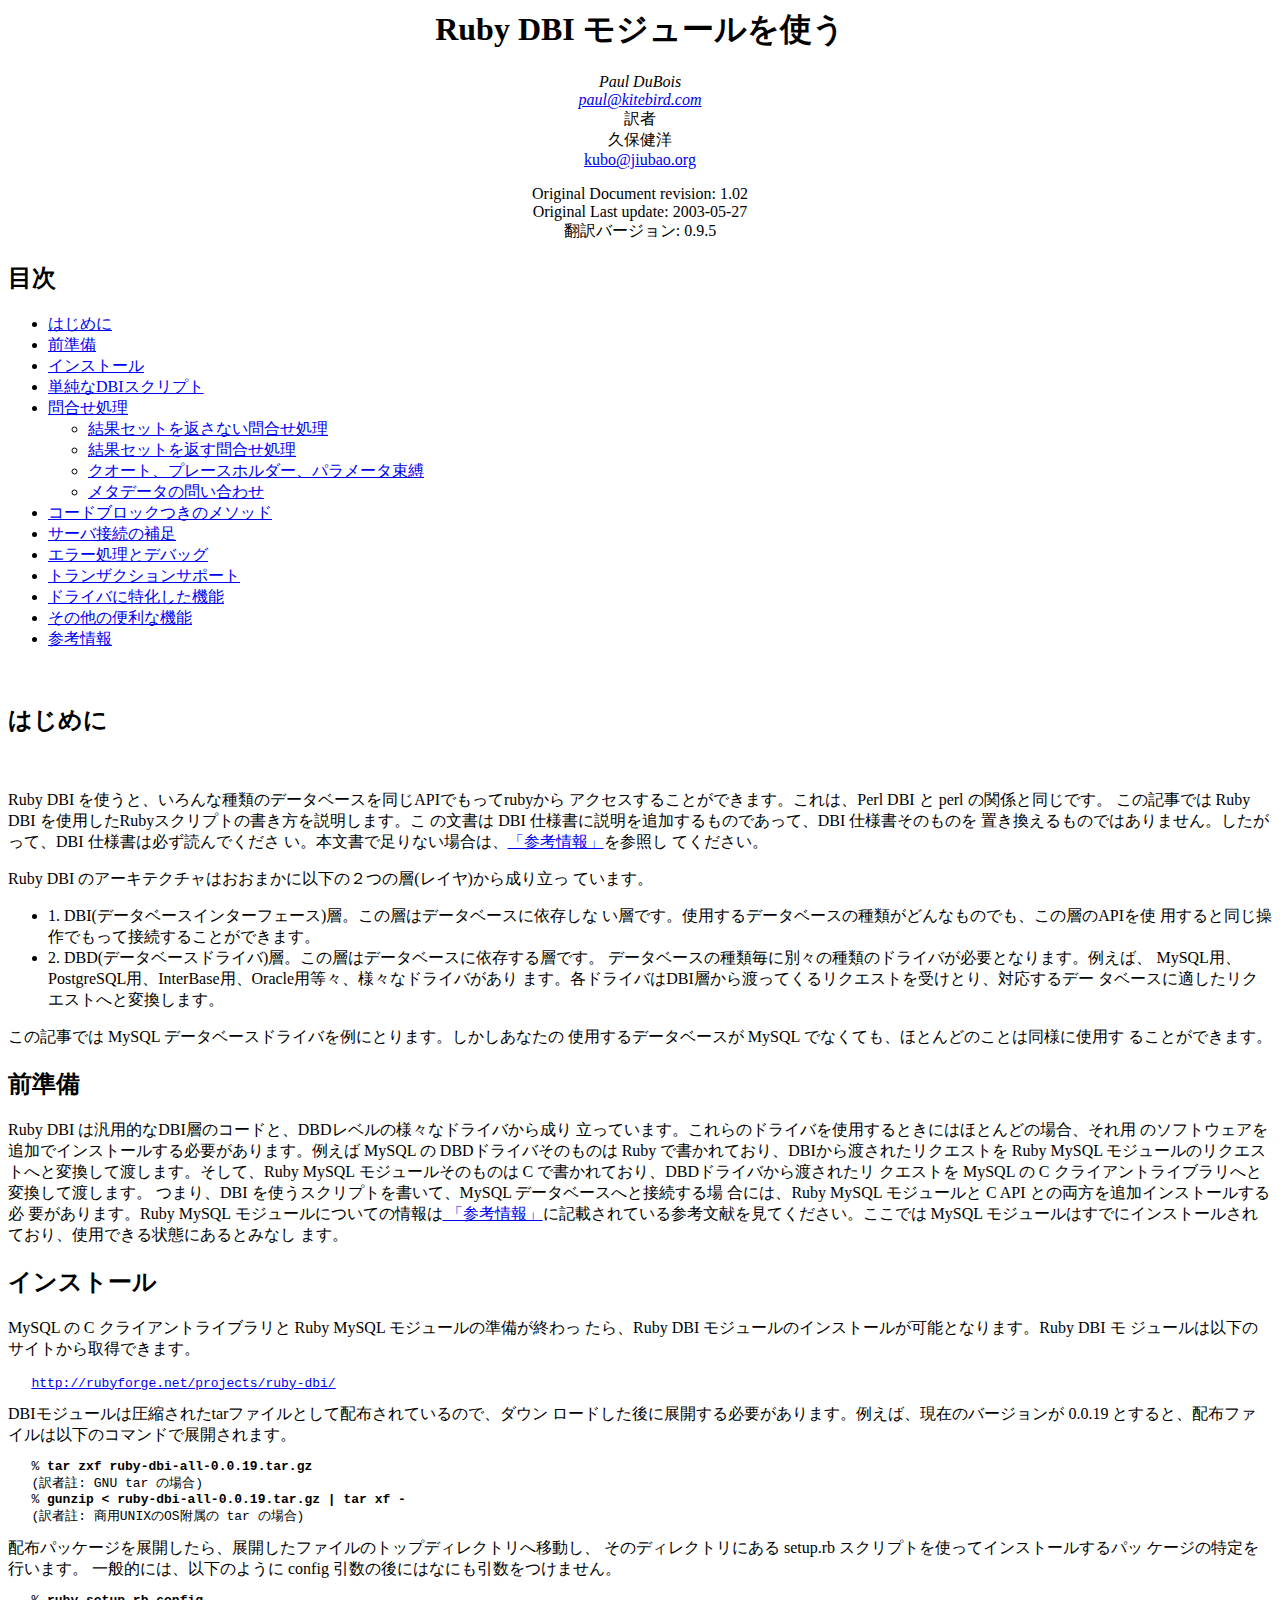
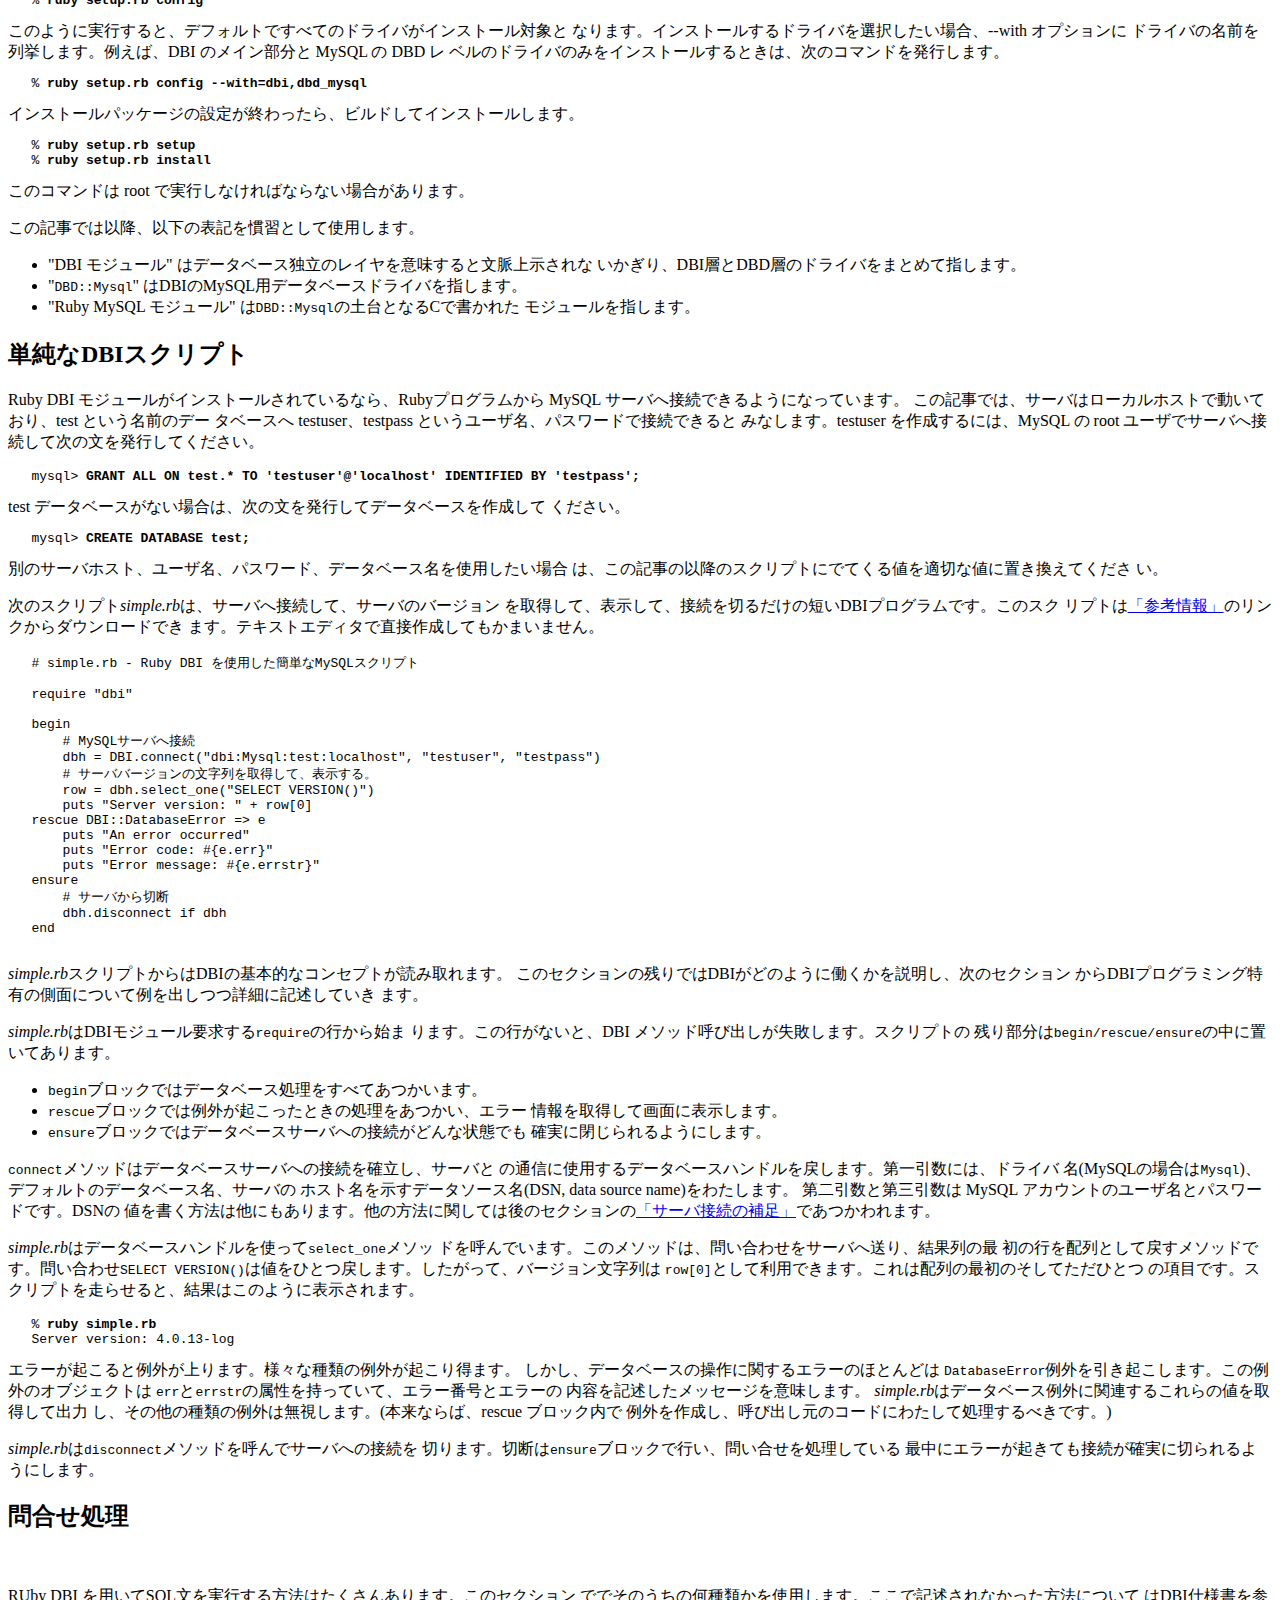
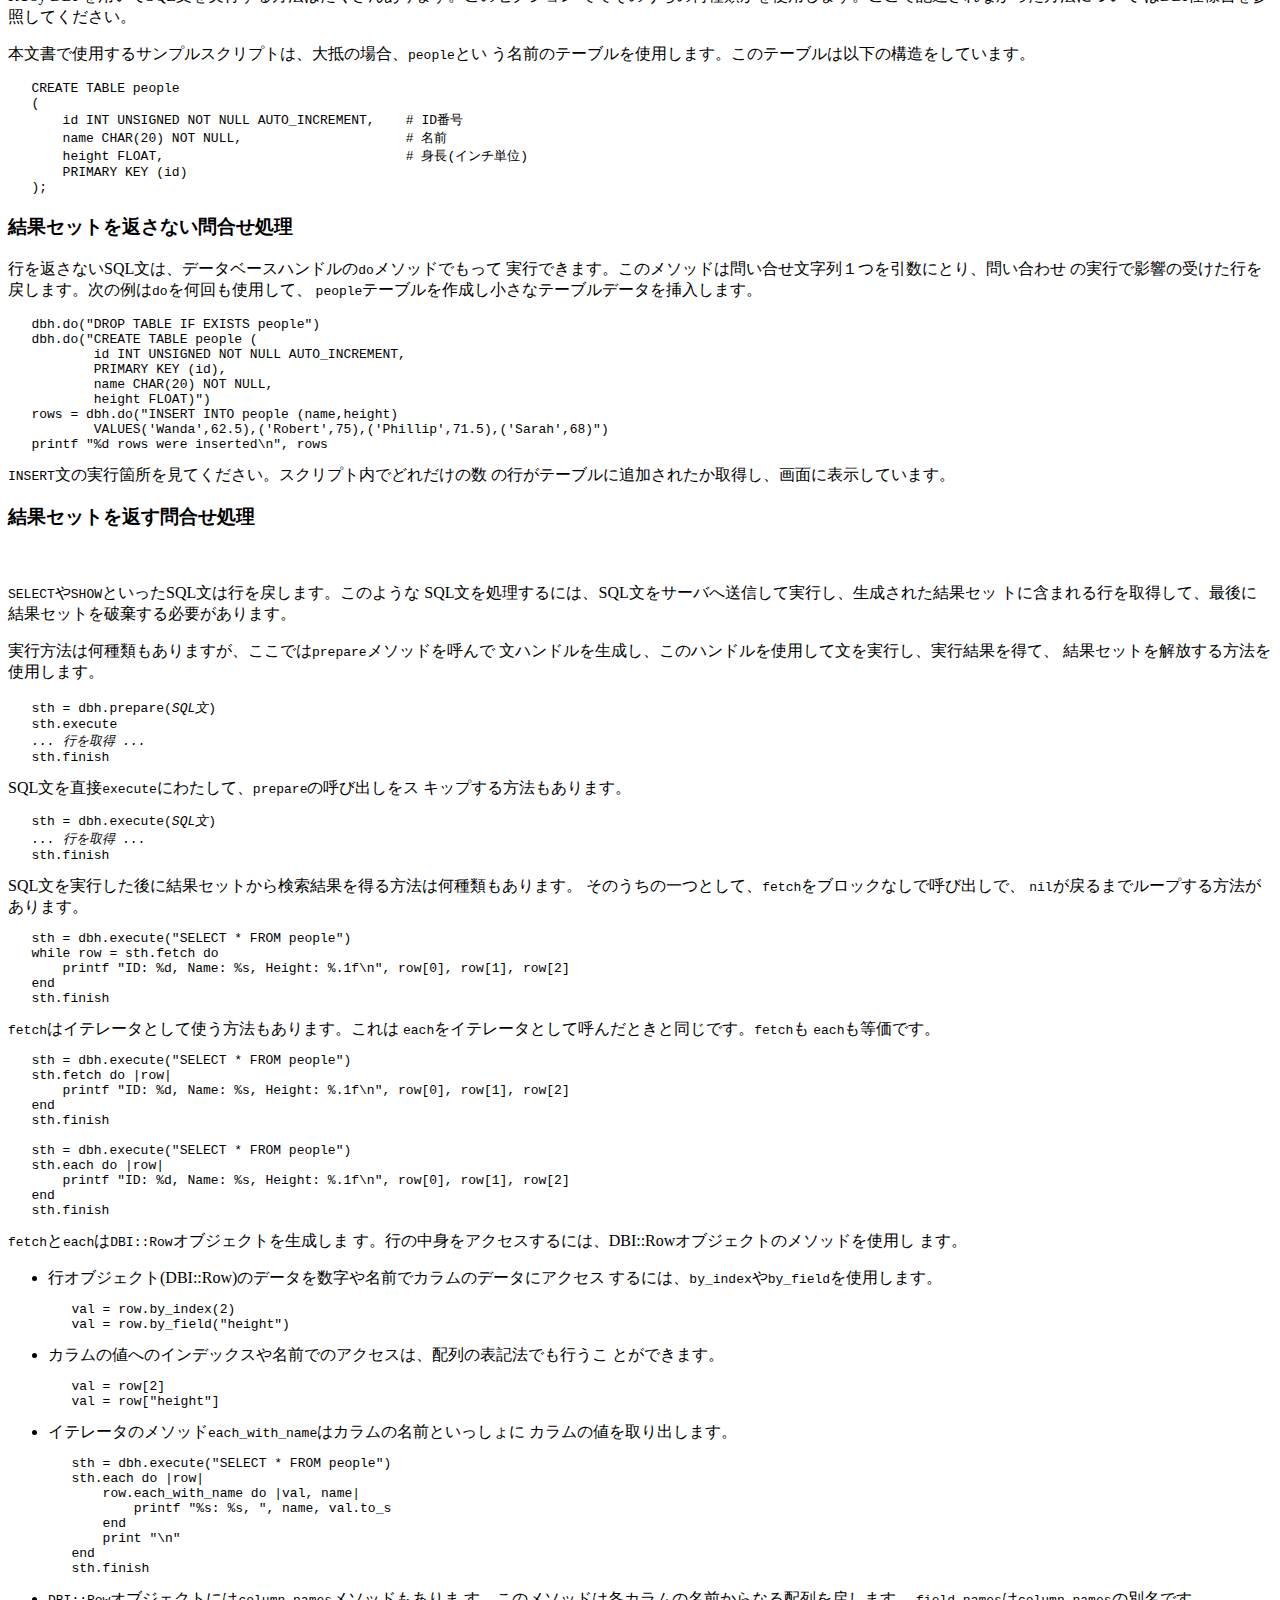
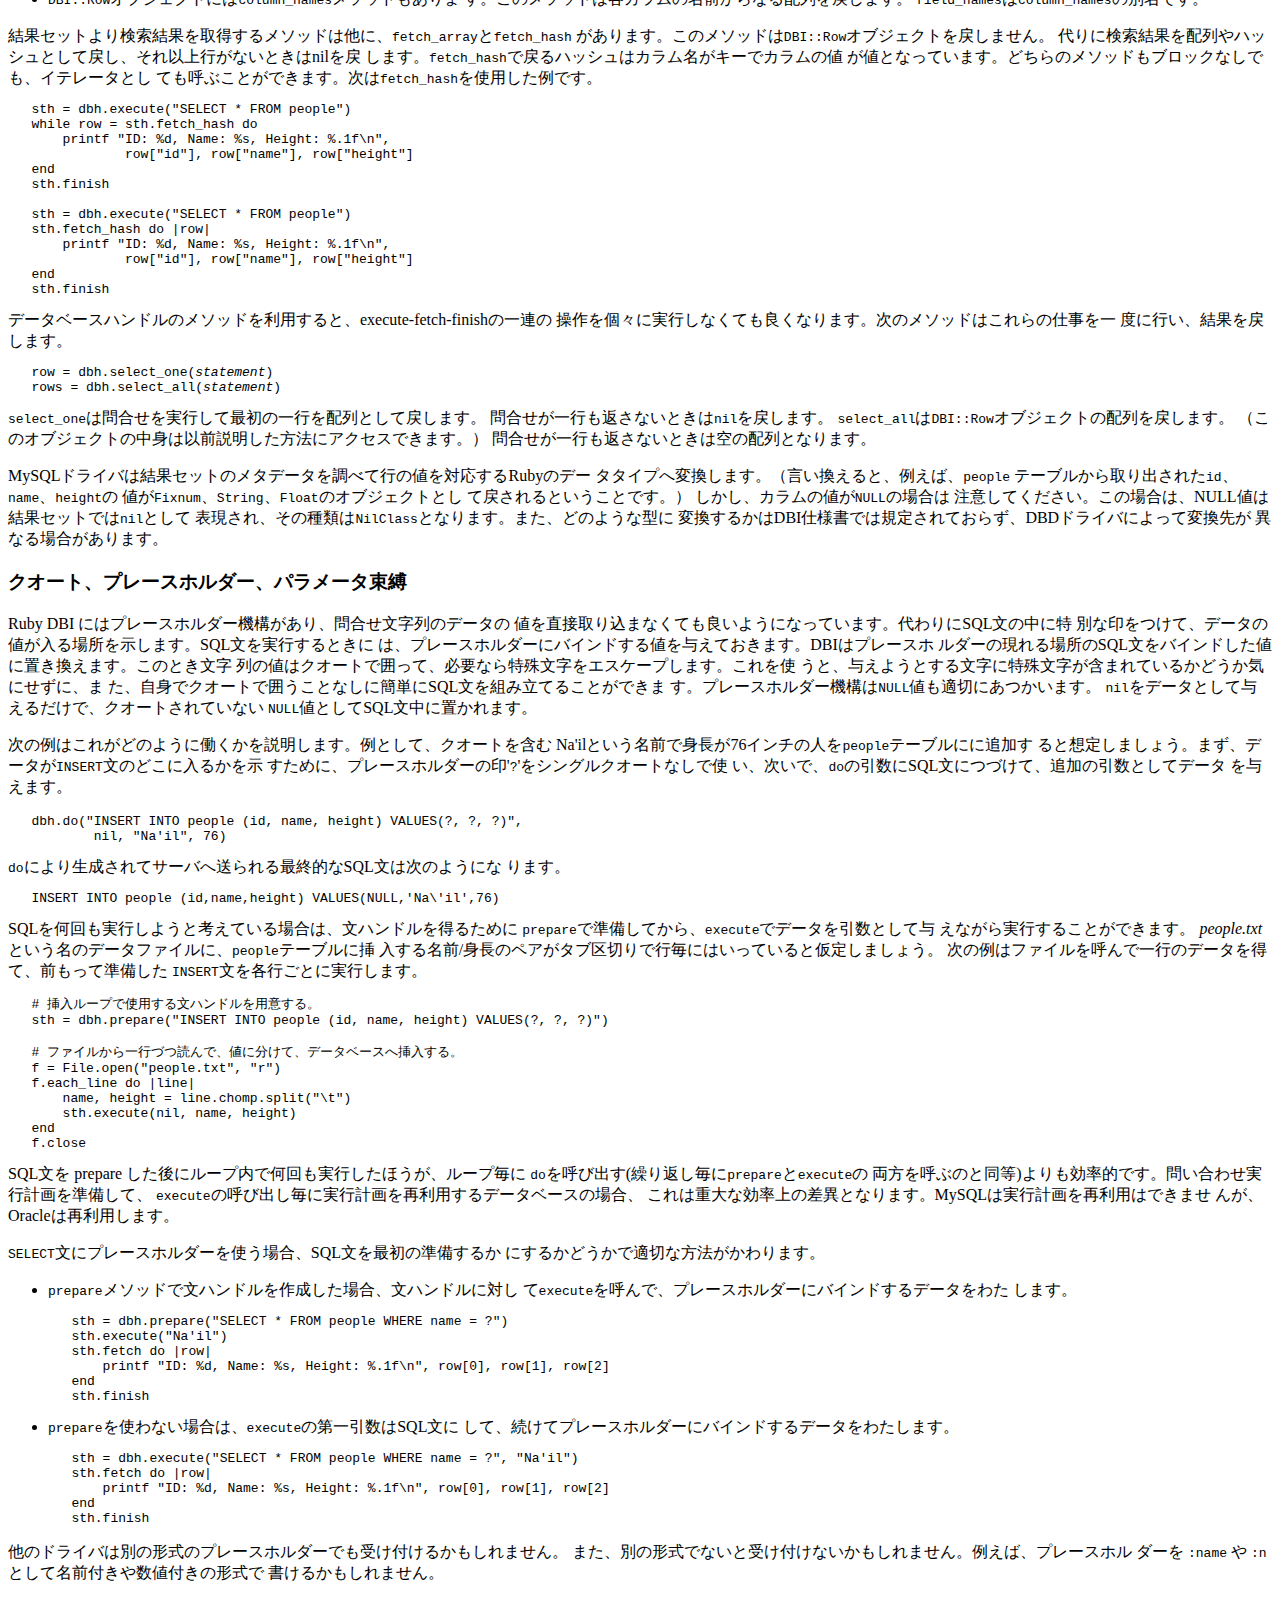
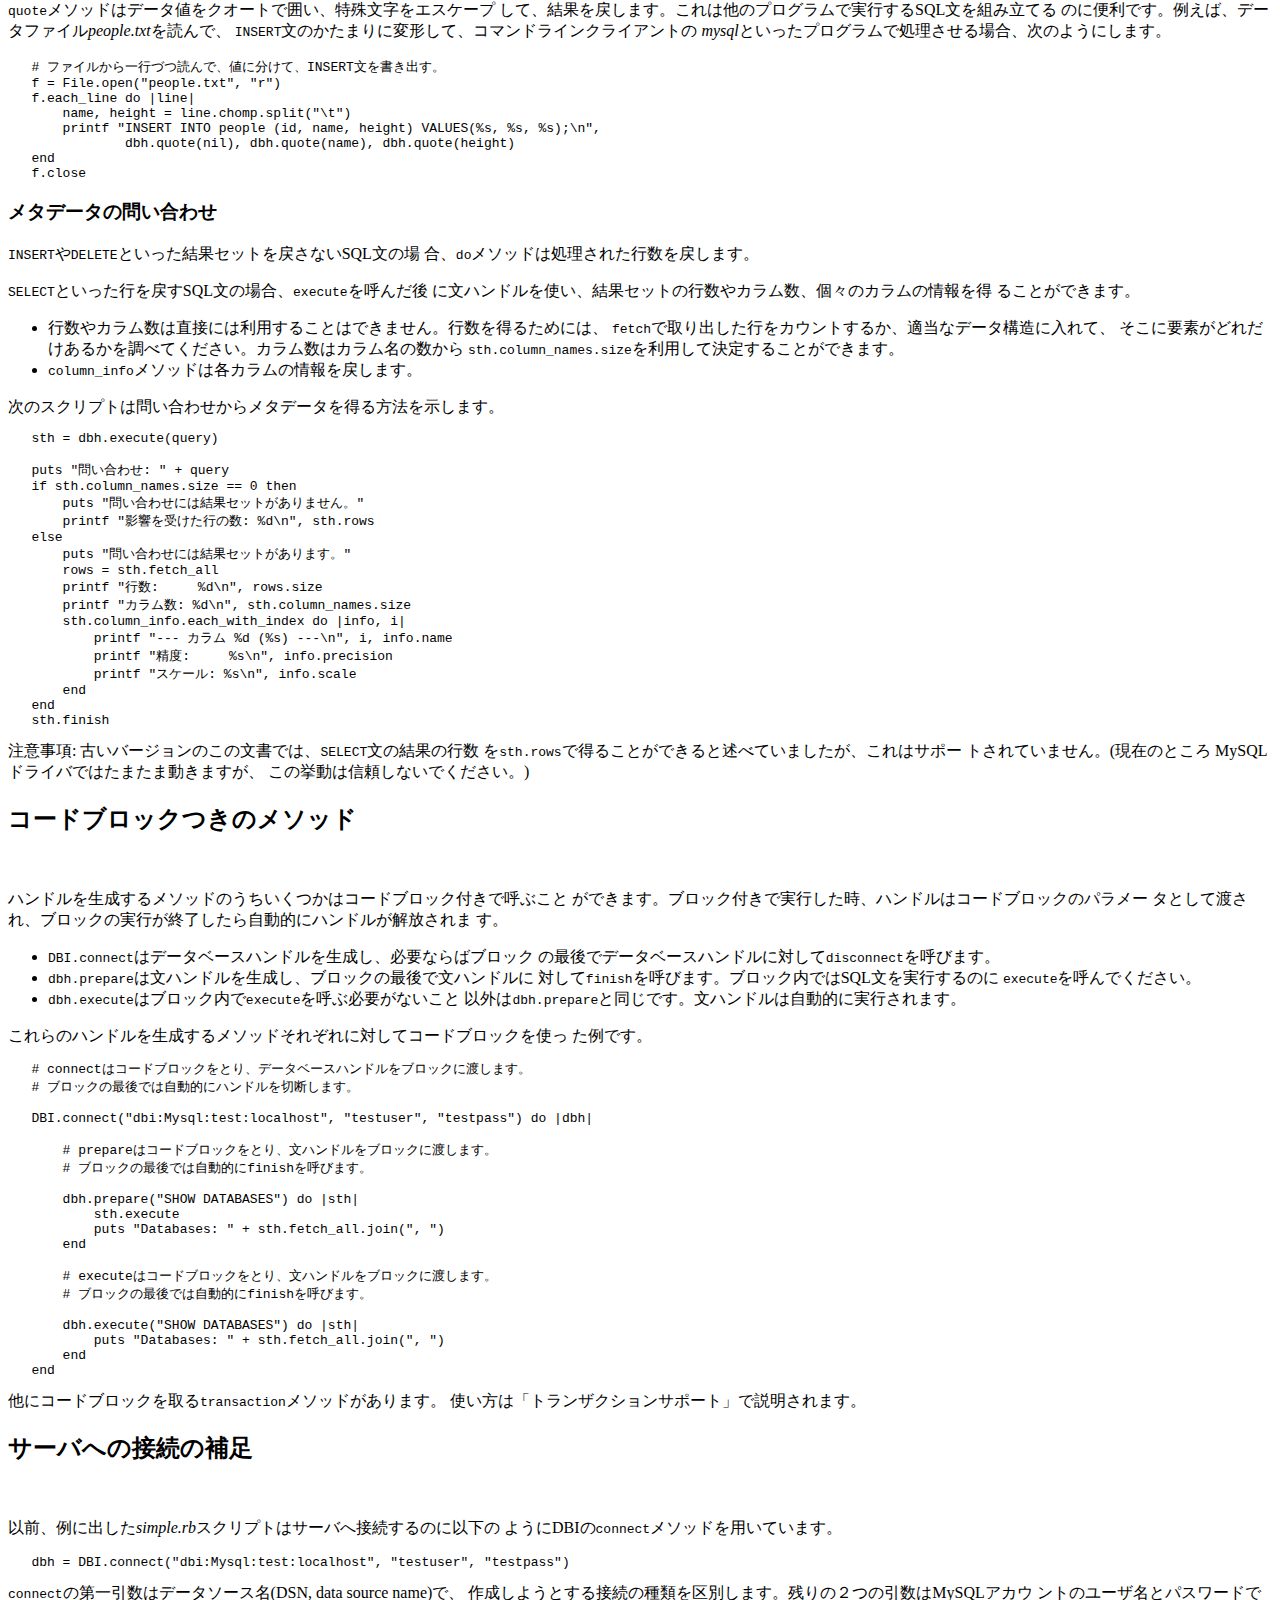
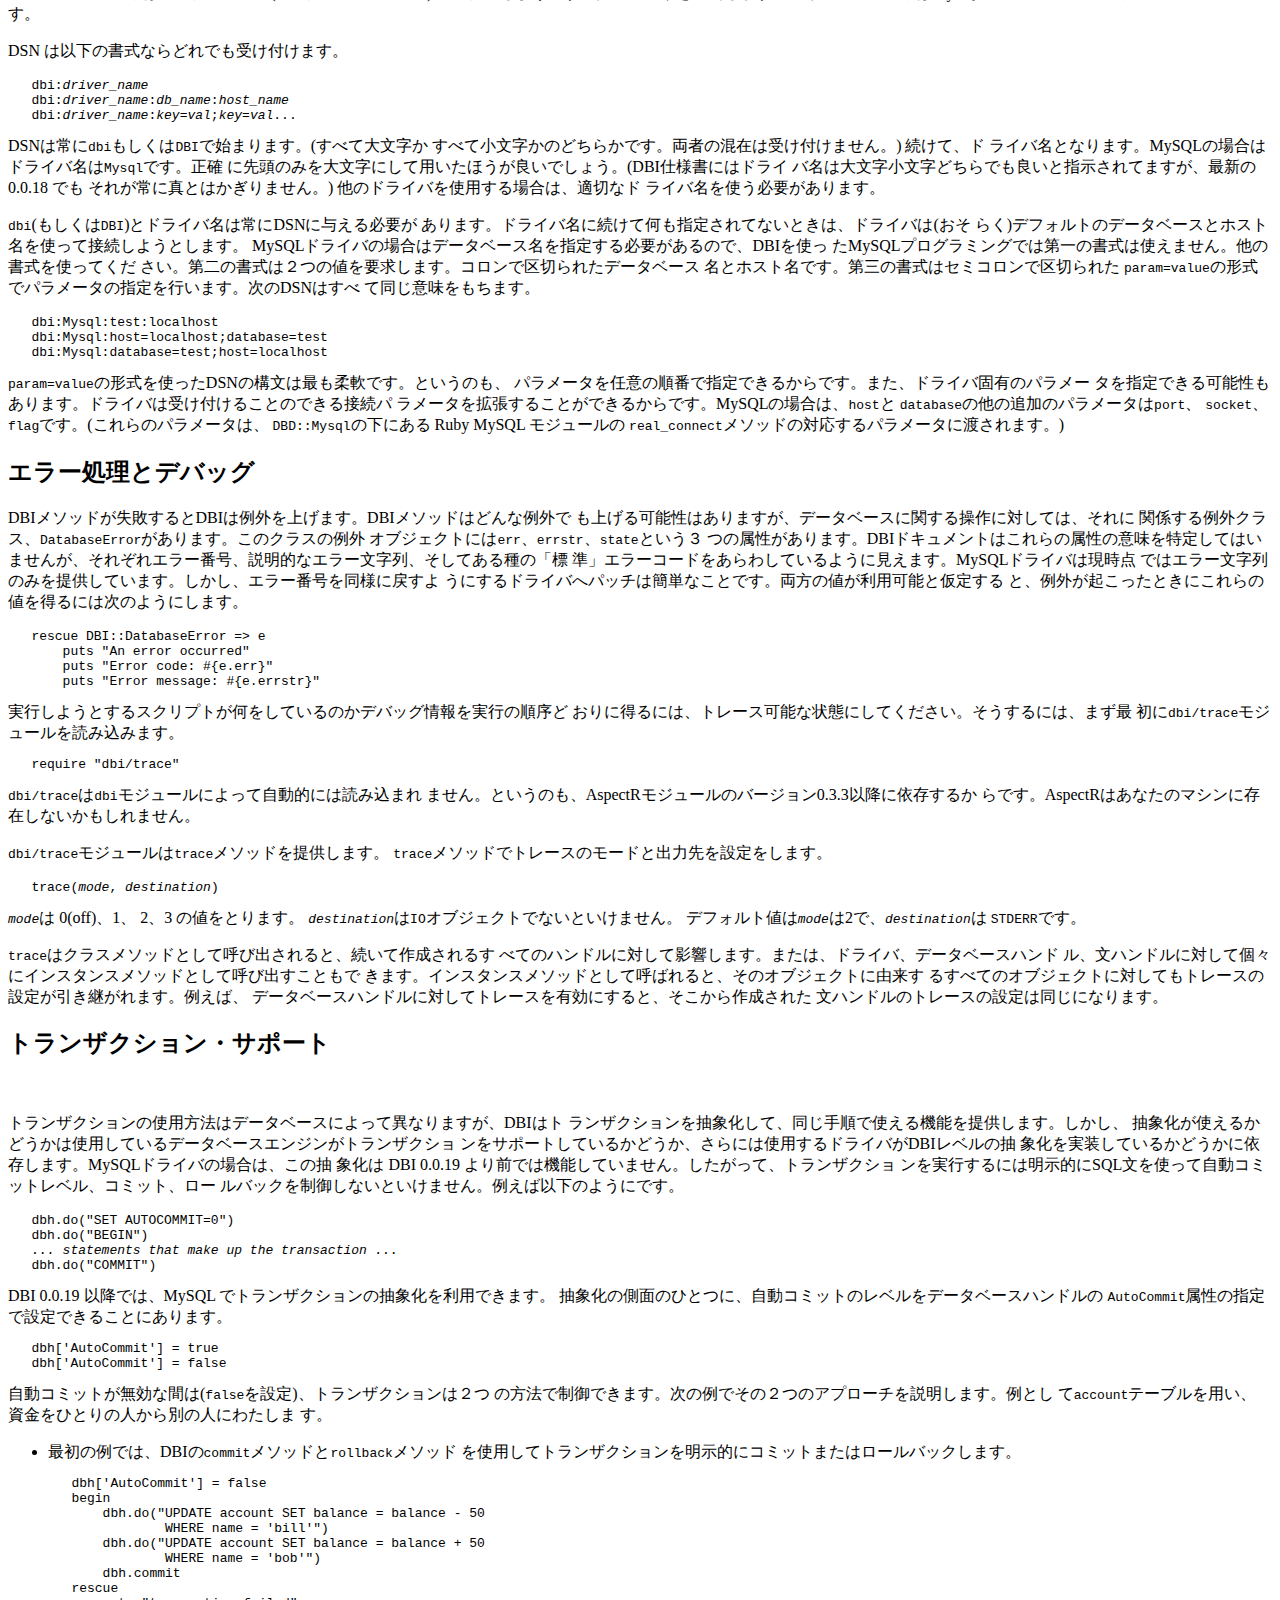
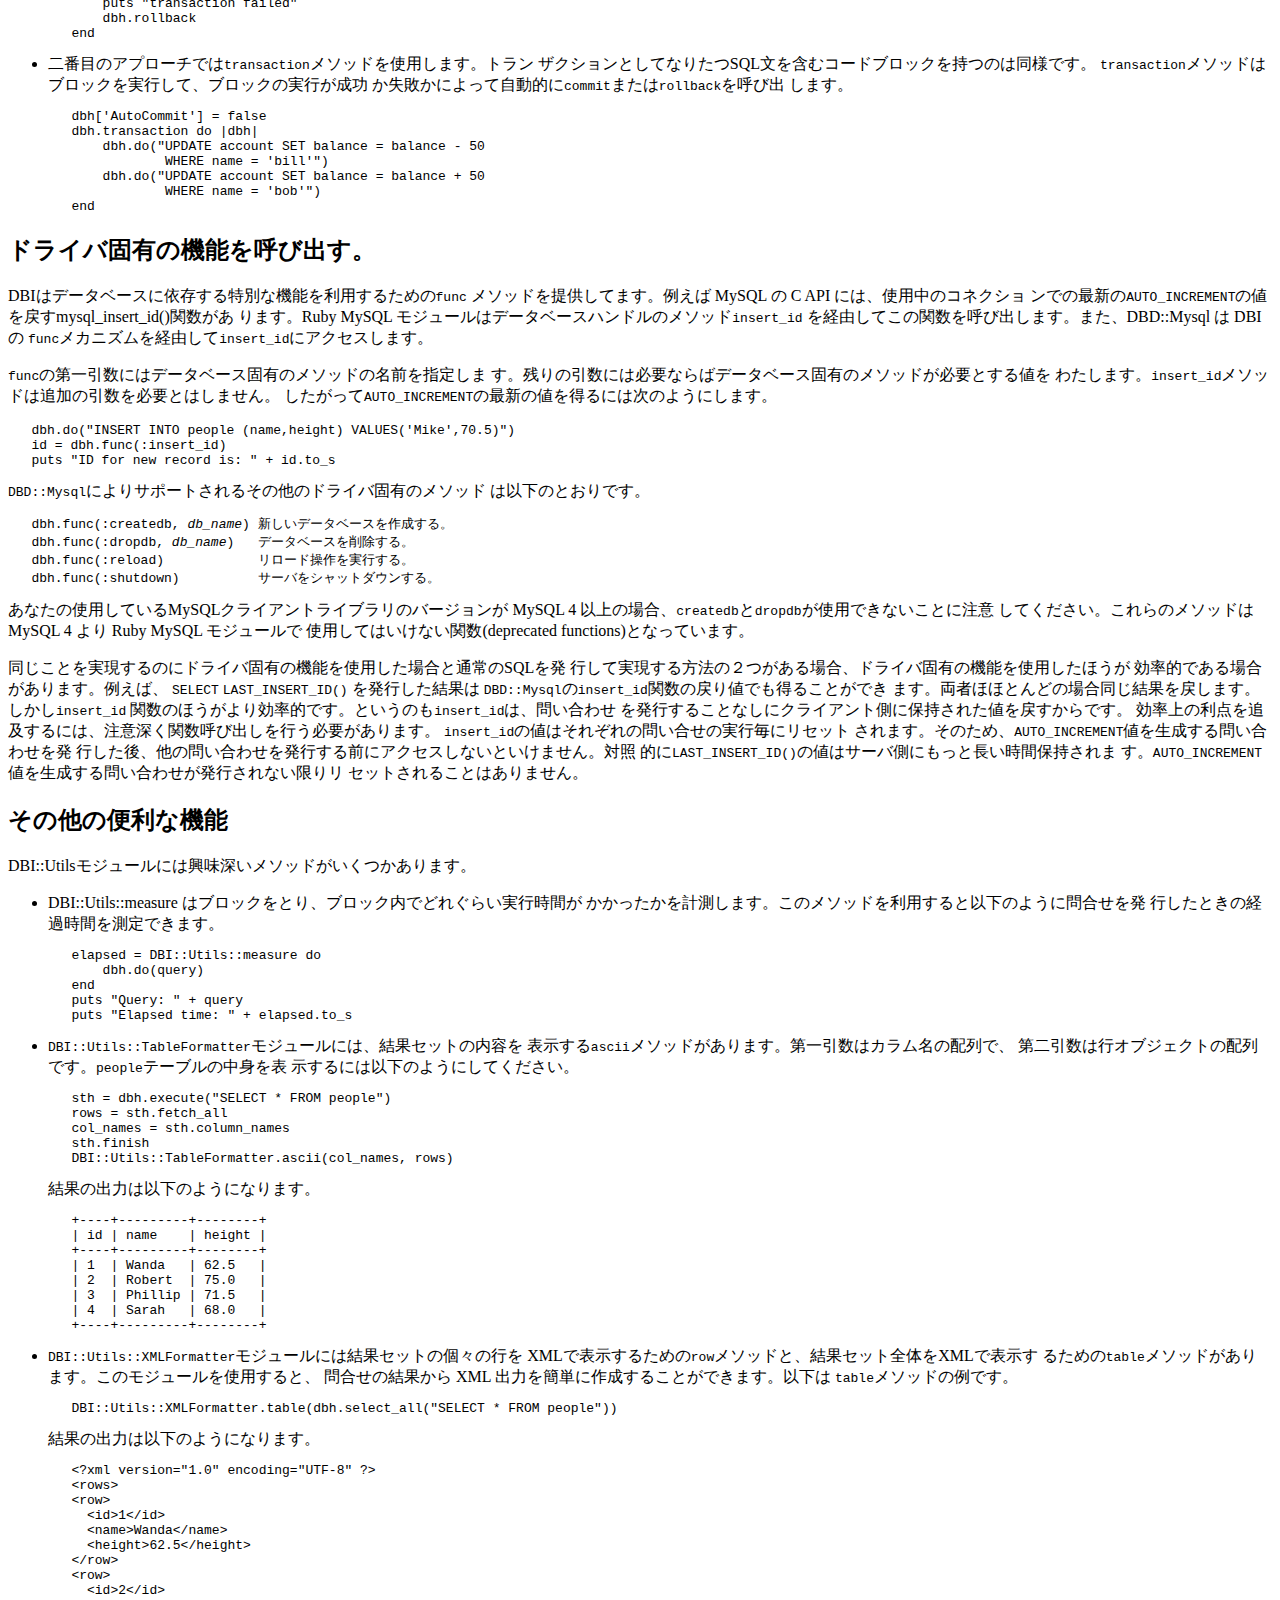
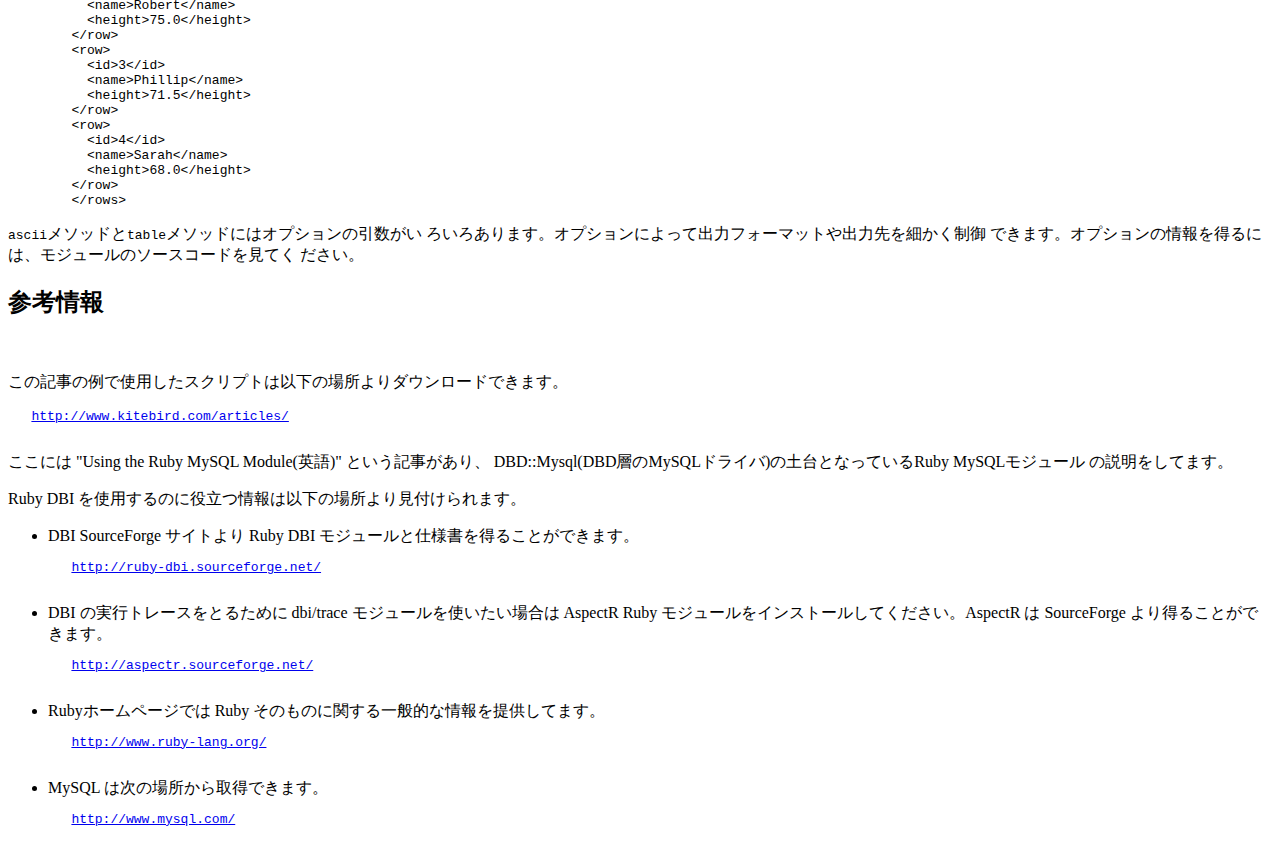
<file: ruby-dbi/ruby-dbi.html>
<html><head><!-- this file was generated by troffcvt and tc2html -->
<title>Ruby DBI モジュールを使う</title>
<!-- title>Using the Ruby DBI Module</title -->
<meta http-equiv="Content-Type" content="text/html; charset=UTF-8">
</head>

<body>
<h1>
<center>
<!-- Using the Ruby DBI Module -->
Ruby DBI モジュールを使う<br>
</center>
</h1>
<center>
<p>
<i>Paul DuBois<br>
<a href="mailto:paul@kitebird.com">paul@kitebird.com<br>
</a></i>
訳者<br>
久保健洋<br>
<a href="mailto:kubo@jiubao.org">kubo@jiubao.org</a>
</p></center>
<center>
<p>
Original Document revision: 1.02<br>
Original Last update: 2003-05-27<br>
翻訳バージョン: 0.9.5
</p></center>

<h2>
<!-- Table of Contents -->
目次
</h2>
<!-- INSERT TOC HERE -->
<!-- TOC BEGIN -->
<ul>
<li>
<a href="#TOC_1">はじめに<!-- Introduction --></a>
</li><li>
<a href="#TOC_2">前準備<!-- Prerequisites --></a>
</li><li>
<a href="#TOC_3">インストール<!-- Installation --></a>
</li><li>
<a href="#TOC_4">単純なDBIスクリプト<!-- A Simple DBI Script --></a>
</li><li>
<a href="#TOC_5">問合せ処理<!-- Processing Queries --></a>
<ul>
<li>
<a href="#TOC_6">結果セットを返さない問合せ処理<!-- Processing Queries that Return No Result Set --></a>
</li><li>
<a href="#TOC_7">結果セットを返す問合せ処理<!-- Processing Queries that Return a Result Set --></a>
</li><li>
<a href="#TOC_8">クオート、プレースホルダー、パラメータ束縛<!-- Quoting, Placeholders, and Parameter Binding--></a>
</li><li>
<a href="#TOC_9">メタデータの問い合わせ<!-- Query Metadata --></a>
</li></ul>
</li><li>
<a href="#TOC_10">コードブロックつきのメソッド<!-- Methods That Take Code Blocks --></a>
</li><li>
<a href="#TOC_11">サーバ接続の補足<!-- More on Connecting to the Server--></a>
</li><li>
<a href="#TOC_12">エラー処理とデバッグ<!-- Error Handling and Debugging --></a>
</li><li>
<a href="#TOC_13">トランザクションサポート<!-- Transaction Support --></a>
</li><li>
<a href="#TOC_14">ドライバに特化した機能<!-- Accessing Driver-Specific Capabilities--></a>
</li><li>
<a href="#TOC_15">その他の便利な機能<!-- Other DBI Goodies--></a>
</li><li>
<a href="#TOC_16">参考情報<!-- Resources --></a>
</li></ul>
<!-- TOC END -->
<br>
<a name="TOC_1">
<h2>
<!-- Introduction -->
はじめに
</h2>
</a><br>
<p>
<!--
The Ruby DBI module provides a database-independent interface
for Ruby scripts similar to that of the Perl DBI module. This
article describes how to write Ruby DBI-based scripts. It is an
adjunct to and not a substitute for the DBI specification documents.
Be sure to read the specifications. For more information, see
the "Resources" section.-->

Ruby DBI を使うと、いろんな種類のデータベースを同じAPIでもってrubyから
アクセスすることができます。これは、Perl DBI と perl の関係と同じです。
この記事では Ruby DBI を使用したRubyスクリプトの書き方を説明します。こ
の文書は DBI 仕様書に説明を追加するものであって、DBI 仕様書そのものを
置き換えるものではありません。したがって、DBI 仕様書は必ず読んでくださ
い。本文書で足りない場合は、<a href="#TOC_16">「参考情報」</a>を参照し
てください。<br>

</p><p>
<!- The general architecture for Ruby DBI uses two layers: -->
Ruby DBI のアーキテクチャはおおまかに以下の２つの層(レイヤ)から成り立っ
ています。<br>
</p><ul>
<li>
<!--
The database interface (DBI) layer. This layer is database independent
and provides a set of common access methods that are used the
same way regardless of the type of database server with which
you're communicating.-->

1. DBI(データベースインターフェース)層。この層はデータベースに依存しな
い層です。使用するデータベースの種類がどんなものでも、この層のAPIを使
用すると同じ操作でもって接続することができます。<br>
</li><li>
<!--
The database driver (DBD) layer. This layer is database dependent;
different drivers provide access to different database engines.
There is one driver for MySQL, another for PostgreSQL, another
for InterBase, another for Oracle, and so forth. Each driver interprets
requests from the DBI layer and maps them onto requests appropriate
for a given type of database server.
-->

2. DBD(データベースドライバ)層。この層はデータベースに依存する層です。
データベースの種類毎に別々の種類のドライバが必要となります。例えば、
MySQL用、PostgreSQL用、InterBase用、Oracle用等々、様々なドライバがあり
ます。各ドライバはDBI層から渡ってくるリクエストを受けとり、対応するデー
タベースに適したリクエストへと変換します。<br>
</li></ul>
<!--
The examples in this article use the MySQL database driver, but
for many of them you should be able to substitute other drivers.
-->

この記事では MySQL データベースドライバを例にとります。しかしあなたの
使用するデータベースが MySQL でなくても、ほとんどのことは同様に使用す
ることができます。<br>
<a name="TOC_2">
<h2>
<!-- Prerequisites -->
前準備
</h2>
</a>
<p>
<!--
The Ruby DBI module includes the code that implements the general
DBI layer, as well as a set of DBD-level drivers. Many of these
drivers require that you have additional software installed. For
example, the database driver for MySQL is written in Ruby and
provides a binding to the Ruby MySQL module, which itself is written
in C and provides a binding to the MySQL C client API. This means
that if you want to write DBI scripts to access MySQL databases,
you'll need to have both the Ruby MySQL module and the C API installed.
For further information on the Ruby MySQL module, see the article
referenced in the "Resources" section. Here, I will
assume that the MySQL module is installed and available for use
by DBI.<br>
-->

Ruby DBI は汎用的なDBI層のコードと、DBDレベルの様々なドライバから成り
立っています。これらのドライバを使用するときにはほとんどの場合、それ用
のソフトウェアを追加でインストールする必要があります。例えば MySQL の
DBDドライバそのものは Ruby で書かれており、DBIから渡されたリクエストを
Ruby MySQL モジュールのリクエストへと変換して渡します。そして、Ruby
MySQL モジュールそのものは C で書かれており、DBDドライバから渡されたリ
クエストを MySQL の C クライアントライブラリへと変換して渡します。
つまり、DBI を使うスクリプトを書いて、MySQL データベースへと接続する場
合には、Ruby MySQL モジュールと C API との両方を追加インストールする必
要があります。Ruby MySQL モジュールについての情報は<a href="#TOC_16">
「参考情報」</a>に記載されている参考文献を見てください。ここでは MySQL
モジュールはすでにインストールされており、使用できる状態にあるとみなし
ます。<br>

<a name="TOC_3">
<h2>
<!-- Installation -->
インストール
</h2>
</a>
</p><p>
<!--
After you have satisfied the prerequisites described in the previous
section, you can install the Ruby DBI module, which may be obtained
from the following site:
-->

MySQL の C クライアントライブラリと Ruby MySQL モジュールの準備が終わっ
たら、Ruby DBI モジュールのインストールが可能となります。Ruby DBI モ
ジュールは以下のサイトから取得できます。<br>

</p><pre>   <a href="http://rubyforge.net/projects/ruby-dbi/">http://rubyforge.net/projects/ruby-dbi/</a>
</pre>
<!--
The DBI module is distributed as a compressed <i>tar</i> file,
which you should unpack after downloading it. For example, if
the current version is 0.0.19, the distribution file can be unpacked
using either of the following commands:
-->

DBIモジュールは圧縮されたtarファイルとして配布されているので、ダウン
ロードした後に展開する必要があります。例えば、現在のバージョンが 0.0.19
とすると、配布ファイルは以下のコマンドで展開されます。<br>
<pre>   % <b>tar zxf ruby-dbi-all-0.0.19.tar.gz</b>
   (訳者註: GNU tar の場合)
   % <b>gunzip &lt; ruby-dbi-all-0.0.19.tar.gz | tar xf -</b>
   (訳者註: 商用UNIXのOS附属の tar の場合)
</pre>
<!--
After unpacking the distribution, change location into its top-level
directory and configure it using the <i>setup.rb</i> script in
that directory. The most general configuration command looks like
this, with no arguments following the <tt>config</tt> argument:
-->
配布パッケージを展開したら、展開したファイルのトップディレクトリへ移動し、
そのディレクトリにある setup.rb スクリプトを使ってインストールするパッ
ケージの特定を行います。
一般的には、以下のように config 引数の後にはなにも引数をつけません。<br>
<pre>   % <b>ruby setup.rb config</b>
</pre>
<!--
That command configures the distribution to install all drivers
by default. To be more specific, provide a <i>--with</i> option
that lists the particular parts of the distribution you want to
use. For example, to configure only the main DBI module and the
MySQL DBD-level driver, issue the following command:<br>
-->
このように実行すると、デフォルトですべてのドライバがインストール対象と
なります。インストールするドライバを選択したい場合、--with オプションに
ドライバの名前を列挙します。例えば、DBI のメイン部分と MySQL の DBD レ
ベルのドライバのみをインストールするときは、次のコマンドを発行します。<br>
<pre>   % <b>ruby setup.rb config --with=dbi,dbd_mysql</b>
</pre>
<!--
After configuring the distribution, build and install it:<br>
-->
インストールパッケージの設定が終わったら、ビルドしてインストールします。<br>
<pre>   % <b>ruby setup.rb setup</b>
   % <b>ruby setup.rb install</b>
</pre>
<!--
You may need to run the installation command as <tt>root</tt>.<br>
-->
このコマンドは root で実行しなければならない場合があります。<br>
<p>
<!--
The rest of this article uses the following notational conventions:<br>
-->
この記事では以降、以下の表記を慣習として使用します。
</p><ul>
<li>
<!--
"DBI module" refers collectively to the DBI layer as
well as the DBD-level drivers, unless context indicates that only
the database independent layer is meant.<br>
-->
"DBI モジュール" はデータベース独立のレイヤを意味すると文脈上示されな
いかぎり、DBI層とDBD層のドライバをまとめて指します。<br>
</li><li>
<!--
"<tt>DBD::Mysql</tt>" refers to the MySQL-specific database
driver for DBI.<br>
-->
"<tt>DBD::Mysql</tt>" はDBIのMySQL用データベースドライバを指します。<br>
</li><li>
<!--
"Ruby MySQL module" refers to the module on which <tt>DBD::Mysql</tt>
is built.<br>
-->
"Ruby MySQL モジュール" は<tt>DBD::Mysql</tt>の土台となるCで書かれた
モジュールを指します。
</li></ul>
<a name="TOC_4">
<h2>
<!--
A Simple DBI Script
-->
単純なDBIスクリプト
</h2>
</a>
<p>
<!--
With the Ruby DBI module installed, you should be able to access
your MySQL server from within Ruby programs. Assume for purposes
of this article that the server is running on the local host and
that you have access to a database named <tt>test</tt> by connecting
using an account that has a username and password of <tt>testuser</tt>
and <tt>testpass</tt>. You can set up this account by using the
<i>mysql</i> program to connect to the server as the MySQL <tt>root</tt>
user and issuing the following statement:<br>
-->
Ruby DBI モジュールがインストールされているなら、Rubyプログラムから
MySQL サーバへ接続できるようになっています。
この記事では、サーバはローカルホストで動いており、test という名前のデー
タベースへ testuser、testpass というユーザ名、パスワードで接続できると
みなします。testuser を作成するには、MySQL の root ユーザでサーバへ接
続して次の文を発行してください。<br>
</p><pre>   mysql&gt; <b>GRANT ALL ON test.* TO 'testuser'@'localhost' IDENTIFIED BY 'testpass';</b>
</pre>
<!--
If the <tt>test</tt> database does not exist, create it with this
statement:<br>
-->
test データベースがない場合は、次の文を発行してデータベースを作成して
ください。<br>
<pre>   mysql&gt; <b>CREATE DATABASE test;</b>
</pre>
<!--
If you want to use a different server host, username, password,
or database name, just substitute the appropriate values in each
of the scripts discussed in the remainder of this article.<br>
-->
別のサーバホスト、ユーザ名、パスワード、データベース名を使用したい場合
は、この記事の以降のスクリプトにでてくる値を適切な値に置き換えてくださ
い。
<p>
<!--
The following script, <i>simple.rb</i>, is a short DBI program
that just connects to the server, retrieves and displays the server
version, and disconnects. You can download the script from the
link listed in the "Resources" section, or use a text
editor to create it directly:<br>
-->
次のスクリプト<i>simple.rb</i>は、サーバへ接続して、サーバのバージョン
を取得して、表示して、接続を切るだけの短いDBIプログラムです。このスク
リプトは<a href="#TOC_16">「参考情報」</a>のリンクからダウンロードでき
ます。テキストエディタで直接作成してもかまいません。
</p><pre>   # simple.rb - Ruby DBI を使用した簡単なMySQLスクリプト

   require "dbi"

   begin
       # MySQLサーバへ接続
       dbh = DBI.connect("dbi:Mysql:test:localhost", "testuser", "testpass")
       # サーババージョンの文字列を取得して、表示する。
       row = dbh.select_one("SELECT VERSION()")
       puts "Server version: " + row[0]
   rescue DBI::DatabaseError =&gt; e
       puts "An error occurred"
       puts "Error code: #{e.err}"
       puts "Error message: #{e.errstr}"
   ensure
       # サーバから切断
       dbh.disconnect if dbh
   end

</pre>
<!--
The <i>simple.rb</i> script provides a very basic general overview
of DBI concepts. The immediately following discussion explains
how it works, and later sections show other examples that provide
additional detail on specific aspects of DBI programming.<br>
-->
<i>simple.rb</i>スクリプトからはDBIの基本的なコンセプトが読み取れます。
このセクションの残りではDBIがどのように働くかを説明し、次のセクション
からDBIプログラミング特有の側面について例を出しつつ詳細に記述していき
ます。
<p>
<!--
<i>simple.rb</i> begins with a <tt>require</tt> line that pulls
in the DBI module; without that line, DBI methods will fail. The
rest of the script is placed within a <tt>begin/rescue/ensure</tt>
construct:<br>
-->
<i>simple.rb</i>はDBIモジュール要求する<tt>require</tt>の行から始ま
ります。この行がないと、DBI メソッド呼び出しが失敗します。スクリプトの
残り部分は<tt>begin/rescue/ensure</tt>の中に置いてあります。
</p><ul>
<li>
<!--
The <tt>begin</tt> block handles all the database processing.<br>
-->
<tt>begin</tt>ブロックではデータベース処理をすべてあつかいます。
</li><li>
<!--
The <tt>rescue</tt> block handles any exceptions that occur; it
obtains and displays error information.<br>
-->
<tt>rescue</tt>ブロックでは例外が起こったときの処理をあつかい、エラー
情報を取得して画面に表示します。
</li><li>
<!--
The <tt>ensure</tt> block make sure that the script closes any
open connection to the database server.<br>
-->
<tt>ensure</tt>ブロックではデータベースサーバへの接続がどんな状態でも
確実に閉じられるようにします。
</li></ul>
<!--
The <tt>connect</tt> method establishes a connection to the database
server and returns a database handle to use for further communication
with the server. The first argument is a data source name (DSN)
that indicates the driver name (which for MySQL is <tt>Mysql</tt>),
the default database name, and the hostname of the server. The
second and third arguments are the username and password of the
MySQL account to use. There are other ways to write DSN values;
these are covered later in the section "More on Connecting
to the Server."<br>
-->
<tt>connect</tt>メソッドはデータベースサーバへの接続を確立し、サーバと
の通信に使用するデータベースハンドルを戻します。第一引数には、ドライバ
名(MySQLの場合は<tt>Mysql</tt>)、デフォルトのデータベース名、サーバの
ホスト名を示すデータソース名(DSN, data source name)をわたします。
第二引数と第三引数は MySQL アカウントのユーザ名とパスワードです。DSNの
値を書く方法は他にもあります。他の方法に関しては後のセクションの<a
href="#TOC_11">「サーバ接続の補足」</a>であつかわれます。
<p>
<!--
<i>simple.rb</i> uses the database handle to call <tt>select_one</tt>,
a method that sends a query to the server and returns the first
row of the result as an array. The <tt>SELECT</tt> <tt>VERSION()</tt>
query returns a single value, so the version string is available
as <tt>row[0]</tt>, the first (and only) element of the array.
When you run the script, the result looks something like this:<br>
-->
<i>simple.rb</i>はデータベースハンドルを使って<tt>select_one</tt>メソッ
ドを呼んでいます。このメソッドは、問い合わせをサーバへ送り、結果列の最
初の行を配列として戻すメソッドです。問い合わせ<tt>SELECT
VERSION()</tt>は値をひとつ戻します。したがって、バージョン文字列は
<tt>row[0]</tt>として利用できます。これは配列の最初のそしてただひとつ
の項目です。スクリプトを走らせると、結果はこのように表示されます。
</p><pre>   % <b>ruby simple.rb</b>
   Server version: 4.0.13-log
</pre>
<!--
Errors cause exceptions to be raised. Various kinds of exceptions
can occur, but most of those related to database operations cause
a <tt>DatabaseError</tt> exception to be raised. Objects of this
exception class have <tt>err</tt> and <tt>errstr</tt> attributes
that represent the error number and descriptive error message.
<i>simple.rb</i> obtains and prints these values for database
exceptions, and ignores other types of exceptions. (Should another
exception occur, it will be passed back to Ruby itself for processing.)<br>
-->
エラーが起こると例外が上ります。様々な種類の例外が起こり得ます。
しかし、データベースの操作に関するエラーのほとんどは
<tt>DatabaseError</tt>例外を引き起こします。この例外のオブジェクトは
<tt>err</tt>と<tt>errstr</tt>の属性を持っていて、エラー番号とエラーの
内容を記述したメッセージを意味します。
<i>simple.rb</i>はデータベース例外に関連するこれらの値を取得して出力
し、その他の種類の例外は無視します。(本来ならば、rescue ブロック内で
例外を作成し、呼び出し元のコードにわたして処理するべきです。)
<p>
<!--
<i>simple.rb</i> terminates the connection to the server by invoking
the <tt>disconnect</tt> method. This is done in an <tt>ensure</tt>
block to make sure that connection termination occurs even if
an error occurs during query processing.<br>
-->
<i>simple.rb</i>は<tt>disconnect</tt>メソッドを呼んでサーバへの接続を
切ります。切断は<tt>ensure</tt>ブロックで行い、問い合せを処理している
最中にエラーが起きても接続が確実に切られるようにします。
<a name="TOC_5">
<h2>
<!--
Processing Queries
-->
問合せ処理
</h2>
</a><br>
</p><p>
<!--
Ruby DBI provides many ways to execute statements. This section
discusses a few of them, but there are others.<br>
-->
RUby DBI を用いてSQL文を実行する方法はたくさんあります。このセクション
ででそのうちの何種類かを使用します。ここで記述されなかった方法について
はDBI仕様書を参照してください。
</p><p>
<!--
Many of the examples use a table named <tt>people</tt> that has
the following structure:<br>
-->
本文書で使用するサンプルスクリプトは、大抵の場合、<tt>people</tt>とい
う名前のテーブルを使用します。このテーブルは以下の構造をしています。
</p><pre>   CREATE TABLE people
   (
       id INT UNSIGNED NOT NULL AUTO_INCREMENT,    # ID番号
       name CHAR(20) NOT NULL,                     # 名前
       height FLOAT,                               # 身長(インチ単位)
       PRIMARY KEY (id)
   );
</pre>
<a name="TOC_6">
<h3>
<!--
Processing Queries that Return No Result Set
-->
結果セットを返さない問合せ処理
</h3>
</a>
<p>
<!--
Statements that do not return rows may be issued by invoking the
<tt>do</tt> database handle method. This method takes a query
string argument and returns a count of the number of rows affected
by the query. The following example uses <tt>do</tt> several times
to create the <tt>people</tt> table and populate it with a small
data set:<br>
-->
行を返さないSQL文は、データベースハンドルの<tt>do</tt>メソッドでもって
実行できます。このメソッドは問い合せ文字列１つを引数にとり、問い合わせ
の実行で影響の受けた行を戻します。次の例は<tt>do</tt>を何回も使用して、
<tt>people</tt>テーブルを作成し小さなテーブルデータを挿入します。

</p><pre>   dbh.do("DROP TABLE IF EXISTS people")
   dbh.do("CREATE TABLE people (
           id INT UNSIGNED NOT NULL AUTO_INCREMENT,
           PRIMARY KEY (id),
           name CHAR(20) NOT NULL,
           height FLOAT)")
   rows = dbh.do("INSERT INTO people (name,height)
           VALUES('Wanda',62.5),('Robert',75),('Phillip',71.5),('Sarah',68)")
   printf "%d rows were inserted\n", rows
</pre>
<!--
Note that for the <tt>INSERT</tt> statement, the script obtains
the row count and displays it to indicate how many rows were added
to the table.<br>
-->
<tt>INSERT</tt>文の実行箇所を見てください。スクリプト内でどれだけの数
の行がテーブルに追加されたか取得し、画面に表示しています。
<a name="TOC_7">
<h3>
<!--
Processing Queries that Return a Result Set
-->
結果セットを返す問合せ処理
</h3>
</a><br>
<p>
<!--
Statements such as <tt>SELECT</tt> or <tt>SHOW</tt> return rows.
To process such a statement, send it to the server for execution,
retrieve any rows in the result set that it generates, and dispose
of the result set.<br>
-->
<tt>SELECT</tt>や<tt>SHOW</tt>といったSQL文は行を戻します。このような
SQL文を処理するには、SQL文をサーバへ送信して実行し、生成された結果セッ
トに含まれる行を取得して、最後に結果セットを破棄する必要があります。
</p><p>
<!--
One way to do this is to call <tt>prepare</tt> to generate a statement
handle. Use that handle to execute the statement and fetch its
results, and then free the result set:<br>
-->
実行方法は何種類もありますが、ここでは<tt>prepare</tt>メソッドを呼んで
文ハンドルを生成し、このハンドルを使用して文を実行し、実行結果を得て、
結果セットを解放する方法を使用します。
<!--
</p><pre>   sth = dbh.prepare(<i>statement</i>)
   sth.execute
<i>   ... fetch rows ...</i>
   sth.finish
</pre>
-->
</p><pre>   sth = dbh.prepare(<i>SQL文</i>)
   sth.execute
<i>   ... 行を取得 ...</i>
   sth.finish
</pre>
<!--
It's also possible to pass the statement directly to <tt>execute</tt>
and skip the call to <tt>prepare</tt>:<br>
-->
SQL文を直接<tt>execute</tt>にわたして、<tt>prepare</tt>の呼び出しをス
キップする方法もあります。
<!--
<pre>   sth = dbh.execute(<i>statement</i>)
<i>   ... fetch rows ...</i>
   sth.finish
</pre>
-->
<pre>   sth = dbh.execute(<i>SQL文</i>)
<i>   ... 行を取得 ...</i>
   sth.finish
</pre>
<!--
There are many ways to fetch results after executing a statement.
You can call <tt>fetch</tt> as a standalone method in a loop until
it returns <tt>nil</tt>:<br>
-->
SQL文を実行した後に結果セットから検索結果を得る方法は何種類もあります。
そのうちの一つとして、<tt>fetch</tt>をブロックなしで呼び出しで、
<tt>nil</tt>が戻るまでループする方法があります。

<pre>   sth = dbh.execute("SELECT * FROM people")
   while row = sth.fetch do
       printf "ID: %d, Name: %s, Height: %.1f\n", row[0], row[1], row[2]
   end
   sth.finish
</pre>
<!--
<tt>fetch</tt> can also be used as an iterator, in which case
it is the same as <tt>each</tt>. These two row-fetching loops
are equivalent:<br>
-->
<tt>fetch</tt>はイテレータとして使う方法もあります。これは
<tt>each</tt>をイテレータとして呼んだときと同じです。<tt>fetch</tt>も
<tt>each</tt>も等価です。
<pre>   sth = dbh.execute("SELECT * FROM people")
   sth.fetch do |row|
       printf "ID: %d, Name: %s, Height: %.1f\n", row[0], row[1], row[2]
   end
   sth.finish

   sth = dbh.execute("SELECT * FROM people")
   sth.each do |row|
       printf "ID: %d, Name: %s, Height: %.1f\n", row[0], row[1], row[2]
   end
   sth.finish
</pre>
<!--
<tt>fetch</tt> and <tt>each</tt> produce <tt>DBI::Row</tt> objects,
which have methods for accessing their contents:<br>
-->
<tt>fetch</tt>と<tt>each</tt>は<tt>DBI::Row</tt>オブジェクトを生成しま
す。行の中身をアクセスするには、DBI::Rowオブジェクトのメソッドを使用し
ます。
<ul>
<li>
<!--
You can use a row object with <tt>by_index</tt> or <tt>by_field</tt>
to access column values by number or by name:<br>
-->
行オブジェクト(DBI::Row)のデータを数字や名前でカラムのデータにアクセス
するには、<tt>by_index</tt>や<tt>by_field</tt>を使用します。
<pre>   val = row.by_index(2)
   val = row.by_field("height")
</pre>
</li><li>
<!--
Column values also can be accessed by index or name using array
notation:<br>
-->
カラムの値へのインデックスや名前でのアクセスは、配列の表記法でも行うこ
とができます。
<pre>   val = row[2]
   val = row["height"]
</pre>
</li><li>
<!--
An iterator method, <tt>each_with_name</tt>, produces each column
value along with the column name:<br>
-->
イテレータのメソッド<tt>each_with_name</tt>はカラムの名前といっしょに
カラムの値を取り出します。
<pre>   sth = dbh.execute("SELECT * FROM people")
   sth.each do |row|
       row.each_with_name do |val, name|
           printf "%s: %s, ", name, val.to_s
       end
       print "\n"
   end
   sth.finish
</pre>
</li><li>
<!--
<tt>DBI::Row</tt> objects also have a <tt>column_names</tt> method
that returns an array containing the names for each column. <tt>field_names</tt>
is an alias for <tt>column_names</tt>.<br>
-->
<tt>DBI::Row</tt>オブジェクトには<tt>column_names</tt>メソッドもありま
す。このメソッドは各カラムの名前からなる配列を戻します。
<tt>field_names</tt>は<tt>column_names</tt>の別名です。
</li></ul>
<!--
Other row-fetching methods include <tt>fetch_array</tt> and <tt>fetch_hash</tt>.
These do not return <tt>DBI::Row</tt> objects. Instead, they return
the next row as an array or a hash, or <tt>nil</tt> if there are
no more rows. Hashes returned by <tt>fetch_hash</tt> are keyed
by column name with column values as hash values. Either method
may be invoked in standalone fashion or as an iterator. The following
examples demonstrate this for <tt>fetch_hash</tt>:<br>
-->
結果セットより検索結果を取得するメソッドは他に、<tt>fetch_array</tt>と<tt>fetch_hash</tt>
があります。このメソッドは<tt>DBI::Row</tt>オブジェクトを戻しません。
代りに検索結果を配列やハッシュとして戻し、それ以上行がないときはnilを戻
します。<tt>fetch_hash</tt>で戻るハッシュはカラム名がキーでカラムの値
が値となっています。どちらのメソッドもブロックなしでも、イテレータとし
ても呼ぶことができます。次は<tt>fetch_hash</tt>を使用した例です。
<pre>   sth = dbh.execute("SELECT * FROM people")
   while row = sth.fetch_hash do
       printf "ID: %d, Name: %s, Height: %.1f\n",
               row["id"], row["name"], row["height"]
   end
   sth.finish

   sth = dbh.execute("SELECT * FROM people")
   sth.fetch_hash do |row|
       printf "ID: %d, Name: %s, Height: %.1f\n",
               row["id"], row["name"], row["height"]
   end
   sth.finish
</pre>
データベースハンドルのメソッドを利用すると、execute-fetch-finishの一連の
操作を個々に実行しなくても良くなります。次のメソッドはこれらの仕事を一
度に行い、結果を戻します。
<pre>   row = dbh.select_one(<i>statement</i>)
   rows = dbh.select_all(<i>statement</i>)
</pre>
<!--
<tt>select_one</tt> executes a query and returns the first row
as an array, or <tt>nil</tt> if the query returns no rows. <tt>select_all</tt>
returns an array of <tt>DBI::Row</tt> objects. (You can access
the contents of these objects as discussed earlier.) The array
will be empty if the query returns no rows.<br>
-->
<tt>select_one</tt>は問合せを実行して最初の一行を配列として戻します。
問合せが一行も返さないときは<tt>nil</tt>を戻します。
<tt>select_all</tt>は<tt>DBI::Row</tt>オブジェクトの配列を戻します。
（このオブジェクトの中身は以前説明した方法にアクセスできます。）
問合せが一行も返さないときは空の配列となります。
<p>
<!--
The MySQL driver examines the metadata for the result set and
uses it to coerce row values to the corresponding Ruby data type.
(This means, for example,, that <tt>id</tt>, <tt>name</tt>, and
<tt>height</tt> values retrieved from the <tt>people</tt> table
will be returned as <tt>Fixnum</tt>, <tt>String</tt>, and <tt>Float</tt>
objects.) However, be aware that if a column value is <tt>NULL</tt>,
it will be represented as <tt>nil</tt> in the result set and its
type will be <tt>NilClass</tt>. Also note that this coercion behavior
does not appear to be mandated by the DBI specification and may
not be performed by all drivers.<br>
-->
MySQLドライバは結果セットのメタデータを調べて行の値を対応するRubyのデー
タタイプへ変換します。（言い換えると、例えば、<tt>people</tt>
テーブルから取り出された<tt>id</tt>、<tt>name</tt>、<tt>height</tt>の
値が<tt>Fixnum</tt>、<tt>String</tt>、<tt>Float</tt>のオブジェクトとし
て戻されるということです。） しかし、カラムの値が<tt>NULL</tt>の場合は
注意してください。この場合は、NULL値は結果セットでは<tt>nil</tt>として
表現され、その種類は<tt>NilClass</tt>となります。また、どのような型に
変換するかはDBI仕様書では規定されておらず、DBDドライバによって変換先が
異なる場合があります。
<a name="TOC_8">
<h3>
<!--
Quoting, Placeholders, and Parameter Binding
-->
クオート、プレースホルダー、パラメータ束縛
</h3>
</a>
</p><p>
<!--
Ruby DBI provides a placeholder mechanism that allows you to avoid
including data values literally in a query string. Instead, you
use special markers within the statement to indicate where the
data values go. When you execute the statement, you provide values
to be bound to the placeholders. DBI substitutes the values into
the statement where the placeholders appear, performing any quoting
of string values and escaping of special characters as necessary.
This makes it easy to construct statements without having to know
whether or not the values contain special characters, and without
having to do any quote processing yourself. The placeholder mechanism
also properly handles <tt>NULL</tt> values; just provide <tt>nil</tt>
as a data value and it will be placed into the statement as an
unquoted <tt>NULL</tt> value.<br>
-->
Ruby DBI にはプレースホルダー機構があり、問合せ文字列のデータの
値を直接取り込まなくても良いようになっています。代わりにSQL文の中に特
別な印をつけて、データの値が入る場所を示します。SQL文を実行するときに
は、プレースホルダーにバインドする値を与えておきます。DBIはプレースホ
ルダーの現れる場所のSQL文をバインドした値に置き換えます。このとき文字
列の値はクオートで囲って、必要なら特殊文字をエスケープします。これを使
うと、与えようとする文字に特殊文字が含まれているかどうか気にせずに、ま
た、自身でクオートで囲うことなしに簡単にSQL文を組み立てることができま
す。プレースホルダー機構は<tt>NULL</tt>値も適切にあつかいます。
<tt>nil</tt>をデータとして与えるだけで、クオートされていない
<tt>NULL</tt>値としてSQL文中に置かれます。
</p><p>
<!--
The following example illustrates how this works. Suppose you
want to add a new row to the <tt>people</tt> table for someone
named Na'il (a name that includes a quote), who is 76 inches tall.
To indicate where the data values go in the <tt>INSERT</tt> statement,
use '<tt>?</tt>' placeholder markers (without any surrounding
quotes), and provide the data values as additional arguments to
<tt>do</tt> following the statement:<br>
-->
次の例はこれがどのように働くかを説明します。例として、クオートを含む
Na'ilという名前で身長が76インチの人を<tt>people</tt>テーブルにに追加す
ると想定しましょう。まず、データが<tt>INSERT</tt>文のどこに入るかを示
すために、プレースホルダーの印'<tt>?</tt>'をシングルクオートなしで使
い、次いで、<tt>do</tt>の引数にSQL文につづけて、追加の引数としてデータ
を与えます。
</p><pre>   dbh.do("INSERT INTO people (id, name, height) VALUES(?, ?, ?)",
           nil, "Na'il", 76)
</pre>
<!--
The resulting statement produced by <tt>do</tt> and sent to the
server looks like this:<br>
-->
<tt>do</tt>により生成されてサーバへ送られる最終的なSQL文は次のようにな
ります。
<pre>   INSERT INTO people (id,name,height) VALUES(NULL,'Na\'il',76)
</pre>
<!--
If you plan to execute a statement multiple times, you can prepare
it first to obtain a statement handle, then execute it with the
data values as arguments. Assume that a data file named <i>people.txt</i>
contains lines of tab-delimited name/height pairs to be inserted
into the <tt>people</tt> table. The following example reads the
file to obtain row data, executing a prepared <tt>INSERT</tt>
statement once for each row:<br>
-->
SQLを何回も実行しようと考えている場合は、文ハンドルを得るために
<tt>prepare</tt>で準備してから、<tt>execute</tt>でデータを引数として与
えながら実行することができます。
<i>people.txt</i>という名のデータファイルに、<tt>people</tt>テーブルに挿
入する名前/身長のペアがタブ区切りで行毎にはいっていると仮定しましょう。
次の例はファイルを呼んで一行のデータを得て、前もって準備した
<tt>INSERT</tt>文を各行ごとに実行します。
<!--
<pre>   # prepare statement for use within insert loop
   sth = dbh.prepare("INSERT INTO people (id, name, height) VALUES(?, ?, ?)")

   # read each line from file, split into values, and insert into database
   f = File.open("people.txt", "r")
   f.each_line do |line|
       name, height = line.chomp.split("\t")
       sth.execute(nil, name, height)
   end
   f.close
</pre>
-->
<pre>   # 挿入ループで使用する文ハンドルを用意する。
   sth = dbh.prepare("INSERT INTO people (id, name, height) VALUES(?, ?, ?)")

   # ファイルから一行づつ読んで、値に分けて、データベースへ挿入する。
   f = File.open("people.txt", "r")
   f.each_line do |line|
       name, height = line.chomp.split("\t")
       sth.execute(nil, name, height)
   end
   f.close
</pre>
<!--
Preparing a statement first, then executing it multiple times
within a loop is more efficient than invoking <tt>do</tt> each
time through the loop (which in effect calls both <tt>prepare</tt>
and <tt>execute</tt> for each iteration). The difference is most
significant for database engines that prepare a query execution
plan and reuse it for each call to <tt>execute</tt>. MySQL doesn't
do this; Oracle does.<br>
-->

SQL文を prepare した後にループ内で何回も実行したほうが、ループ毎に
<tt>do</tt>を呼び出す(繰り返し毎に<tt>prepare</tt>と<tt>execute</tt>の
両方を呼ぶのと同等)よりも効率的です。問い合わせ実行計画を準備して、
<tt>execute</tt>の呼び出し毎に実行計画を再利用するデータベースの場合、
これは重大な効率上の差異となります。MySQLは実行計画を再利用はできませ
んが、Oracleは再利用します。
<p>
<!--
To use placeholders for <tt>SELECT</tt> statements, the proper
strategy depends on whether you prepare the statement first:<br>
-->
<tt>SELECT</tt>文にプレースホルダーを使う場合、SQL文を最初の準備するか
にするかどうかで適切な方法がかわります。
</p><ul>
<li>
<!--
If you invoke <tt>prepare</tt> to obtain a statement handle, use
that handle to call <tt>execute</tt> and pass it the data values
to be bound to the placeholders:<br>
-->
<tt>prepare</tt>メソッドで文ハンドルを作成した場合、文ハンドルに対し
て<tt>execute</tt>を呼んで、プレースホルダーにバインドするデータをわた
します。

<pre>   sth = dbh.prepare("SELECT * FROM people WHERE name = ?")
   sth.execute("Na'il")
   sth.fetch do |row|
       printf "ID: %d, Name: %s, Height: %.1f\n", row[0], row[1], row[2]
   end
   sth.finish
</pre>
</li><li>
<!--
If you don't use <tt>prepare</tt>, the first argument to <tt>execute</tt>
is the statement and the following arguments are the data values:<br>
-->
<tt>prepare</tt>を使わない場合は、<tt>execute</tt>の第一引数はSQL文に
して、続けてプレースホルダーにバインドするデータをわたします。
<pre>   sth = dbh.execute("SELECT * FROM people WHERE name = ?", "Na'il")
   sth.fetch do |row|
       printf "ID: %d, Name: %s, Height: %.1f\n", row[0], row[1], row[2]
   end
   sth.finish
</pre>
</li></ul>
<!--
Other drivers may allow or require that you represent placeholders
differently. For example, you may be able to write placeholders
as <tt>:</tt><tt><i>name</i></tt> or <tt>:</tt><tt><i>n</i></tt>
to specify them in named or numbered form.<br>
-->
他のドライバは別の形式のプレースホルダーでも受け付けるかもしれません。
また、別の形式でないと受け付けないかもしれません。例えば、プレースホル
ダーを <tt>:name</tt> や <tt>:n</tt> として名前付きや数値付きの形式で
書けるかもしれません。
<p>
<!--
The <tt>quote</tt> method performs quoting and escaping of a data
value and returns the result. This can be useful for constructing
statements to be executed by other programs. For example, if you
want to read the data file <i>people.txt</i> and convert it to
a set of <tt>INSERT</tt> statements that can be processed by a
program such as the <i>mysql</i> command-line client, do this:<br>
-->
<tt>quote</tt>メソッドはデータ値をクオートで囲い、特殊文字をエスケープ
して、結果を戻します。これは他のプログラムで実行するSQL文を組み立てる
のに便利です。例えば、データファイル<i>people.txt</i>を読んで、
<tt>INSERT</tt>文のかたまりに変形して、コマンドラインクライアントの
<i>mysql</i>といったプログラムで処理させる場合、次のようにします。
</p>
<!--
<pre>   # read each line from file, split into values, and write INSERT statement
   f = File.open("people.txt", "r")
   f.each_line do |line|
       name, height = line.chomp.split("\t")
       printf "INSERT INTO people (id, name, height) VALUES(%s, %s, %s);\n",
               dbh.quote(nil), dbh.quote(name), dbh.quote(height)
   end
   f.close
</pre>
-->
<pre>   # ファイルから一行づつ読んで、値に分けて、INSERT文を書き出す。
   f = File.open("people.txt", "r")
   f.each_line do |line|
       name, height = line.chomp.split("\t")
       printf "INSERT INTO people (id, name, height) VALUES(%s, %s, %s);\n",
               dbh.quote(nil), dbh.quote(name), dbh.quote(height)
   end
   f.close
</pre>
<a name="TOC_9">
<h3>
<!--
Query Metadata
-->
メタデータの問い合わせ
</h3>
</a>
<p>
<!--
For statements that return no result set, such as <tt>INSERT</tt>
or <tt>DELETE</tt>, <tt>do</tt> returns a count of the number
of rows processed.<br>
-->
<tt>INSERT</tt>や<tt>DELETE</tt>といった結果セットを戻さないSQL文の場
合、<tt>do</tt>メソッドは処理された行数を戻します。
</p><p>
<!--
For statements that return rows, such as <tt>SELECT</tt>, you
can use the statement handle after invoking <tt>execute</tt> to
get row and column counts or information about each of the columns
in the result set:<br>
-->
<tt>SELECT</tt>といった行を戻すSQL文の場合、<tt>execute</tt>を呼んだ後
に文ハンドルを使い、結果セットの行数やカラム数、個々のカラムの情報を得
ることができます。
</p><ul>
<li>
<!--
The row and column counts are not available directly. To get the
row count, either count the rows as you fetch them, or fetch them
into a data structure and see how many elements it contains. To
get the column count, you can determine it from the number of
column names, available as <tt>sth.column_names.size</tt>.<br>
-->
行数やカラム数は直接には利用することはできません。行数を得るためには、
<tt>fetch</tt>で取り出した行をカウントするか、適当なデータ構造に入れて、
そこに要素がどれだけあるかを調べてください。カラム数はカラム名の数から
<tt>sth.column_names.size</tt>を利用して決定することができます。
</li><li>
<!--
The <tt>column_info</tt> method returns information about each
column.<br>
-->
<tt>column_info</tt>メソッドは各カラムの情報を戻します。
</li></ul>
<!--
This script shows how to obtain metadata for a query:<br>
-->
次のスクリプトは問い合わせからメタデータを得る方法を示します。
<!--
<pre>   sth = dbh.execute(query)

   puts "Query: " + query
   if sth.column_names.size == 0 then
       puts "Query has no result set"
       printf "Number of rows affected: %d\n", sth.rows
   else
       puts "Query has a result set"
       rows = sth.fetch_all
       printf "Number of rows: %d\n", rows.size
       printf "Number of columns: %d\n", sth.column_names.size
       sth.column_info.each_with_index do |info, i|
           printf "--- Column %d (%s) ---\n", i, info.name
           printf "precision:  %s\n", info.precision
           printf "scale:      %s\n", info.scale
       end
   end
   sth.finish
</pre>
-->
<pre>   sth = dbh.execute(query)

   puts "問い合わせ: " + query
   if sth.column_names.size == 0 then
       puts "問い合わせには結果セットがありません。"
       printf "影響を受けた行の数: %d\n", sth.rows
   else
       puts "問い合わせには結果セットがあります。"
       rows = sth.fetch_all
       printf "行数:     %d\n", rows.size
       printf "カラム数: %d\n", sth.column_names.size
       sth.column_info.each_with_index do |info, i|
           printf "--- カラム %d (%s) ---\n", i, info.name
           printf "精度:     %s\n", info.precision
           printf "スケール: %s\n", info.scale
       end
   end
   sth.finish
</pre>
<!--
Note: Older versions of this document stated that you can get
the row count for a <tt>SELECT</tt> result as <tt>sth.rows</tt>.
That is not supported. (It currently does happen to work for the
MySQL driver, but you should not rely on this behavior.)<br>
-->
注意事項: 古いバージョンのこの文書では、<tt>SELECT</tt>文の結果の行数
を<tt>sth.rows</tt>で得ることができると述べていましたが、これはサポー
トされていません。(現在のところ MySQL ドライバではたまたま動きますが、
この挙動は信頼しないでください。)
<a name="TOC_10">
<h2>
<!--
Methods That Take Code Blocks
-->
コードブロックつきのメソッド
</h2>
</a><br>
<p>
<!--
Some handle-creating methods may be invoked with a code block.
When executed this way, they provide the handle to the code block
as its parameter, and automatically clean up the handle when the
block terminates:<br>
-->
ハンドルを生成するメソッドのうちいくつかはコードブロック付きで呼ぶこと
ができます。ブロック付きで実行した時、ハンドルはコードブロックのパラメー
タとして渡され、ブロックの実行が終了したら自動的にハンドルが解放されま
す。
</p><ul>
<li>
<!--
<tt>DBI.connect</tt> generates a database handle, for which it
calls <tt>disconnect</tt> if necessary at the end of the block.<br>
-->
<tt>DBI.connect</tt>はデータベースハンドルを生成し、必要ならばブロック
の最後でデータベースハンドルに対して<tt>disconnect</tt>を呼びます。
</li><li>
<!--
<tt>dbh.prepare</tt> generates a statement handle, for which it
calls <tt>finish</tt> at the end of the block. Within the block,
you must invoke <tt>execute</tt> to execute the statement.<br>
-->
<tt>dbh.prepare</tt>は文ハンドルを生成し、ブロックの最後で文ハンドルに
対して<tt>finish</tt>を呼びます。ブロック内ではSQL文を実行するのに
<tt>execute</tt>を呼んでください。
</li><li>
<!--
<tt>dbh.execute</tt> is similar except you don't invoke <tt>execute</tt>
within the block; the statement handle is automatically executed.<br>
-->
<tt>dbh.execute</tt>はブロック内で<tt>execute</tt>を呼ぶ必要がないこと
以外は<tt>dbh.prepare</tt>と同じです。文ハンドルは自動的に実行されます。
</li></ul>
<!--
The following example illustrates use of a code block with each
of those handle-creating methods:<br>
-->
これらのハンドルを生成するメソッドそれぞれに対してコードブロックを使っ
た例です。
<!--
<pre>   # connect can take a code block, passes the database handle to it,
   # and automatically disconnects the handle at the end of the block

   DBI.connect("dbi:Mysql:test:localhost", "testuser", "testpass") do |dbh|

       # prepare can take a code block, passes the statement handle
       # to it, and automatically calls finish at the end of the block

       dbh.prepare("SHOW DATABASES") do |sth|
           sth.execute
           puts "Databases: " + sth.fetch_all.join(", ")
       end

       # execute can take a code block, passes the statement handle
       # to it, and automatically calls finish at the end of the block

       dbh.execute("SHOW DATABASES") do |sth|
           puts "Databases: " + sth.fetch_all.join(", ")
       end
   end
</pre>
-->
<pre>   # connectはコードブロックをとり、データベースハンドルをブロックに渡します。
   # ブロックの最後では自動的にハンドルを切断します。

   DBI.connect("dbi:Mysql:test:localhost", "testuser", "testpass") do |dbh|

       # prepareはコードブロックをとり、文ハンドルをブロックに渡します。
       # ブロックの最後では自動的にfinishを呼びます。

       dbh.prepare("SHOW DATABASES") do |sth|
           sth.execute
           puts "Databases: " + sth.fetch_all.join(", ")
       end

       # executeはコードブロックをとり、文ハンドルをブロックに渡します。
       # ブロックの最後では自動的にfinishを呼びます。

       dbh.execute("SHOW DATABASES") do |sth|
           puts "Databases: " + sth.fetch_all.join(", ")
       end
   end
</pre>
<!--
There is also a <tt>transaction</tt> method that takes a code
block. It is described in "Transaction Support."<br>
-->
他にコードブロックを取る<tt>transaction</tt>メソッドがあります。
使い方は「トランザクションサポート」で説明されます。
<a name="TOC_11">
<h2>
<!--
More on Connecting to the Server
-->
サーバへの接続の補足
</h2>
</a><br>
<p>
<!--
The <i>simple.rb</i> script shown earlier connects to the server
using the DBI <tt>connect</tt> method as follows:<br>
-->
以前、例に出した<i>simple.rb</i>スクリプトはサーバへ接続するのに以下の
ようにDBIの<tt>connect</tt>メソッドを用いています。
</p><pre>   dbh = DBI.connect("dbi:Mysql:test:localhost", "testuser", "testpass")
</pre>
<!--
The first argument to <tt>connect</tt> is the data source name
(DSN); it identifies the type of connection to make. The other
two arguments are the username and password of your MySQL account.<br>
-->
<tt>connect</tt>の第一引数はデータソース名(DSN, data source name)で、
作成しようとする接続の種類を区別します。残りの２つの引数はMySQLアカウ
ントのユーザ名とパスワードです。
<p>
<!--
The DSN can be given in any of the following formats:<br>
-->
DSN は以下の書式ならどれでも受け付けます。
</p><pre>   dbi:<i>driver_name</i>
   dbi:<i>driver_name</i>:<i>db_name</i>:<i>host_name</i>
   dbi:<i>driver_name</i>:<i>key=val</i>;<i>key=val</i>...
</pre>
<!--
The DSN always begins with <tt>dbi</tt> or <tt>DBI</tt> (in lowercase
or uppercase, but not in mixed case) and the driver name. For
MySQL, the driver name is <tt>Mysql</tt>, and it's best to use
exactly that capitalization. (There is some indication in the
DBI specification that lettercase of the driver name should not
matter, but that is not always true up through DBI versions as
recent as 0.0.18.) For other drivers, you'll need to use the appropriate
driver name.<br>
-->
DSNは常に<tt>dbi</tt>もしくは<tt>DBI</tt>で始まります。(すべて大文字か
すべて小文字かのどちらかです。両者の混在は受け付けません。) 続けて、ド
ライバ名となります。MySQLの場合はドライバ名は<tt>Mysql</tt>です。正確
に先頭のみを大文字にして用いたほうが良いでしょう。(DBI仕様書にはドライ
バ名は大文字小文字どちらでも良いと指示されてますが、最新の 0.0.18 でも
それが常に真とはかぎりません。) 他のドライバを使用する場合は、適切なド
ライバ名を使う必要があります。
<p>
<!--
<tt>dbi</tt> (or <tt>DBI</tt>) and the driver name must always
be given in the DSN. If nothing follows the driver name, the driver
may (I think) attempt to connect using a default database and
host name. The MySQL driver tries to require a database name to
be specified, so the first format cannot be used for MySQL programming
with DBI; you must use one of the other formats. The second format
requires two values, a database name and hostname separated by
a colon. The third format allows a list of parameter assignments
to be specified in <tt><i>param</i></tt><tt>=</tt><tt><i>value</i></tt>
format separated by semicolons. The following DSNs are all equivalent:<br>
-->
<tt>dbi</tt>(もしくは<tt>DBI</tt>)とドライバ名は常にDSNに与える必要が
あります。ドライバ名に続けて何も指定されてないときは、ドライバは(おそ
らく)デフォルトのデータベースとホスト名を使って接続しようとします。
MySQLドライバの場合はデータベース名を指定する必要があるので、DBIを使っ
たMySQLプログラミングでは第一の書式は使えません。他の書式を使ってくだ
さい。第二の書式は２つの値を要求します。コロンで区切られたデータベース
名とホスト名です。第三の書式はセミコロンで区切られた
<tt>param=value</tt>の形式でパラメータの指定を行います。次のDSNはすべ
て同じ意味をもちます。
</p><pre>   dbi:Mysql:test:localhost
   dbi:Mysql:host=localhost;database=test
   dbi:Mysql:database=test;host=localhost
</pre>
<!--
The DSN syntax that uses <tt><i>param</i></tt><tt>=</tt><tt><i>value</i></tt>
format is the most flexible because it allows the parameters to
be specified in any order. It also allows for the possibility
driver-specific parameters, which means that drivers can be extensible
in the connection parameters they accept. For MySQL, allowable
additional parameters in addition to <tt>host</tt> and <tt>database</tt>
are <tt>port</tt>, <tt>socket</tt>, and <tt>flag</tt>. (These
map to the corresponding parameters of the <tt>real_connect</tt>
method of the Ruby MySQL module that underlies <tt>DBD::Mysql</tt>.)<br>
-->

<tt>param=value</tt>の形式を使ったDSNの構文は最も柔軟です。というのも、
パラメータを任意の順番で指定できるからです。また、ドライバ固有のパラメー
タを指定できる可能性もあります。ドライバは受け付けることのできる接続パ
ラメータを拡張することができるからです。MySQLの場合は、<tt>host</tt>と
<tt>database</tt>の他の追加のパラメータは<tt>port</tt>、
<tt>socket</tt>、<tt>flag</tt>です。(これらのパラメータは、
<tt>DBD::Mysql</tt>の下にある Ruby MySQL モジュールの
<tt>real_connect</tt>メソッドの対応するパラメータに渡されます。)

<a name="TOC_12">
<h2>
<!--
Error Handling and Debugging
-->
エラー処理とデバッグ
</h2>
</a>
<p>
<!--
If a DBI method fails, DBI raises an exception. DBI methods may
raise any of several types of exception, but for database-related
operations, the relevant exception class is <tt>DatabaseError</tt>.
Exception objects of this class have three attributes named <tt>err</tt>,
<tt>errstr</tt>, and <tt>state</tt>. The DBI documentation isn't
specific on the meaning of these attributes, but they appear to
represent the error number, a descriptive error string, and some
kind of "standard" error code. The MySQL driver at the
moment supplies only the error string, although it's easy to patch
the driver to supply the error number as well. Assuming that both
values are available, you can obtain them when an exception occurs
as follows:<br>
-->
DBIメソッドが失敗するとDBIは例外を上げます。DBIメソッドはどんな例外で
も上げる可能性はありますが、データベースに関する操作に対しては、それに
関係する例外クラス、<tt>DatabaseError</tt>があります。このクラスの例外
オブジェクトには<tt>err</tt>、<tt>errstr</tt>、<tt>state</tt>という３
つの属性があります。DBIドキュメントはこれらの属性の意味を特定してはい
ませんが、それぞれエラー番号、説明的なエラー文字列、そしてある種の「標
準」エラーコードをあらわしているように見えます。MySQLドライバは現時点
ではエラー文字列のみを提供しています。しかし、エラー番号を同様に戻すよ
うにするドライバへパッチは簡単なことです。両方の値が利用可能と仮定する
と、例外が起こったときにこれらの値を得るには次のようにします。
</p><pre>   rescue DBI::DatabaseError =&gt; e
       puts "An error occurred"
       puts "Error code: #{e.err}"
       puts "Error message: #{e.errstr}"
</pre>
<!--
To get debugging information on what your script is doing as it
executes, you can enable tracing. To do this, you must first load
the <tt>dbi/trace</tt> module:<br>
-->

実行しようとするスクリプトが何をしているのかデバッグ情報を実行の順序ど
おりに得るには、トレース可能な状態にしてください。そうするには、まず最
初に<tt>dbi/trace</tt>モジュールを読み込みます。
<pre>   require "dbi/trace"
</pre>
<!--
The <tt>dbi/trace</tt> module is not loaded automatically by the
<tt>dbi</tt> module because it is dependent on version 0.3.3 or
newer of the AspectR module, which may not be present on your
machine.<br>
-->
<tt>dbi/trace</tt>は<tt>dbi</tt>モジュールによって自動的には読み込まれ
ません。というのも、AspectRモジュールのバージョン0.3.3以降に依存するか
らです。AspectRはあなたのマシンに存在しないかもしれません。
<p>
<!--
The <tt>dbi/trace</tt> module provides a <tt>trace</tt> method
that controls the trace mode and output destination:<br>
-->

<tt>dbi/trace</tt>モジュールは<tt>trace</tt>メソッドを提供します。
<tt>trace</tt>メソッドでトレースのモードと出力先を設定をします。
</p><pre>   trace(<i>mode</i>, <i>destination</i>)
</pre>
<!--
The <tt><i>mode</i></tt> value may be 0 (off), 1, 2, or 3, and
the <tt><i>destination</i></tt> should be an <tt>IO</tt> object.
The default values are 2 and <tt>STDERR</tt>, respectively.<br>
-->
<tt><i>mode</i></tt>は 0(off)、1、 2、3 の値をとります。
<tt><i>destination</i></tt>は<tt>IO</tt>オブジェクトでないといけません。
デフォルト値は<tt><i>mode</i></tt>は2で、<tt><i>destination</i></tt>は
<tt>STDERR</tt>です。
<p>
<!--
<tt>trace</tt> may be invoked as a class method to affect all
subsequently created handles, or as an object method for individual
driver, database, or statement handles. When invoked as an object
method, any other objects subsequently derived from that object
also inherit the trace setting. For example, if you enable tracing
on a database handle, statement handles created from it are given
the same trace setting.<br>
-->
<tt>trace</tt>はクラスメソッドとして呼び出されると、続いて作成されるす
べてのハンドルに対して影響します。または、ドライバ、データベースハンド
ル、文ハンドルに対して個々にインスタンスメソッドとして呼び出すこともで
きます。インスタンスメソッドとして呼ばれると、そのオブジェクトに由来す
るすべてのオブジェクトに対してもトレースの設定が引き継がれます。例えば、
データベースハンドルに対してトレースを有効にすると、そこから作成された
文ハンドルのトレースの設定は同じになります。
<a name="TOC_13">
<h2>
<!--
Transaction Support
-->
トランザクション・サポート
</h2>
</a><br>
</p><p>
<!--
DBI provides a transaction abstraction. However, availability
of the abstraction depends on transaction support in your database
engine, and on a DBD-level implementation of the abstraction in
your driver. For the MySQL driver, this abstraction is not functional
prior to DBI 0.0.19, so you must perform transactions by explicitly
using statements that control the auto-commit level, commits,
and rollbacks. For example:<br>
-->
トランザクションの使用方法はデータベースによって異なりますが、DBIはト
ランザクションを抽象化して、同じ手順で使える機能を提供します。しかし、
抽象化が使えるかどうかは使用しているデータベースエンジンがトランザクショ
ンをサポートしているかどうか、さらには使用するドライバがDBIレベルの抽
象化を実装しているかどうかに依存します。MySQLドライバの場合は、この抽
象化は DBI 0.0.19 より前では機能していません。したがって、トランザクショ
ンを実行するには明示的にSQL文を使って自動コミットレベル、コミット、ロー
ルバックを制御しないといけません。例えば以下のようにです。
</p><pre>   dbh.do("SET AUTOCOMMIT=0")
   dbh.do("BEGIN")
<i>   ... statements that make up the transaction ...</i>
   dbh.do("COMMIT")
</pre>
<!--
For DBI 0.0.19 and up, you can use the transaction abstraction
with MySQL. One aspect of the abstraction allows the auto-commit
level to be set by assigning to the database handle <tt>AutoCommit</tt>
attribute:<br>
-->
DBI 0.0.19 以降では、MySQL でトランザクションの抽象化を利用できます。
抽象化の側面のひとつに、自動コミットのレベルをデータベースハンドルの
<tt>AutoCommit</tt>属性の指定で設定できることにあります。
<pre>   dbh['AutoCommit'] = true
   dbh['AutoCommit'] = false
</pre>
<!--
While auto-commit is disabled (set to <tt>false</tt>), you can
perform transactions two ways. The following examples illustrate
the two approaches, using an <tt>account</tt> table for which
funds are transferred from one person to another.<br>
-->
自動コミットが無効な間は(<tt>false</tt>を設定)、トランザクションは２つ
の方法で制御できます。次の例でその２つのアプローチを説明します。例とし
て<tt>account</tt>テーブルを用い、資金をひとりの人から別の人にわたしま
す。
<ul>
<li>
<!--
The first approach uses DBI's <tt>commit</tt> and <tt>rollback</tt>
methods to explicitly commit or cancel the transaction:<br>
-->
最初の例では、DBIの<tt>commit</tt>メソッドと<tt>rollback</tt>メソッド
を使用してトランザクションを明示的にコミットまたはロールバックします。
<pre>   dbh['AutoCommit'] = false
   begin
       dbh.do("UPDATE account SET balance = balance - 50
               WHERE name = 'bill'")
       dbh.do("UPDATE account SET balance = balance + 50
               WHERE name = 'bob'")
       dbh.commit
   rescue
       puts "transaction failed"
       dbh.rollback
   end
</pre>
</li><li>
<!--
The second approach uses the <tt>transaction</tt> method. This
is simpler, because it takes a code block containing the statements
that make up the transaction. The <tt>transaction</tt> method
executes the block, then invokes <tt>commit</tt> or <tt>rollback</tt>
automatically, depending on whether the block succeeds or fails:<br>
-->
二番目のアプローチでは<tt>transaction</tt>メソッドを使用します。トラン
ザクションとしてなりたつSQL文を含むコードブロックを持つのは同様です。
<tt>transaction</tt>メソッドはブロックを実行して、ブロックの実行が成功
か失敗かによって自動的に<tt>commit</tt>または<tt>rollback</tt>を呼び出
します。
<pre>   dbh['AutoCommit'] = false
   dbh.transaction do |dbh|
       dbh.do("UPDATE account SET balance = balance - 50
               WHERE name = 'bill'")
       dbh.do("UPDATE account SET balance = balance + 50
               WHERE name = 'bob'")
   end
</pre>
</li></ul>
<a name="TOC_14">
<h2>
<!--
Accessing Driver-Specific Capabilities
-->
ドライバ固有の機能を呼び出す。
</h2>
</a>
<p>
<!--
DBI provides a <tt>func</tt> method that drivers can use to make
database-dependent features available. For example, the MySQL
C API provides a <tt>mysql_insert_id()</tt> function that returns
the most recent <tt>AUTO_INCREMENT</tt> value for a connection.
The Ruby MySQL module provides a binding to this function via
its <tt>insert_id</tt> database handle method, and <tt>DBD::Mysql</tt>
in turn provides access to <tt>insert_id</tt> via the DBI <tt>func</tt>
mechanism.<br>
-->
DBIはデータベースに依存する特別な機能を利用するための<tt>func</tt>
メソッドを提供してます。例えば MySQL の C API には、使用中のコネクショ
ンでの最新の<tt>AUTO_INCREMENT</tt>の値を戻すmysql_insert_id()関数があ
ります。Ruby MySQL モジュールはデータベースハンドルのメソッド<tt>insert_id</tt>
を経由してこの関数を呼び出します。また、DBD::Mysql は DBI の
<tt>func</tt>メカニズムを経由して<tt>insert_id</tt>にアクセスします。
</p><p>
<!--
The first argument to <tt>func</tt> is the name of the database-specific
method you want to use; the following arguments are those required
by the method, if any. The <tt>insert_id</tt> method requires
no additional arguments, so to access the most recent <tt>AUTO_INCREMENT</tt>
value, do this:<br>
-->
<tt>func</tt>の第一引数にはデータベース固有のメソッドの名前を指定しま
す。残りの引数には必要ならばデータベース固有のメソッドが必要とする値を
わたします。<tt>insert_id</tt>メソッドは追加の引数を必要とはしません。
したがって<tt>AUTO_INCREMENT</tt>の最新の値を得るには次のようにします。
</p><pre>   dbh.do("INSERT INTO people (name,height) VALUES('Mike',70.5)")
   id = dbh.func(:insert_id)
   puts "ID for new record is: " + id.to_s
</pre>
<!--
The other driver-specific methods supported by <tt>DBD::Mysql</tt>
are:<br>
-->
<tt>DBD::Mysql</tt>によりサポートされるその他のドライバ固有のメソッド
は以下のとおりです。

<!--
<pre>   dbh.func(:createdb, <i>db_name</i>) Create a new database
   dbh.func(:dropdb, <i>db_name</i>)   Drop a database
   dbh.func(:reload)            Perform a reload operation
   dbh.func(:shutdown)          Shut down the server
</pre>
-->
<pre>   dbh.func(:createdb, <i>db_name</i>) 新しいデータベースを作成する。
   dbh.func(:dropdb, <i>db_name</i>)   データベースを削除する。
   dbh.func(:reload)            リロード操作を実行する。
   dbh.func(:shutdown)          サーバをシャットダウンする。
</pre>

<!--
Note that <tt>createdb</tt> and <tt>dropdb</tt> are unavailable
unless your MySQL client library comes from a version older than
MySQL 4. Those methods correspond to deprecated functions that
the Ruby MySQL module does not support as of MySQL 4.<br>
-->
あなたの使用しているMySQLクライアントライブラリのバージョンが MySQL 4
以上の場合、<tt>createdb</tt>と<tt>dropdb</tt>が使用できないことに注意
してください。これらのメソッドは MySQL 4 より Ruby MySQL モジュールで
使用してはいけない関数(deprecated functions)となっています。

<p>
<!--
In some cases, use of a driver-specific function may offer specific
advantages, even if there is another way to accomplish the same
thing. For example, the value returned by the <tt>insert_id</tt>
function of <tt>DBD::Mysql</tt> can be obtained by issuing a <tt>SELECT</tt>
<tt>LAST_INSERT_ID()</tt> query. Both return the same value in
most cases. However, the <tt>insert_id</tt> function is more efficient
because it returns a value that is stored on the client side and
can be accessed without issuing another query. This efficiency
benefit comes at the cost of greater care in how you use the function.
Its value is reset for each query executed, so you must access
it after issuing the query that generates an <tt>AUTO_INCREMENT</tt>
value but before issuing any other query. By contrast, the value
of <tt>LAST_INSERT_ID()</tt> is stored on the server side and
is more persistent; it is not reset by other queries except those
that also generate <tt>AUTO_INCREMENT</tt> values.<br>
-->
同じことを実現するのにドライバ固有の機能を使用した場合と通常のSQLを発
行して実現する方法の２つがある場合、ドライバ固有の機能を使用したほうが
効率的である場合があります。例えば、
<tt>SELECT</tt> <tt>LAST_INSERT_ID()</tt> を発行した結果は
<tt>DBD::Mysql</tt>の<tt>insert_id</tt>関数の戻り値でも得ることができ
ます。両者ほほとんどの場合同じ結果を戻します。しかし<tt>insert_id</tt>
関数のほうがより効率的です。というのも<tt>insert_id</tt>は、問い合わせ
を発行することなしにクライアント側に保持された値を戻すからです。
効率上の利点を追及するには、注意深く関数呼び出しを行う必要があります。
<tt>insert_id</tt>の値はそれぞれの問い合せの実行毎にリセット
されます。そのため、<tt>AUTO_INCREMENT</tt>値を生成する問い合わせを発
行した後、他の問い合わせを発行する前にアクセスしないといけません。対照
的に<tt>LAST_INSERT_ID()</tt>の値はサーバ側にもっと長い時間保持されま
す。<tt>AUTO_INCREMENT</tt>値を生成する問い合わせが発行されない限りリ
セットされることはありません。

<a name="TOC_15">
<h2>
<!-- Other DBI Goodies -->
その他の便利な機能
</h2>
</a>
</p><p>
<!--
The <tt>DBI::Utils</tt> module includes a few interesting methods:<br>
-->

DBI::Utilsモジュールには興味深いメソッドがいくつかあります。<br>
</p><ul>
<li>
<!--
<tt>DBI::Utils::measure</tt> takes a code block and measures how
long it takes to execute the code within the block. You can use
this method to measure the wallclock time for execution of a statement
as follows:<br>
-->

DBI::Utils::measure はブロックをとり、ブロック内でどれぐらい実行時間が
かかったかを計測します。このメソッドを利用すると以下のように問合せを発
行したときの経過時間を測定できます。<br>

<pre>   elapsed = DBI::Utils::measure do
       dbh.do(query)
   end
   puts "Query: " + query
   puts "Elapsed time: " + elapsed.to_s
</pre>
</li><li>
<!--
The <tt>DBI::Utils::TableFormatter</tt> module has an <tt>ascii</tt>
method for displaying the contents of a result set. The first
argument is an array of column names, and the second is an array
of row objects. To display the contents of the <tt>people</tt>
table, do this:<br>
-->

<tt>DBI::Utils::TableFormatter</tt>モジュールには、結果セットの内容を
表示する<tt>ascii</tt>メソッドがあります。第一引数はカラム名の配列で、
第二引数は行オブジェクトの配列です。<tt>people</tt>テーブルの中身を表
示するには以下のようにしてください。<br>
<pre>   sth = dbh.execute("SELECT * FROM people")
   rows = sth.fetch_all
   col_names = sth.column_names
   sth.finish
   DBI::Utils::TableFormatter.ascii(col_names, rows)
</pre>
<!--
The resulting output is:<br>
-->
結果の出力は以下のようになります。<br>
<pre>   +----+---------+--------+
   | id | name    | height |
   +----+---------+--------+
   | 1  | Wanda   | 62.5   |
   | 2  | Robert  | 75.0   |
   | 3  | Phillip | 71.5   |
   | 4  | Sarah   | 68.0   |
   +----+---------+--------+
</pre>
</li><li>
<!--
The <tt>DBI::Utils::XMLFormatter</tt> module has <tt>row</tt>
and <tt>table</tt> methods for displaying individual result set
rows or an entire result set as XML. This makes it easy to generate
XML output from query results. The following example demonstrates
the <tt>table</tt> method:<br>
-->

<tt>DBI::Utils::XMLFormatter</tt>モジュールには結果セットの個々の行を
XMLで表示するための<tt>row</tt>メソッドと、結果セット全体をXMLで表示す
るための<tt>table</tt>メソッドがあります。このモジュールを使用すると、
問合せの結果から XML 出力を簡単に作成することができます。以下は
<tt>table</tt>メソッドの例です。
<pre>   DBI::Utils::XMLFormatter.table(dbh.select_all("SELECT * FROM people"))
</pre>
<!--
The resulting output is:<br>
-->
結果の出力は以下のようになります。<br>
<pre>   &lt;?xml version="1.0" encoding="UTF-8" ?&gt;
   &lt;rows&gt;
   &lt;row&gt;
     &lt;id&gt;1&lt;/id&gt;
     &lt;name&gt;Wanda&lt;/name&gt;
     &lt;height&gt;62.5&lt;/height&gt;
   &lt;/row&gt;
   &lt;row&gt;
     &lt;id&gt;2&lt;/id&gt;
     &lt;name&gt;Robert&lt;/name&gt;
     &lt;height&gt;75.0&lt;/height&gt;
   &lt;/row&gt;
   &lt;row&gt;
     &lt;id&gt;3&lt;/id&gt;
     &lt;name&gt;Phillip&lt;/name&gt;
     &lt;height&gt;71.5&lt;/height&gt;
   &lt;/row&gt;
   &lt;row&gt;
     &lt;id&gt;4&lt;/id&gt;
     &lt;name&gt;Sarah&lt;/name&gt;
     &lt;height&gt;68.0&lt;/height&gt;
   &lt;/row&gt;
   &lt;/rows&gt;
</pre>
</li></ul>
<!--
The <tt>ascii</tt> and <tt>table</tt> methods support a number
of optional arguments that provide greater control over the output
format and destination. See the module source code for more information.<br>
-->

<tt>ascii</tt>メソッドと<tt>table</tt>メソッドにはオプションの引数がい
ろいろあります。オプションによって出力フォーマットや出力先を細かく制御
できます。オプションの情報を得るには、モジュールのソースコードを見てく
ださい。<br>

<a name="TOC_16">
<h2>
<!-- Resources -->
参考情報
</h2>
</a><br>
<p>
<!--
The scripts that are used for examples in this article can be
downloaded from the following location:
-->

この記事の例で使用したスクリプトは以下の場所よりダウンロードできます。<br>
</p><pre>   <a href="http://www.kitebird.com/articles/">http://www.kitebird.com/articles/
</a>
</pre>
<!--
That location also provides access to an article, "Using
the Ruby MySQL Module," that discusses the module that forms
the basis for <tt>DBD::Mysql</tt>, the DBD-level MySQL driver
for DBI.
-->

ここには "Using the Ruby MySQL Module(英語)" という記事があり、
DBD::Mysql(DBD層のMySQLドライバ)の土台となっているRuby MySQLモジュール
の説明をしてます。
<br>
<p>
<!--
You may find the following additional resources helpful for using
Ruby DBI:
-->

Ruby DBI を使用するのに役立つ情報は以下の場所より見付けられます。
<br>
</p><ul>
<li>
<!--
You can get the Ruby DBI module and specification documents from
the DBI SourceForge site:
-->

DBI SourceForge サイトより Ruby DBI モジュールと仕様書を得ることができます。<br>
<pre>   <a href="http://ruby-dbi.sourceforge.net/">http://ruby-dbi.sourceforge.net/
</a>
</pre>
</li><li>
<!--
The AspectR Ruby module must be installed if you want to use the
<tt>dbi/trace</tt> module that provides DBI execution tracing.
You can get AspectR at its SourceForge site:
-->

DBI の実行トレースをとるために dbi/trace モジュールを使いたい場合は AspectR Ruby
モジュールをインストールしてください。AspectR は SourceForge より得ることができます。<br>
<pre>   <a href="http://aspectr.sourceforge.net/">http://aspectr.sourceforge.net/
</a>
</pre>
</li><li>
<!--
The Ruby home page provides general information about Ruby itself:
-->

Rubyホームページでは Ruby そのものに関する一般的な情報を提供してます。<br>
<pre>   <a href="http://www.ruby-lang.org/">http://www.ruby-lang.org/
</a>
</pre>
</li><li>
<!--
MySQL may be obtained at:
-->

MySQL は次の場所から取得できます。<br>
<pre>   <a href="http://www.mysql.com/">http://www.mysql.com/
</a>
</pre>
</li></ul>
</body></html>
</file>
<file: jiubao.css>
body {
	color: black;
	margin-left: 3%;
	margin-right: 3%;
	font-size: 10.5pt;
	font-family: verdana, arial, helvetica, Sans-Serif;
}

h1 {
	color: #000080;
	background: #e0e0ff;
	border-color: #8080d0;
	border-style: solid;
	border-top-style: none;
	border-left-style: none;
	border-bottom-width: thick;
	border-right-width: thin;
	padding-top: 0.2em;
	padding-bottom: 0.2em;
        text-align: center
}
h2 {
	color: #000080;
	background: #e0e0ff;
	border-color: #8080d0;
	border-style: solid;
	border-top-style: none;
	border-left-style: none;
	border-bottom-width: thick;
	border-right-width: thin;
}
code {
	color: blue
}
var {
	color: brown
}
dt {
	color: red
}
pre {
	border-right: #646464 1px solid;
	padding-right: 0.5em;
	border-top: #646464 1px solid;
	padding-top: 0.5em;
	border-left: #646464 1px solid;
	padding-left: 0.5em;
	border-bottom: #646464 1px solid;
	padding-bottom: 0.5em;
	background: #e0ffff;
	margin-left: 1em;
	width: 90%;
}

.menu {
	font-size:0.75em;
	text-align: center;
	margin-left:0;
	margin-right:0;
	margin-bottom:10px;
	margin-top:10px;
	background-color:#a0e0e0;
	height:2em;
	position:relative;
	top:0;
	left:0;
}

#menu1 {
	position:absolute;
	left: 0px;
	top: 0;
}

#menu2 {
	position:absolute;
	left: 150px;
	top: 0;
}

#menu3 {
	position: absolute;
	left: 300px;
	top: 0;
}

#menu4 {
	position: absolute;
	left: 450px;
	top: 0;
}

#menu5 {
	position: absolute;
	left: 600px;
	top: 0;
}

.menu a {
	color: #000080;
	background-color :#80d0d0;
	text-decoration: none;
	display: block;
	width: 149px;
	line-height: 2em
}

.menu a:hover {
	background-color:#49abdb
}

.menuhead {
	border-right: solid 1px #ffffff
	color: #000080;
	background-color :#80d0d0;
	text-decoration: none;
	display: block;
	width: 149px;
	line-height: 2em
}

.submenu {
	visibility: hidden;
	position: absolute;
	left: 0
}

.submenu a {
	background-color: #e0ffff;
	border-top: solid 1px #000000;
}

.menu span {
	color: #000000;
	display: none
}
</file>
<file: ruby-dbi/rubyStyle.css>
/*
 * style.css: CSS style definition file for `Rubyavailable'.
 * (<URL:http://www.jin.gr.jp/~nahi/Ruby/*>)
 *
 * changed h1.text-align to left (Michael Neumann)
 */

body {
    background: #EEEEEE;
    color: black;
    margin-left: 2%;
    margin-right: 2%;
    font-size: 10.5pt;
    font-family: verdana, arial, helvetica, Sans-Serif;
}

h1 {
    font-family: "comic sans ms", verdana, sans-serif; 
    text-align: left;
    margin-top: 5%;
    margin-right: 10%;
}

h2, h3, h4, h5, h6 {
    font-family: verdana, arial, helvetica, Sans-Serif;
}

h2 {
    color: #FFFFFF;
    background: #CC3333;
}

div.header p.status { text-align: right; }
div.header p.last-modified { text-align: left; }

/*
li p {
    margin-top: -1ex;
}
*/

dt {
    font-weight: bold;
    margin-top: 2ex;
    margin-left: 1em;
}

address {
    color: gray;
    background: #EEEEEE;
    text-align: right;
    font-family: Times, serif;
    font-style: normal;
    font-variant: normal;
    font-weight: normal;
}

pre {
    border-right: #646464 1px solid;
    padding-right: 0.5em;
    border-top: #646464 1px solid;
    padding-top: 0.5em;
    border-left: #646464 1px solid;
    padding-left: 0.5em;
    border-bottom: #646464 1px solid;
    padding-bottom: 0.5em;
    margin-left: 1em;
    margin-right: 2em;
    white-space: pre;
    background-color: #e6e6e6;
    color: black;
}

span.download {
    font-weight: normal;
    color: blue;
    background: #EEEEEE;
}

.path {
    font-family: Verdana, Arial, Helvetica, sans-serif;
}

.navi {
    text-align: right;
}
</file>
